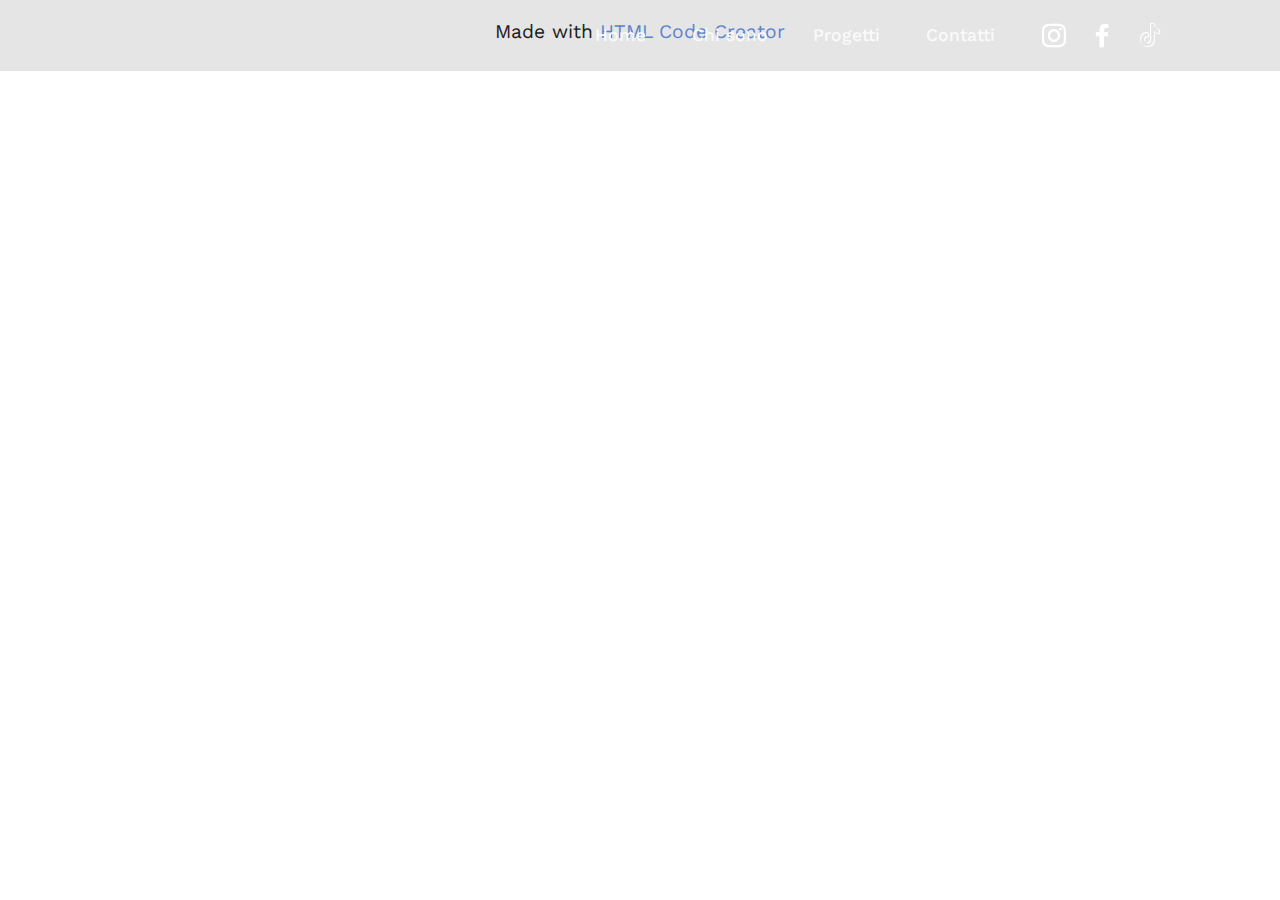
<file: about.html>
<!DOCTYPE html>
<html  >
<head>
  <!-- Site made with Mobirise Website Builder v5.6.13, https://mobirise.com -->
  <meta charset="UTF-8">
  <meta http-equiv="X-UA-Compatible" content="IE=edge">
  <meta name="generator" content="Mobirise v5.6.13, mobirise.com">
  <meta name="twitter:card" content="summary_large_image"/>
  <meta name="twitter:image:src" content="">
  <meta property="og:image" content="">
  <meta name="twitter:title" content="About me">
  <meta name="viewport" content="width=device-width, initial-scale=1, minimum-scale=1">
  <link rel="shortcut icon" href="assets/images/profile-pic-5-1.png" type="image/x-icon">
  <meta name="description" content="Marco Lastella is a creative and eclectic artist dedited to rnb and funk music around the work, performing live, producing and colalborating with many artist.">
  
  
  <title>About me</title>
  <link rel="stylesheet" href="assets/bootstrap/css/bootstrap.min.css">
  <link rel="stylesheet" href="assets/bootstrap/css/bootstrap-grid.min.css">
  <link rel="stylesheet" href="assets/bootstrap/css/bootstrap-reboot.min.css">
  <link rel="stylesheet" href="assets/animatecss/animate.css">
  <link rel="stylesheet" href="assets/dropdown/css/style.css">
  <link rel="stylesheet" href="assets/socicon/css/styles.css">
  <link rel="stylesheet" href="assets/theme/css/style.css">
  <link rel="preload" href="https://fonts.googleapis.com/css?family=Montserrat:100,200,300,400,500,600,700,800,900,100i,200i,300i,400i,500i,600i,700i,800i,900i&display=swap" as="style" onload="this.onload=null;this.rel='stylesheet'">
  <noscript><link rel="stylesheet" href="https://fonts.googleapis.com/css?family=Montserrat:100,200,300,400,500,600,700,800,900,100i,200i,300i,400i,500i,600i,700i,800i,900i&display=swap"></noscript>
  <link rel="preload" href="https://fonts.googleapis.com/css?family=Work+Sans:100,200,300,400,500,600,700,800,900,100i,200i,300i,400i,500i,600i,700i,800i,900i&display=swap" as="style" onload="this.onload=null;this.rel='stylesheet'">
  <noscript><link rel="stylesheet" href="https://fonts.googleapis.com/css?family=Work+Sans:100,200,300,400,500,600,700,800,900,100i,200i,300i,400i,500i,600i,700i,800i,900i&display=swap"></noscript>
  <link rel="preload" as="style" href="assets/mobirise/css/mbr-additional.css"><link rel="stylesheet" href="assets/mobirise/css/mbr-additional.css" type="text/css">
  
  
  
  
</head>
<body>
  
  <section data-bs-version="5.1" class="menu menu1 cid-tlKyYjotiN" once="menu" id="menu1-2">
    

    <nav class="navbar navbar-dropdown navbar-fixed-top navbar-expand-lg">
        <div class="container">
            <div class="navbar-brand">
                
                
            </div>
            <button class="navbar-toggler" type="button" data-toggle="collapse" data-bs-toggle="collapse" data-target="#navbarSupportedContent" data-bs-target="#navbarSupportedContent" aria-controls="navbarNavAltMarkup" aria-expanded="false" aria-label="Toggle navigation">
                <div class="hamburger">
                    <span></span>
                    <span></span>
                    <span></span>
                    <span></span>
                </div>
            </button>
            <div class="collapse navbar-collapse" id="navbarSupportedContent">
                <ul class="navbar-nav nav-dropdown nav-right navbar-nav-top-padding" data-app-modern-menu="true"><li class="nav-item"><a class="nav-link link text-white text-primary display-4" href="index.html">Home</a></li>
                    <li class="nav-item"><a class="nav-link link text-white text-primary display-4" href="index.html">Chi sono</a></li>
                    <li class="nav-item"><a class="nav-link link text-white text-primary display-4" href="index.html">Progetti</a>
                    </li><li class="nav-item"><a class="nav-link link text-white text-primary display-4" href="index.html">Contatti<br></a></li></ul>
                <div class="icons-menu">
                    <a class="iconfont-wrapper" href="https://instagram.com/marcolastella" target="_blank">
                        <span class="p-2 mbr-iconfont socicon-instagram socicon"></span>
                    </a>
                    <a class="iconfont-wrapper" href="https://facebook.com/lastellamarco" target="_blank">
                        <span class="p-2 mbr-iconfont socicon-facebook socicon"></span>
                    </a>
                    <a class="iconfont-wrapper" href="https://tiktok.com/marcolastella" target="_blank">
                        <span class="p-2 mbr-iconfont socicon-tiktok socicon"></span>
                    </a>
                    
                </div>
                
            </div>
        </div>
    </nav>
</section><section class="display-7" style="padding: 0;align-items: center;justify-content: center;flex-wrap: wrap;    align-content: center;display: flex;position: relative;height: 4rem;"><a href="https://mobiri.se/2896996" style="flex: 1 1;height: 4rem;position: absolute;width: 100%;z-index: 1;"><img alt="" style="height: 4rem;" src="[data-uri]"></a><p style="margin: 0;text-align: center;" class="display-7">Made with  &#8204;</p><a style="z-index:1" href="https://mobirise.com/builder/html-code-generator.html">HTML Code Creator</a></section><script src="assets/bootstrap/js/bootstrap.bundle.min.js"></script>  <script src="assets/smoothscroll/smooth-scroll.js"></script>  <script src="assets/ytplayer/index.js"></script>  <script src="assets/dropdown/js/navbar-dropdown.js"></script>  <script src="assets/theme/js/script.js"></script>  
  
  
  <input name="animation" type="hidden">
  </body>
</html>
</file>
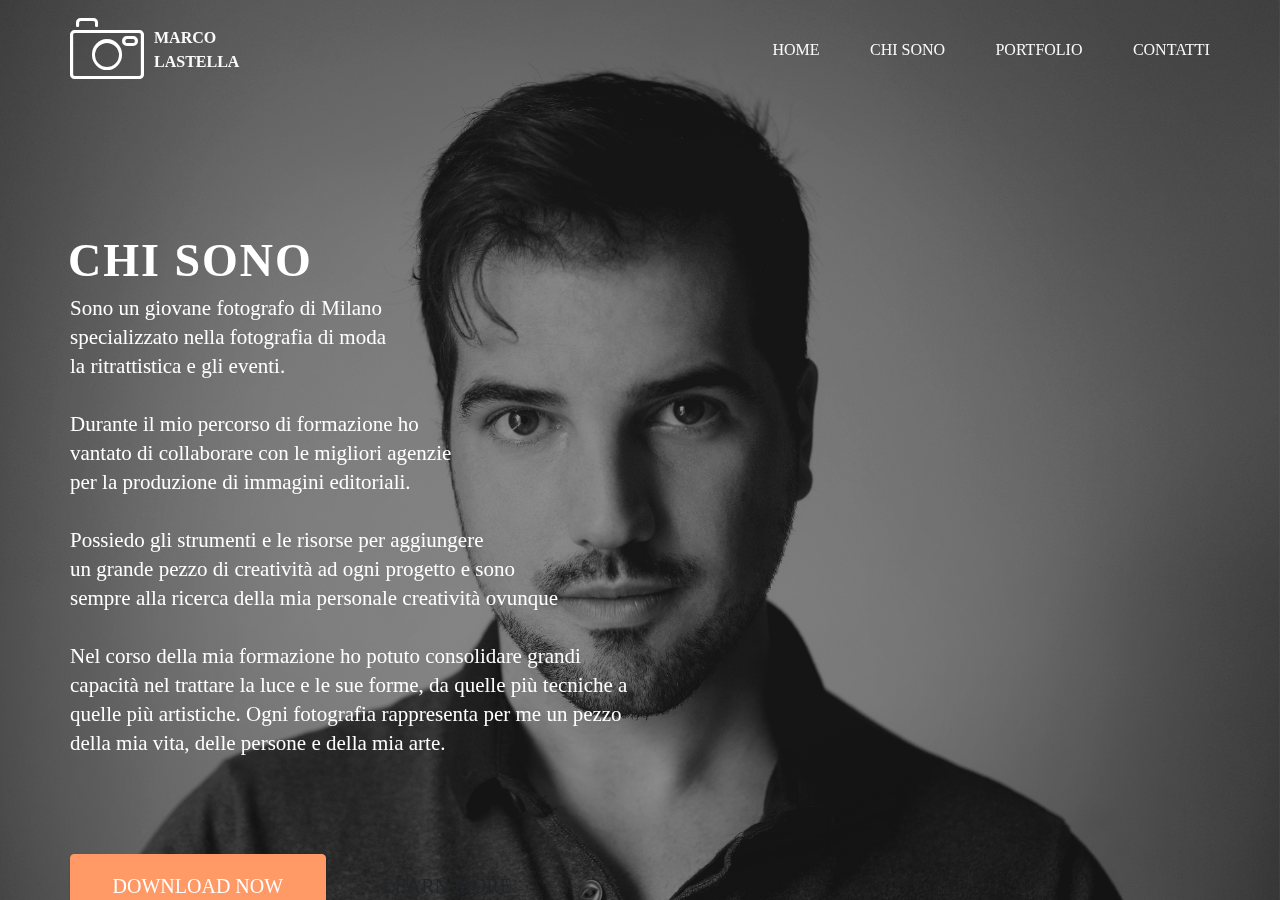
<file: chisono.html>
<!DOCTYPE html>
<html>
<head>
  <!-- Site made with Mobirise Website Builder v4.0.17, https://mobirise.com -->
  <meta charset="UTF-8">
  <meta http-equiv="X-UA-Compatible" content="IE=edge">
  <meta name="generator" content="Mobirise v4.0.17, mobirise.com">
  <meta name="viewport" content="width=device-width, initial-scale=1">
  <link rel="shortcut icon" href="assets/images/logo-128x128.png" type="image/x-icon">
  <meta name="description" content="Chi sono, con chi lavoro e che cosa rende di me quello che sono.">
  <title>chisono</title>
  <link rel="stylesheet" href="https://fonts.googleapis.com/css?family=Roboto:700,400&subset=cyrillic,latin,greek,vietnamese">
  <link rel="stylesheet" href="assets/web/assets/mobirise-icons/mobirise-icons.css">
  <link rel="stylesheet" href="assets/bootstrap/css/bootstrap.min.css">
  <link rel="stylesheet" href="assets/animate.css/animate.min.css">
  <link rel="stylesheet" href="assets/mobirise/css/style.css">
  <link rel="stylesheet" href="assets/mobirise/css/mbr-additional.css" type="text/css">
  
  
  
</head>
<body>
<section class="mbr-navbar mbr-navbar--freeze mbr-navbar--absolute mbr-navbar--sticky mbr-navbar--auto-collapse mbr-navbar--transparent" id="menu-9" data-rv-view="23">
    <div class="mbr-navbar__section mbr-section">
        <div class="mbr-section__container container">
            <div class="mbr-navbar__container">
                <div class="mbr-navbar__column mbr-navbar__column--s mbr-navbar__brand">
                    <span class="mbr-navbar__brand-link mbr-brand mbr-brand--inline">
                        <span class="mbr-brand__logo"><a href="https://mobirise.com" class="mbri-camera mbr-iconfont mbr-iconfont-menu"></a></span>
                        <span class="mbr-brand__name"><a class="mbr-brand__name text-white" href="https://mobirise.com">MARCO LASTELLA</a></span>
                    </span>
                </div>
                <div class="mbr-navbar__hamburger mbr-hamburger"><span class="mbr-hamburger__line"></span></div>
                <div class="mbr-navbar__column mbr-navbar__menu">
                    <nav class="mbr-navbar__menu-box mbr-navbar__menu-box--inline-right">
                        <div class="mbr-navbar__column">
                            <ul class="mbr-navbar__items mbr-navbar__items--right float-left mbr-buttons mbr-buttons--freeze mbr-buttons--right btn-decorator mbr-buttons--active mbr-buttons--only-links"><li class="mbr-navbar__item"><a class="mbr-buttons__link btn text-white" href="https://mobirise.com">HOME</a></li><li class="mbr-navbar__item"><a class="mbr-buttons__link btn text-white" href="about.html">CHI SONO</a></li><li class="mbr-navbar__item"><a class="mbr-buttons__link btn text-white" href="https://mobirise.com">PORTFOLIO<br></a></li> <li class="mbr-navbar__item"><a class="mbr-buttons__link btn text-white" href="https://mobirise.com">CONTATTI</a></li></ul>                            
                            
                        </div>
                    </nav>
                </div>
            </div>
        </div>
    </div>
</section>

<section class="engine"><a href="https://mobirise.co/b">site creator</a></section><section class="mbr-box mbr-section mbr-section--relative mbr-section--fixed-size mbr-section--full-height mbr-section--bg-adapted mbr-parallax-background mbr-after-navbar" id="header1-a" data-rv-view="24" style="background-image: url(assets/images/-b4c0802-2000x1333.jpg);">
    <div class="mbr-box__magnet mbr-box__magnet--sm-padding mbr-box__magnet--center-left">
        <div class="mbr-overlay" style="opacity: 0.5; background-color: rgb(34, 34, 34);"></div>
        <div class="mbr-box__container mbr-section__container container">
            <div class="mbr-box mbr-box--stretched"><div class="mbr-box__magnet mbr-box__magnet--center-left">
                <div class="row"><div class=" col-sm-6">
                    <div class="mbr-hero animated fadeInUp">
                        <h1 class="mbr-hero__text">CHI SONO</h1>
                        <p class="mbr-hero__subtext">Sono un giovane fotografo di Milano<br>specializzato nella fotografia di moda<br>la ritrattistica e gli eventi.<br><br>Durante il mio percorso di formazione ho&nbsp;<br>vantato di collaborare con le migliori agenzie<br>per la produzione di immagini editoriali.<br><br>Possiedo gli strumenti e le risorse per aggiungere&nbsp;<br>un grande pezzo di creatività ad ogni progetto e sono&nbsp;<br>sempre alla ricerca della mia personale creatività ovunque<br><br>Nel corso della mia formazione ho potuto consolidare grandi capacità nel trattare la luce e le sue forme, da quelle più tecniche a quelle più artistiche. Ogni fotografia rappresenta per me un pezzo della mia vita, delle persone e della mia arte.<br><br><br></p>
                    </div>
                    <div class="mbr-buttons btn-inverse mbr-buttons--left"><a class="mbr-buttons__btn btn btn-lg btn-danger animated fadeInUp delay" href="https://mobirise.com">DOWNLOAD NOW</a> <a class="mbr-buttons__btn btn btn-lg btn-default animated fadeInUp delay" href="https://mobirise.com">LEARN MORE</a></div>
                </div></div>
            </div></div>
        </div>
        <div class="mbr-arrow mbr-arrow--floating text-center">
            <div class="mbr-section__container container">
                <a class="mbr-arrow__link" href="#next"><i class="glyphicon glyphicon-menu-down"></i></a>
            </div>
        </div>
    </div>
</section>


  <script src="assets/web/assets/jquery/jquery.min.js"></script>
  <script src="assets/bootstrap/js/bootstrap.min.js"></script>
  <script src="assets/smooth-scroll/smooth-scroll.js"></script>
  <script src="assets/jarallax/jarallax.js"></script>
  <script src="assets/mobirise/js/script.js"></script>
  
  
</body>
</html>
</file>
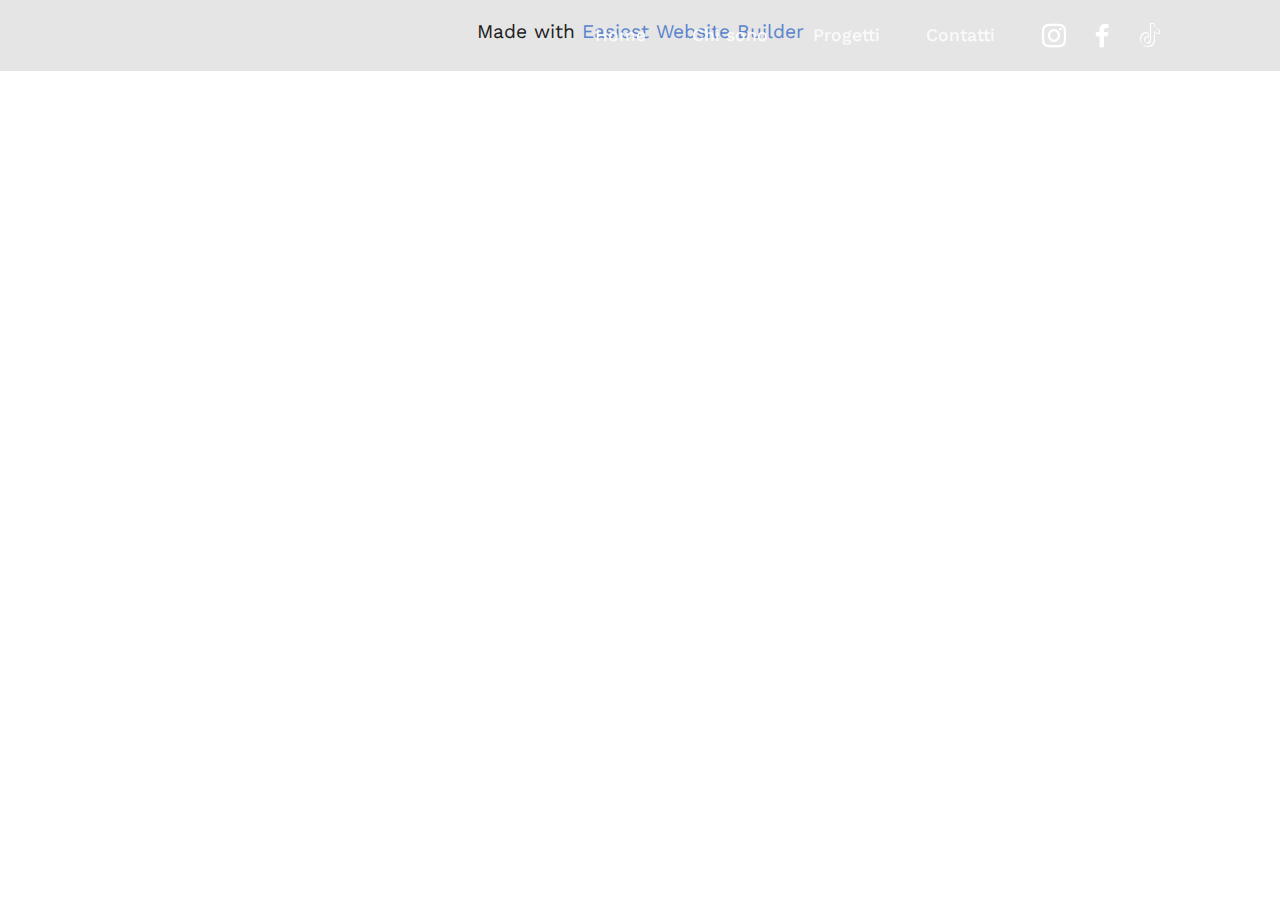
<file: contacts.html>
<!DOCTYPE html>
<html  >
<head>
  <!-- Site made with Mobirise Website Builder v5.6.13, https://mobirise.com -->
  <meta charset="UTF-8">
  <meta http-equiv="X-UA-Compatible" content="IE=edge">
  <meta name="generator" content="Mobirise v5.6.13, mobirise.com">
  <meta name="twitter:card" content="summary_large_image"/>
  <meta name="twitter:image:src" content="">
  <meta property="og:image" content="">
  <meta name="twitter:title" content="Contacts">
  <meta name="viewport" content="width=device-width, initial-scale=1, minimum-scale=1">
  <link rel="shortcut icon" href="assets/images/profile-pic-5-1.png" type="image/x-icon">
  <meta name="description" content="Do you need more information? Contact me at:
info@marcolastella.com | tel.+39 3273740925">
  
  
  <title>Contacts</title>
  <link rel="stylesheet" href="assets/bootstrap/css/bootstrap.min.css">
  <link rel="stylesheet" href="assets/bootstrap/css/bootstrap-grid.min.css">
  <link rel="stylesheet" href="assets/bootstrap/css/bootstrap-reboot.min.css">
  <link rel="stylesheet" href="assets/animatecss/animate.css">
  <link rel="stylesheet" href="assets/dropdown/css/style.css">
  <link rel="stylesheet" href="assets/socicon/css/styles.css">
  <link rel="stylesheet" href="assets/theme/css/style.css">
  <link rel="preload" href="https://fonts.googleapis.com/css?family=Montserrat:100,200,300,400,500,600,700,800,900,100i,200i,300i,400i,500i,600i,700i,800i,900i&display=swap" as="style" onload="this.onload=null;this.rel='stylesheet'">
  <noscript><link rel="stylesheet" href="https://fonts.googleapis.com/css?family=Montserrat:100,200,300,400,500,600,700,800,900,100i,200i,300i,400i,500i,600i,700i,800i,900i&display=swap"></noscript>
  <link rel="preload" href="https://fonts.googleapis.com/css?family=Work+Sans:100,200,300,400,500,600,700,800,900,100i,200i,300i,400i,500i,600i,700i,800i,900i&display=swap" as="style" onload="this.onload=null;this.rel='stylesheet'">
  <noscript><link rel="stylesheet" href="https://fonts.googleapis.com/css?family=Work+Sans:100,200,300,400,500,600,700,800,900,100i,200i,300i,400i,500i,600i,700i,800i,900i&display=swap"></noscript>
  <link rel="preload" as="style" href="assets/mobirise/css/mbr-additional.css"><link rel="stylesheet" href="assets/mobirise/css/mbr-additional.css" type="text/css">
  
  
  
  
</head>
<body>
  
  <section data-bs-version="5.1" class="menu menu1 cid-tlKyYjotiN" once="menu" id="menu1-2">
    

    <nav class="navbar navbar-dropdown navbar-fixed-top navbar-expand-lg">
        <div class="container">
            <div class="navbar-brand">
                
                
            </div>
            <button class="navbar-toggler" type="button" data-toggle="collapse" data-bs-toggle="collapse" data-target="#navbarSupportedContent" data-bs-target="#navbarSupportedContent" aria-controls="navbarNavAltMarkup" aria-expanded="false" aria-label="Toggle navigation">
                <div class="hamburger">
                    <span></span>
                    <span></span>
                    <span></span>
                    <span></span>
                </div>
            </button>
            <div class="collapse navbar-collapse" id="navbarSupportedContent">
                <ul class="navbar-nav nav-dropdown nav-right navbar-nav-top-padding" data-app-modern-menu="true"><li class="nav-item"><a class="nav-link link text-white text-primary display-4" href="index.html">Home</a></li>
                    <li class="nav-item"><a class="nav-link link text-white text-primary display-4" href="index.html">Chi sono</a></li>
                    <li class="nav-item"><a class="nav-link link text-white text-primary display-4" href="index.html">Progetti</a>
                    </li><li class="nav-item"><a class="nav-link link text-white text-primary display-4" href="index.html">Contatti<br></a></li></ul>
                <div class="icons-menu">
                    <a class="iconfont-wrapper" href="https://instagram.com/marcolastella" target="_blank">
                        <span class="p-2 mbr-iconfont socicon-instagram socicon"></span>
                    </a>
                    <a class="iconfont-wrapper" href="https://facebook.com/lastellamarco" target="_blank">
                        <span class="p-2 mbr-iconfont socicon-facebook socicon"></span>
                    </a>
                    <a class="iconfont-wrapper" href="https://tiktok.com/marcolastella" target="_blank">
                        <span class="p-2 mbr-iconfont socicon-tiktok socicon"></span>
                    </a>
                    
                </div>
                
            </div>
        </div>
    </nav>
</section><section class="display-7" style="padding: 0;align-items: center;justify-content: center;flex-wrap: wrap;    align-content: center;display: flex;position: relative;height: 4rem;"><a href="https://mobiri.se/2896996" style="flex: 1 1;height: 4rem;position: absolute;width: 100%;z-index: 1;"><img alt="" style="height: 4rem;" src="[data-uri]"></a><p style="margin: 0;text-align: center;" class="display-7">Made with &#8204;</p><a style="z-index:1" href="https://mobirise.com/builder/easiest-website-builder.html">Easiest Website Builder</a></section><script src="assets/bootstrap/js/bootstrap.bundle.min.js"></script>  <script src="assets/smoothscroll/smooth-scroll.js"></script>  <script src="assets/ytplayer/index.js"></script>  <script src="assets/dropdown/js/navbar-dropdown.js"></script>  <script src="assets/theme/js/script.js"></script>  
  
  
  <input name="animation" type="hidden">
  </body>
</html>
</file>
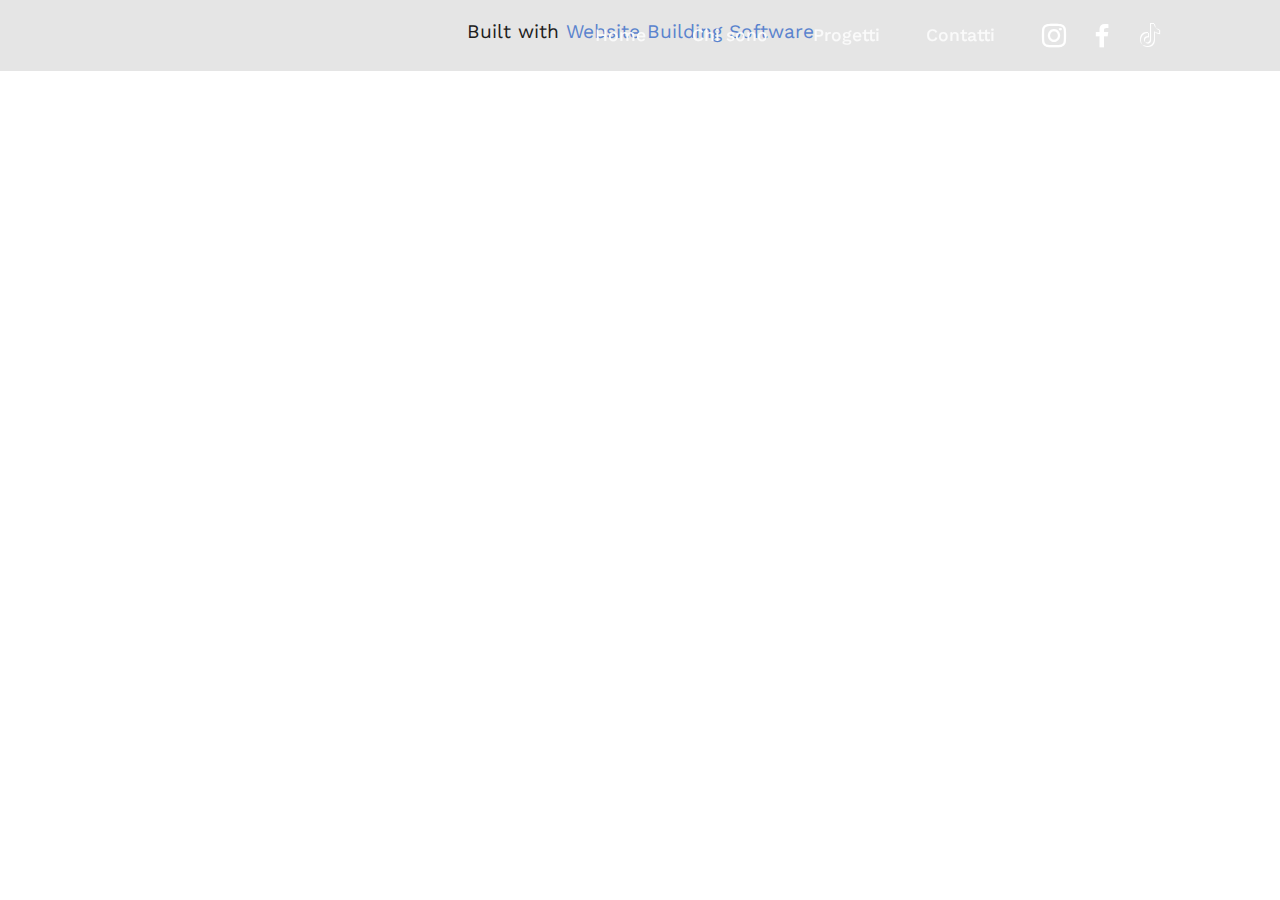
<file: corsodicanto.html>
<!DOCTYPE html>
<html  >
<head>
  <!-- Site made with Mobirise Website Builder v5.6.13, https://mobirise.com -->
  <meta charset="UTF-8">
  <meta http-equiv="X-UA-Compatible" content="IE=edge">
  <meta name="generator" content="Mobirise v5.6.13, mobirise.com">
  <meta name="twitter:card" content="summary_large_image"/>
  <meta name="twitter:image:src" content="">
  <meta property="og:image" content="">
  <meta name="twitter:title" content="Corso di canto">
  <meta name="viewport" content="width=device-width, initial-scale=1, minimum-scale=1">
  <link rel="shortcut icon" href="assets/images/profile-pic-5-1.png" type="image/x-icon">
  <meta name="description" content="Scopri il percorso completo gratuito per imparare a cantare, video passo passo per diventare un ottimo cantante.">
  
  
  <title>Corso di canto</title>
  <link rel="stylesheet" href="assets/bootstrap/css/bootstrap.min.css">
  <link rel="stylesheet" href="assets/bootstrap/css/bootstrap-grid.min.css">
  <link rel="stylesheet" href="assets/bootstrap/css/bootstrap-reboot.min.css">
  <link rel="stylesheet" href="assets/animatecss/animate.css">
  <link rel="stylesheet" href="assets/dropdown/css/style.css">
  <link rel="stylesheet" href="assets/socicon/css/styles.css">
  <link rel="stylesheet" href="assets/theme/css/style.css">
  <link rel="preload" href="https://fonts.googleapis.com/css?family=Montserrat:100,200,300,400,500,600,700,800,900,100i,200i,300i,400i,500i,600i,700i,800i,900i&display=swap" as="style" onload="this.onload=null;this.rel='stylesheet'">
  <noscript><link rel="stylesheet" href="https://fonts.googleapis.com/css?family=Montserrat:100,200,300,400,500,600,700,800,900,100i,200i,300i,400i,500i,600i,700i,800i,900i&display=swap"></noscript>
  <link rel="preload" href="https://fonts.googleapis.com/css?family=Work+Sans:100,200,300,400,500,600,700,800,900,100i,200i,300i,400i,500i,600i,700i,800i,900i&display=swap" as="style" onload="this.onload=null;this.rel='stylesheet'">
  <noscript><link rel="stylesheet" href="https://fonts.googleapis.com/css?family=Work+Sans:100,200,300,400,500,600,700,800,900,100i,200i,300i,400i,500i,600i,700i,800i,900i&display=swap"></noscript>
  <link rel="preload" as="style" href="assets/mobirise/css/mbr-additional.css"><link rel="stylesheet" href="assets/mobirise/css/mbr-additional.css" type="text/css">
  
  
  
  
</head>
<body>
  
  <section data-bs-version="5.1" class="menu menu1 cid-tlKyYjotiN" once="menu" id="menu1-3">
    

    <nav class="navbar navbar-dropdown navbar-fixed-top navbar-expand-lg">
        <div class="container">
            <div class="navbar-brand">
                
                
            </div>
            <button class="navbar-toggler" type="button" data-toggle="collapse" data-bs-toggle="collapse" data-target="#navbarSupportedContent" data-bs-target="#navbarSupportedContent" aria-controls="navbarNavAltMarkup" aria-expanded="false" aria-label="Toggle navigation">
                <div class="hamburger">
                    <span></span>
                    <span></span>
                    <span></span>
                    <span></span>
                </div>
            </button>
            <div class="collapse navbar-collapse" id="navbarSupportedContent">
                <ul class="navbar-nav nav-dropdown nav-right navbar-nav-top-padding" data-app-modern-menu="true"><li class="nav-item"><a class="nav-link link text-white text-primary display-4" href="index.html">Home</a></li>
                    <li class="nav-item"><a class="nav-link link text-white text-primary display-4" href="index.html">Chi sono</a></li>
                    <li class="nav-item"><a class="nav-link link text-white text-primary display-4" href="index.html">Progetti</a>
                    </li><li class="nav-item"><a class="nav-link link text-white text-primary display-4" href="index.html">Contatti<br></a></li></ul>
                <div class="icons-menu">
                    <a class="iconfont-wrapper" href="https://instagram.com/marcolastella" target="_blank">
                        <span class="p-2 mbr-iconfont socicon-instagram socicon"></span>
                    </a>
                    <a class="iconfont-wrapper" href="https://facebook.com/lastellamarco" target="_blank">
                        <span class="p-2 mbr-iconfont socicon-facebook socicon"></span>
                    </a>
                    <a class="iconfont-wrapper" href="https://tiktok.com/marcolastella" target="_blank">
                        <span class="p-2 mbr-iconfont socicon-tiktok socicon"></span>
                    </a>
                    
                </div>
                
            </div>
        </div>
    </nav>
</section><section class="display-7" style="padding: 0;align-items: center;justify-content: center;flex-wrap: wrap;    align-content: center;display: flex;position: relative;height: 4rem;"><a href="https://mobiri.se/2896996" style="flex: 1 1;height: 4rem;position: absolute;width: 100%;z-index: 1;"><img alt="" style="height: 4rem;" src="[data-uri]"></a><p style="margin: 0;text-align: center;" class="display-7">Built with &#8204;</p><a style="z-index:1" href="https://mobirise.com"> Website Building Software</a></section><script src="assets/bootstrap/js/bootstrap.bundle.min.js"></script>  <script src="assets/smoothscroll/smooth-scroll.js"></script>  <script src="assets/ytplayer/index.js"></script>  <script src="assets/dropdown/js/navbar-dropdown.js"></script>  <script src="assets/theme/js/script.js"></script>  
  
  
  <input name="animation" type="hidden">
  </body>
</html>
</file>
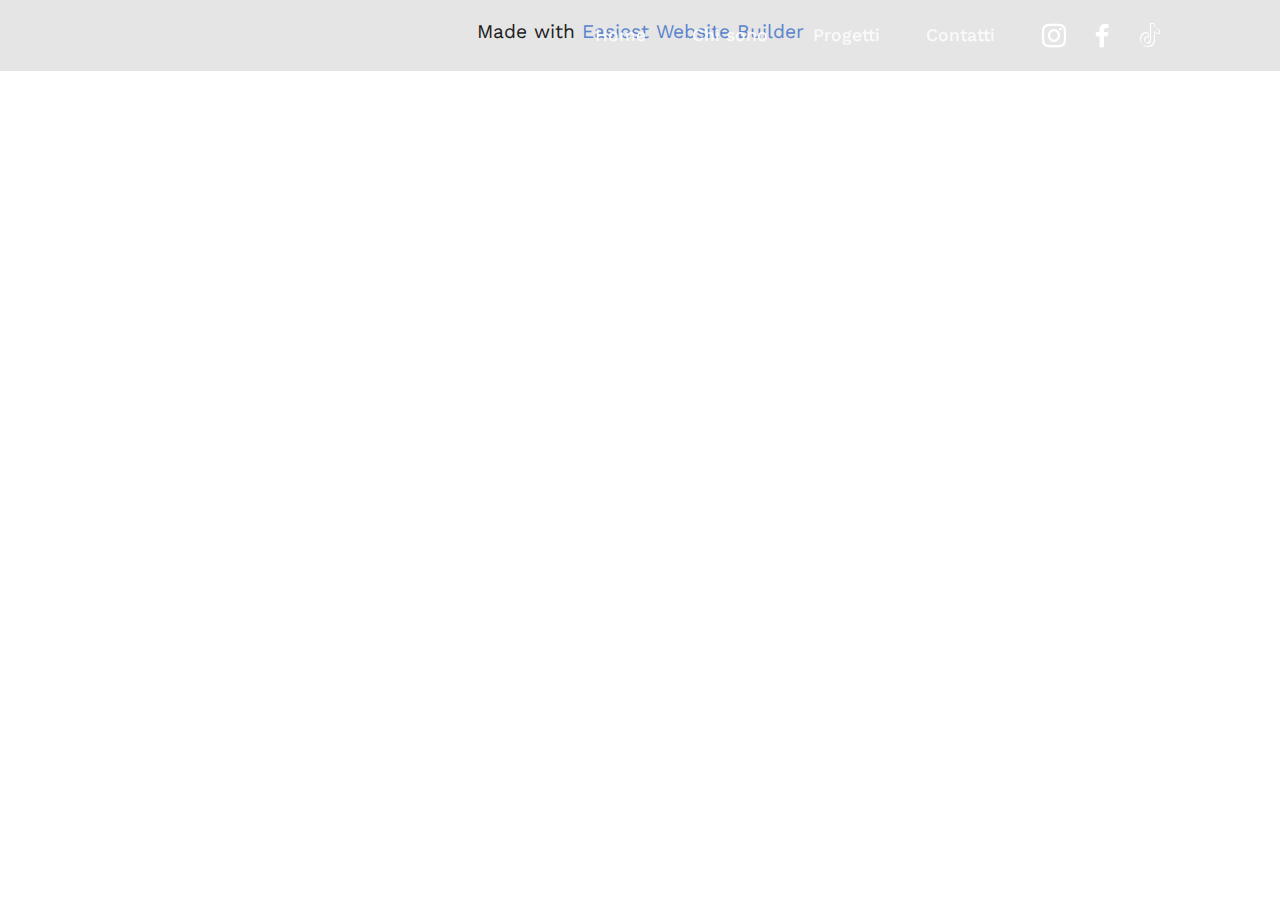
<file: eventi.html>
<!DOCTYPE html>
<html  >
<head>
  <!-- Site made with Mobirise Website Builder v5.6.13, https://mobirise.com -->
  <meta charset="UTF-8">
  <meta http-equiv="X-UA-Compatible" content="IE=edge">
  <meta name="generator" content="Mobirise v5.6.13, mobirise.com">
  <meta name="twitter:card" content="summary_large_image"/>
  <meta name="twitter:image:src" content="">
  <meta property="og:image" content="">
  <meta name="twitter:title" content="Events">
  <meta name="viewport" content="width=device-width, initial-scale=1, minimum-scale=1">
  <link rel="shortcut icon" href="assets/images/profile-pic-5-1.png" type="image/x-icon">
  <meta name="description" content="All the events where made by my creativity.">
  
  
  <title>Events</title>
  <link rel="stylesheet" href="assets/bootstrap/css/bootstrap.min.css">
  <link rel="stylesheet" href="assets/bootstrap/css/bootstrap-grid.min.css">
  <link rel="stylesheet" href="assets/bootstrap/css/bootstrap-reboot.min.css">
  <link rel="stylesheet" href="assets/animatecss/animate.css">
  <link rel="stylesheet" href="assets/dropdown/css/style.css">
  <link rel="stylesheet" href="assets/socicon/css/styles.css">
  <link rel="stylesheet" href="assets/theme/css/style.css">
  <link rel="preload" href="https://fonts.googleapis.com/css?family=Montserrat:100,200,300,400,500,600,700,800,900,100i,200i,300i,400i,500i,600i,700i,800i,900i&display=swap" as="style" onload="this.onload=null;this.rel='stylesheet'">
  <noscript><link rel="stylesheet" href="https://fonts.googleapis.com/css?family=Montserrat:100,200,300,400,500,600,700,800,900,100i,200i,300i,400i,500i,600i,700i,800i,900i&display=swap"></noscript>
  <link rel="preload" href="https://fonts.googleapis.com/css?family=Work+Sans:100,200,300,400,500,600,700,800,900,100i,200i,300i,400i,500i,600i,700i,800i,900i&display=swap" as="style" onload="this.onload=null;this.rel='stylesheet'">
  <noscript><link rel="stylesheet" href="https://fonts.googleapis.com/css?family=Work+Sans:100,200,300,400,500,600,700,800,900,100i,200i,300i,400i,500i,600i,700i,800i,900i&display=swap"></noscript>
  <link rel="preload" as="style" href="assets/mobirise/css/mbr-additional.css"><link rel="stylesheet" href="assets/mobirise/css/mbr-additional.css" type="text/css">
  
  
  
  
</head>
<body>
  
  <section data-bs-version="5.1" class="menu menu1 cid-tlKyYjotiN" once="menu" id="menu1-2">
    

    <nav class="navbar navbar-dropdown navbar-fixed-top navbar-expand-lg">
        <div class="container">
            <div class="navbar-brand">
                
                
            </div>
            <button class="navbar-toggler" type="button" data-toggle="collapse" data-bs-toggle="collapse" data-target="#navbarSupportedContent" data-bs-target="#navbarSupportedContent" aria-controls="navbarNavAltMarkup" aria-expanded="false" aria-label="Toggle navigation">
                <div class="hamburger">
                    <span></span>
                    <span></span>
                    <span></span>
                    <span></span>
                </div>
            </button>
            <div class="collapse navbar-collapse" id="navbarSupportedContent">
                <ul class="navbar-nav nav-dropdown nav-right navbar-nav-top-padding" data-app-modern-menu="true"><li class="nav-item"><a class="nav-link link text-white text-primary display-4" href="index.html">Home</a></li>
                    <li class="nav-item"><a class="nav-link link text-white text-primary display-4" href="index.html">Chi sono</a></li>
                    <li class="nav-item"><a class="nav-link link text-white text-primary display-4" href="index.html">Progetti</a>
                    </li><li class="nav-item"><a class="nav-link link text-white text-primary display-4" href="index.html">Contatti<br></a></li></ul>
                <div class="icons-menu">
                    <a class="iconfont-wrapper" href="https://instagram.com/marcolastella" target="_blank">
                        <span class="p-2 mbr-iconfont socicon-instagram socicon"></span>
                    </a>
                    <a class="iconfont-wrapper" href="https://facebook.com/lastellamarco" target="_blank">
                        <span class="p-2 mbr-iconfont socicon-facebook socicon"></span>
                    </a>
                    <a class="iconfont-wrapper" href="https://tiktok.com/marcolastella" target="_blank">
                        <span class="p-2 mbr-iconfont socicon-tiktok socicon"></span>
                    </a>
                    
                </div>
                
            </div>
        </div>
    </nav>
</section><section class="display-7" style="padding: 0;align-items: center;justify-content: center;flex-wrap: wrap;    align-content: center;display: flex;position: relative;height: 4rem;"><a href="https://mobiri.se/2896996" style="flex: 1 1;height: 4rem;position: absolute;width: 100%;z-index: 1;"><img alt="" style="height: 4rem;" src="[data-uri]"></a><p style="margin: 0;text-align: center;" class="display-7">Made with &#8204;</p><a style="z-index:1" href="https://mobirise.com/builder/easiest-website-builder.html">Easiest Website Builder</a></section><script src="assets/bootstrap/js/bootstrap.bundle.min.js"></script>  <script src="assets/smoothscroll/smooth-scroll.js"></script>  <script src="assets/ytplayer/index.js"></script>  <script src="assets/dropdown/js/navbar-dropdown.js"></script>  <script src="assets/theme/js/script.js"></script>  
  
  
  <input name="animation" type="hidden">
  </body>
</html>
</file>
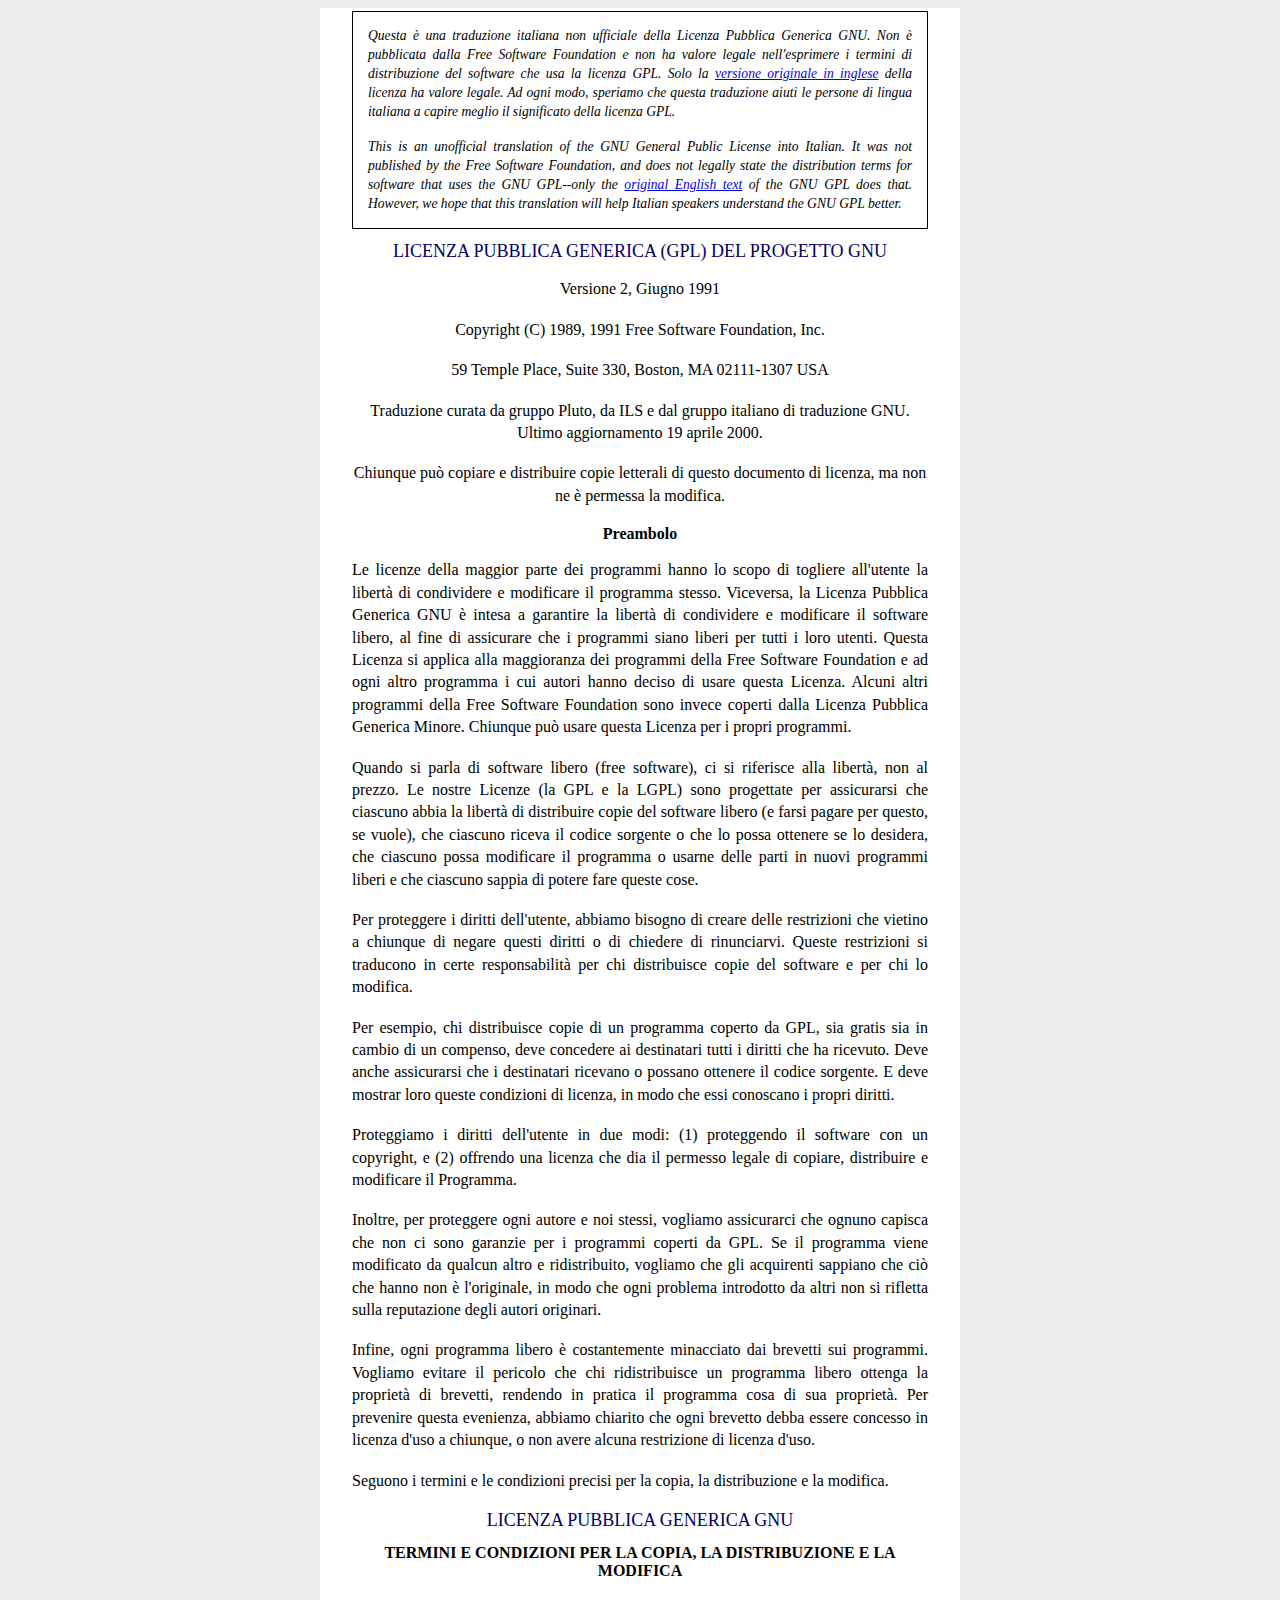
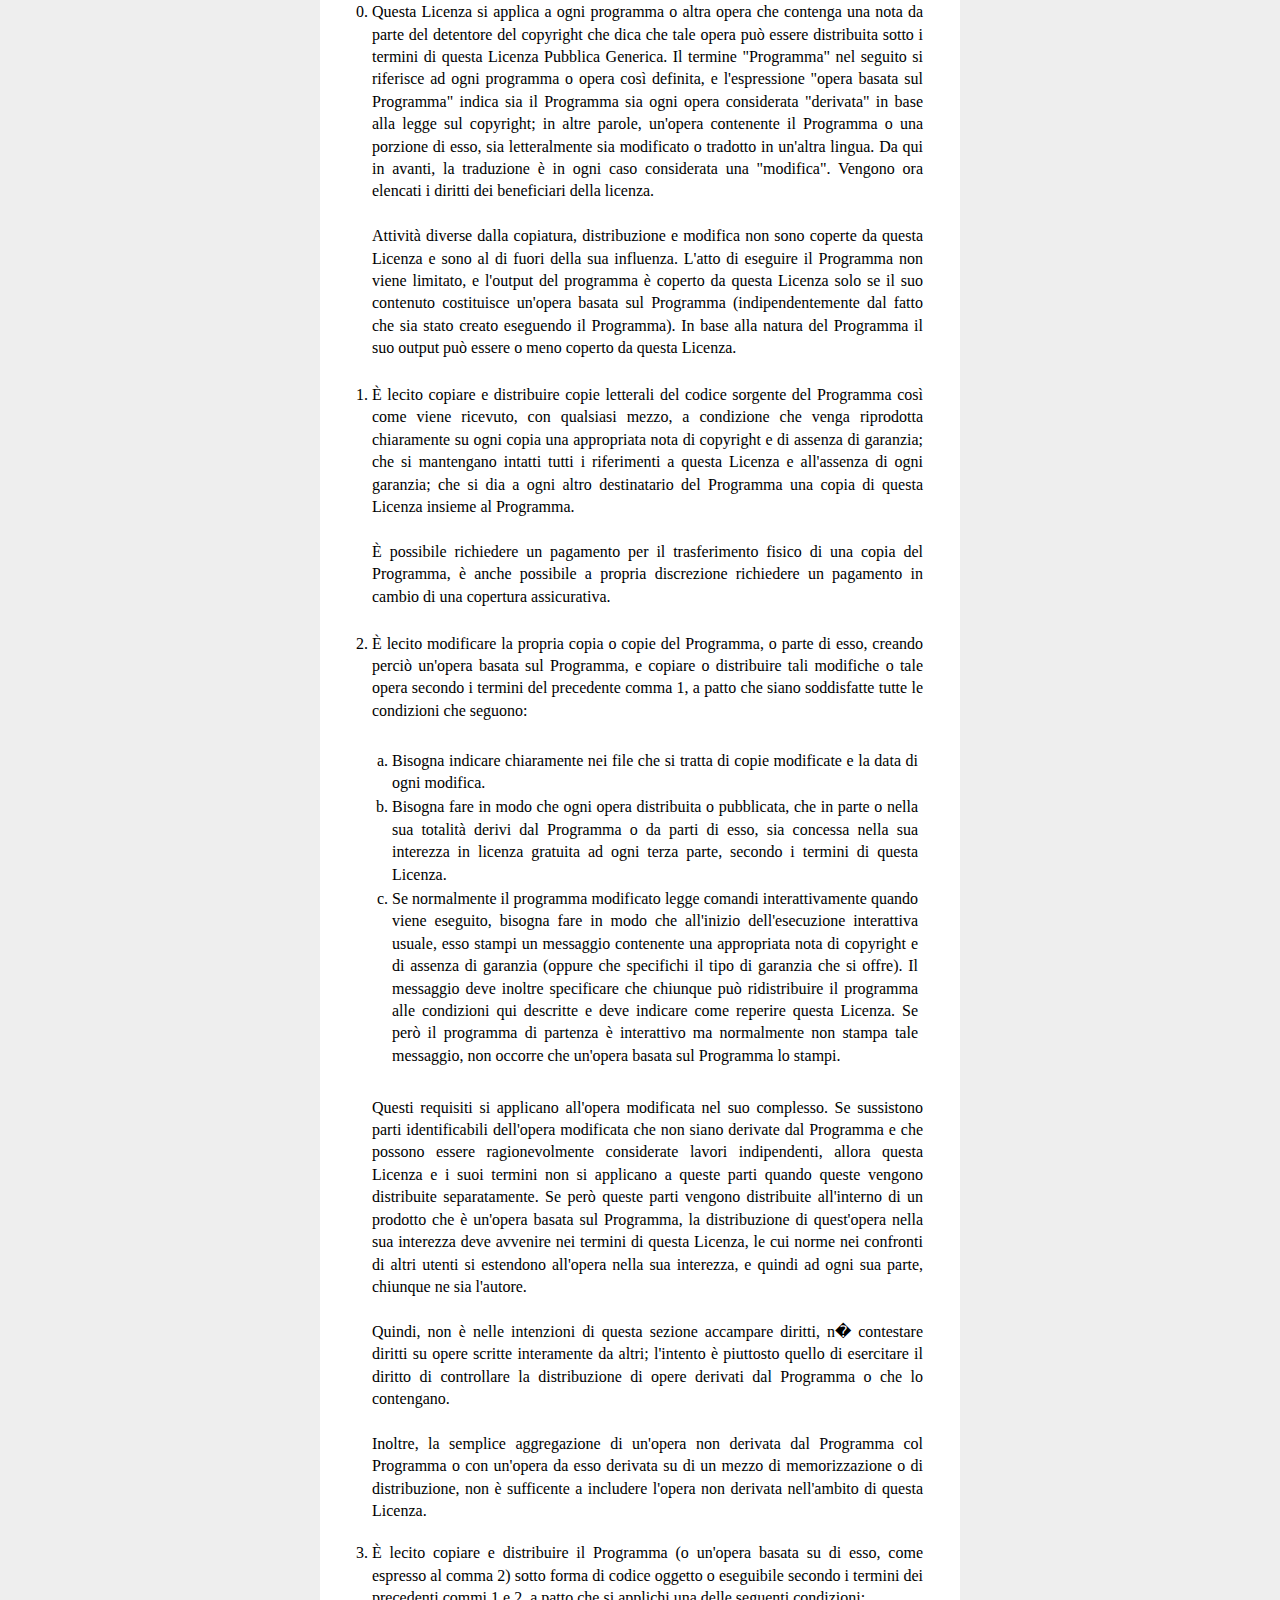
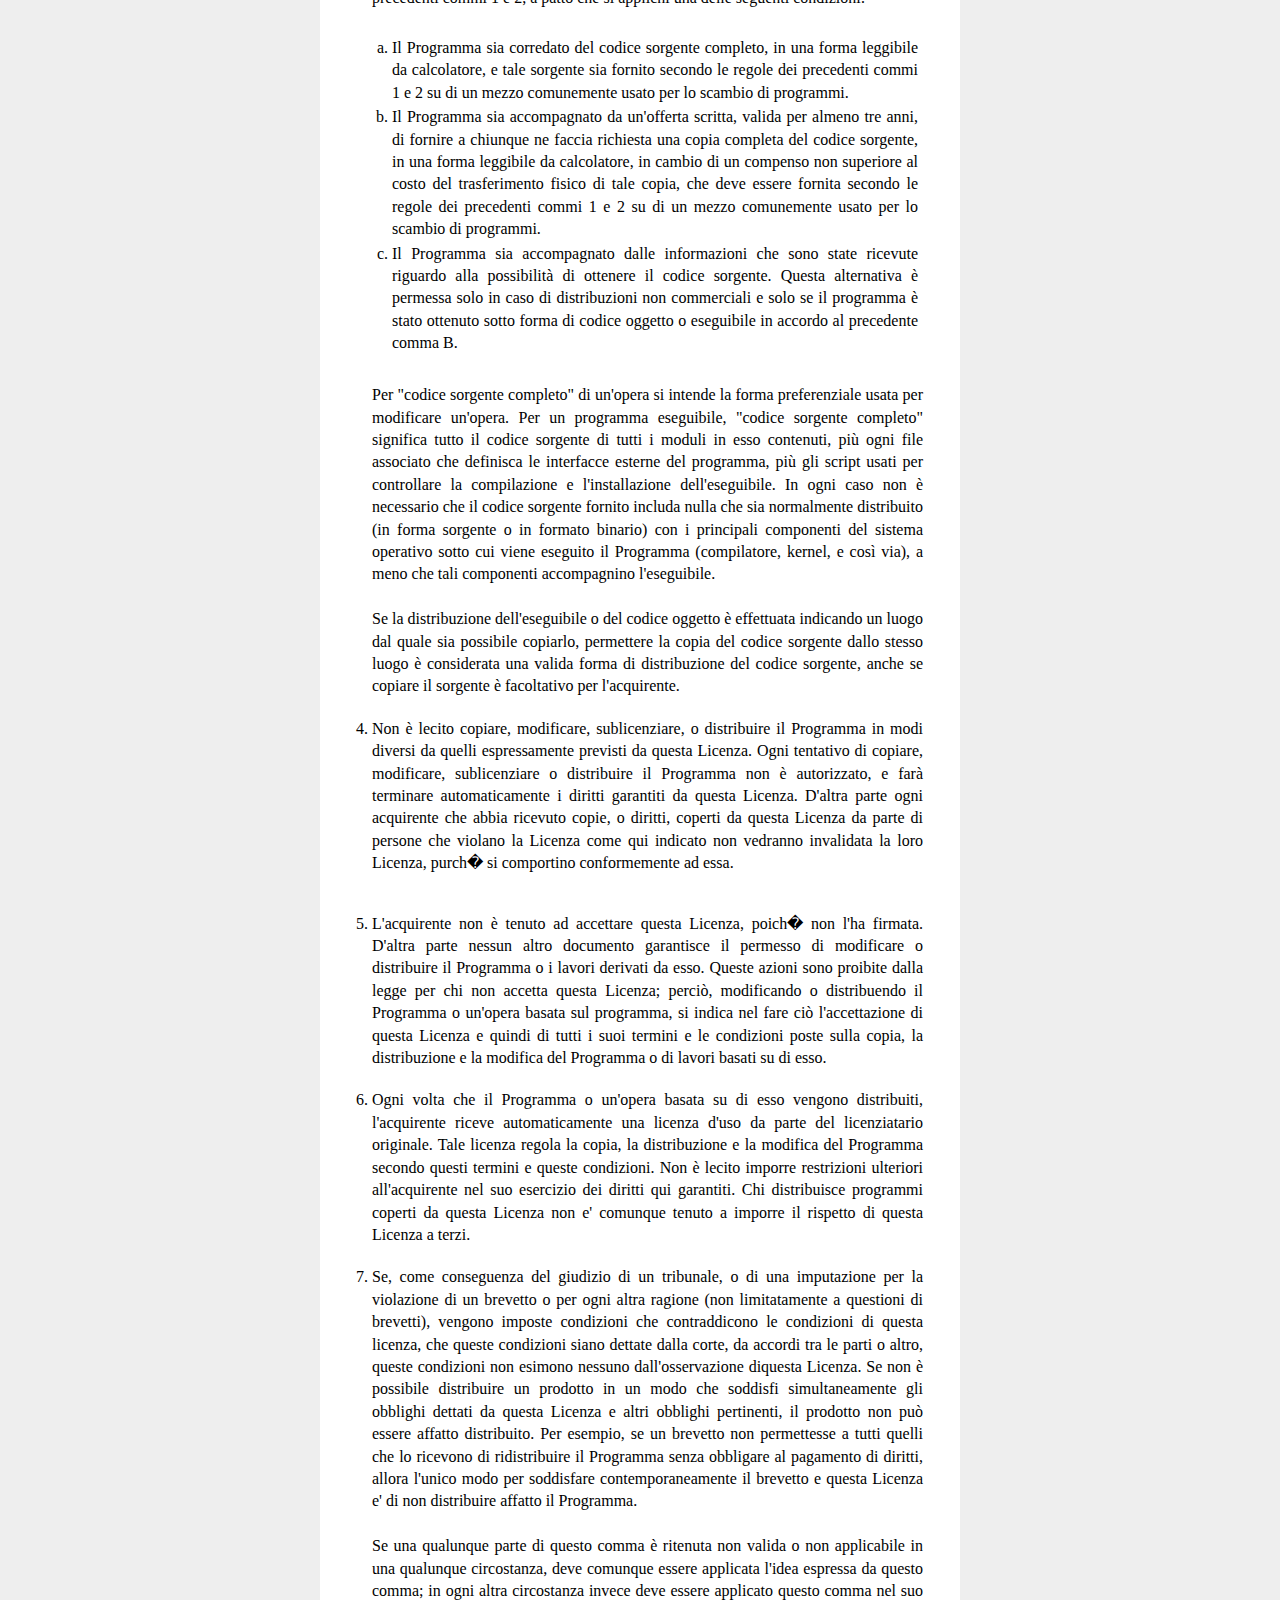
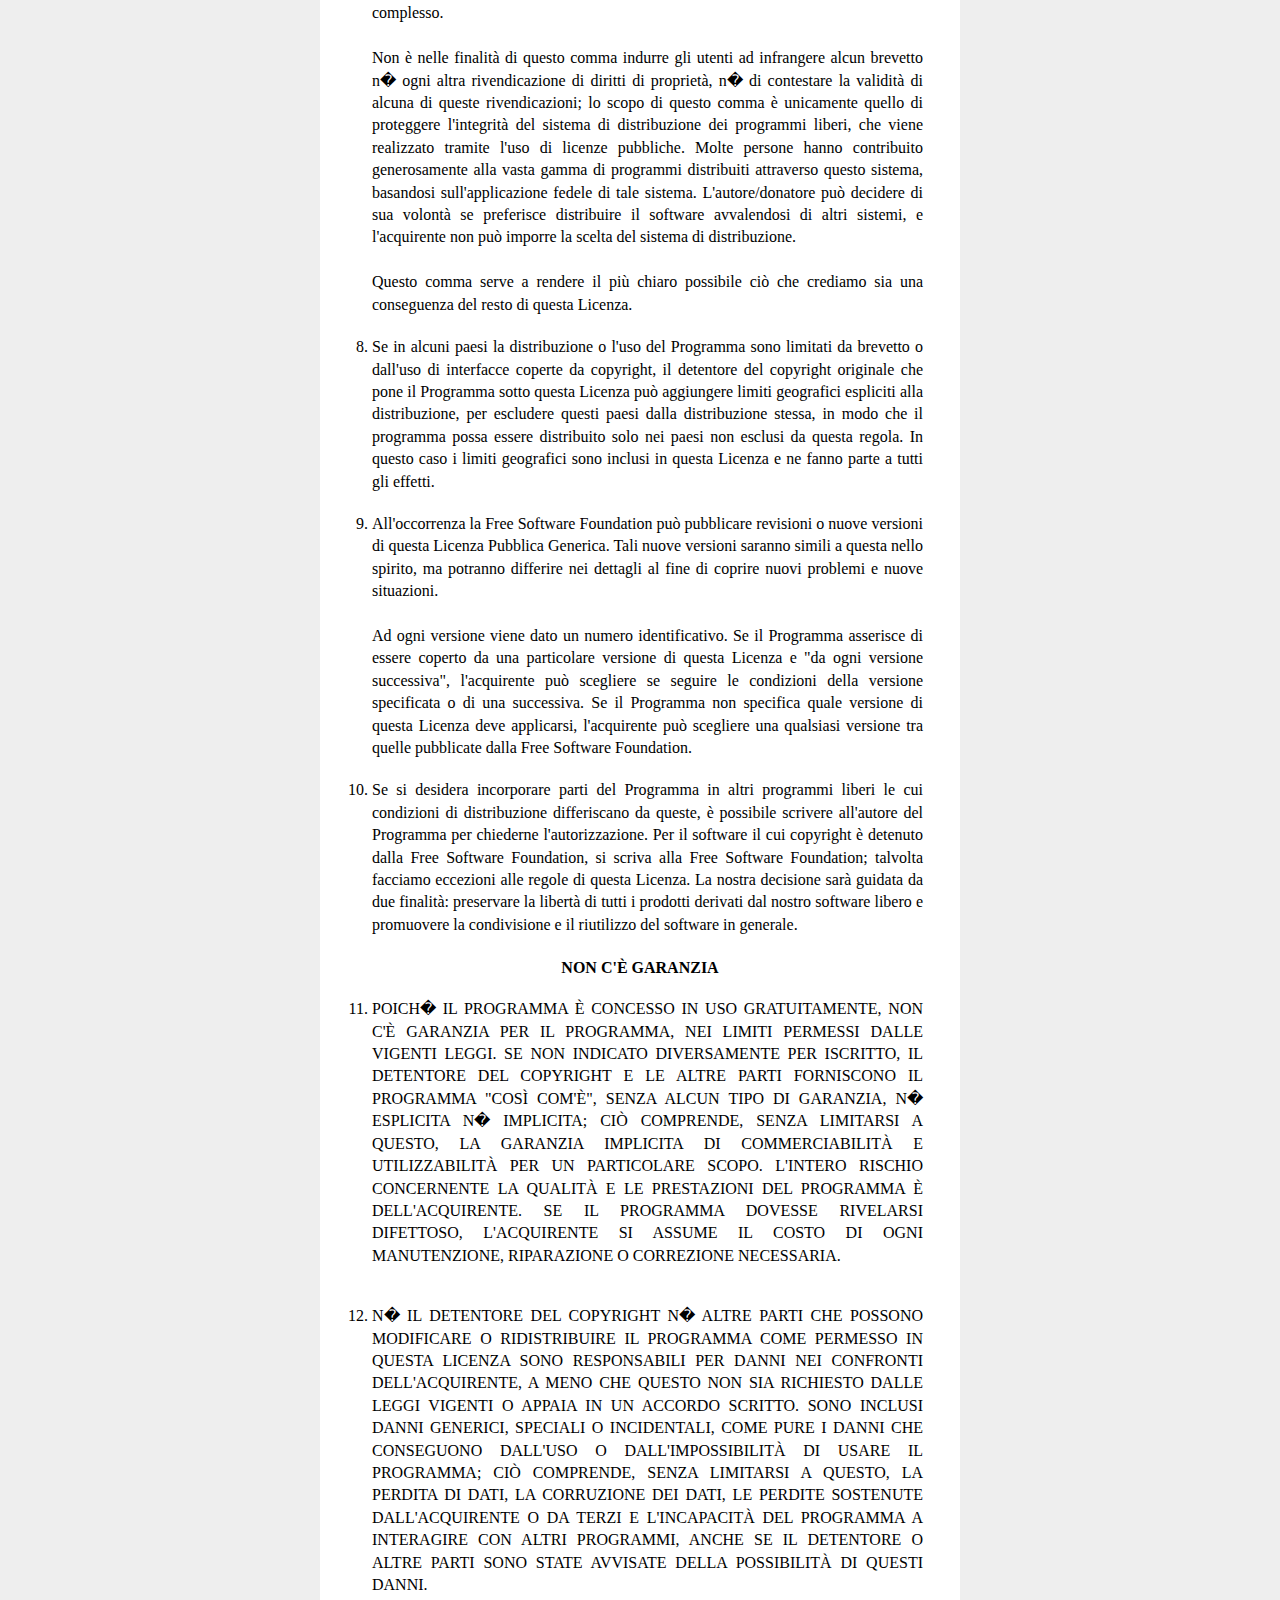
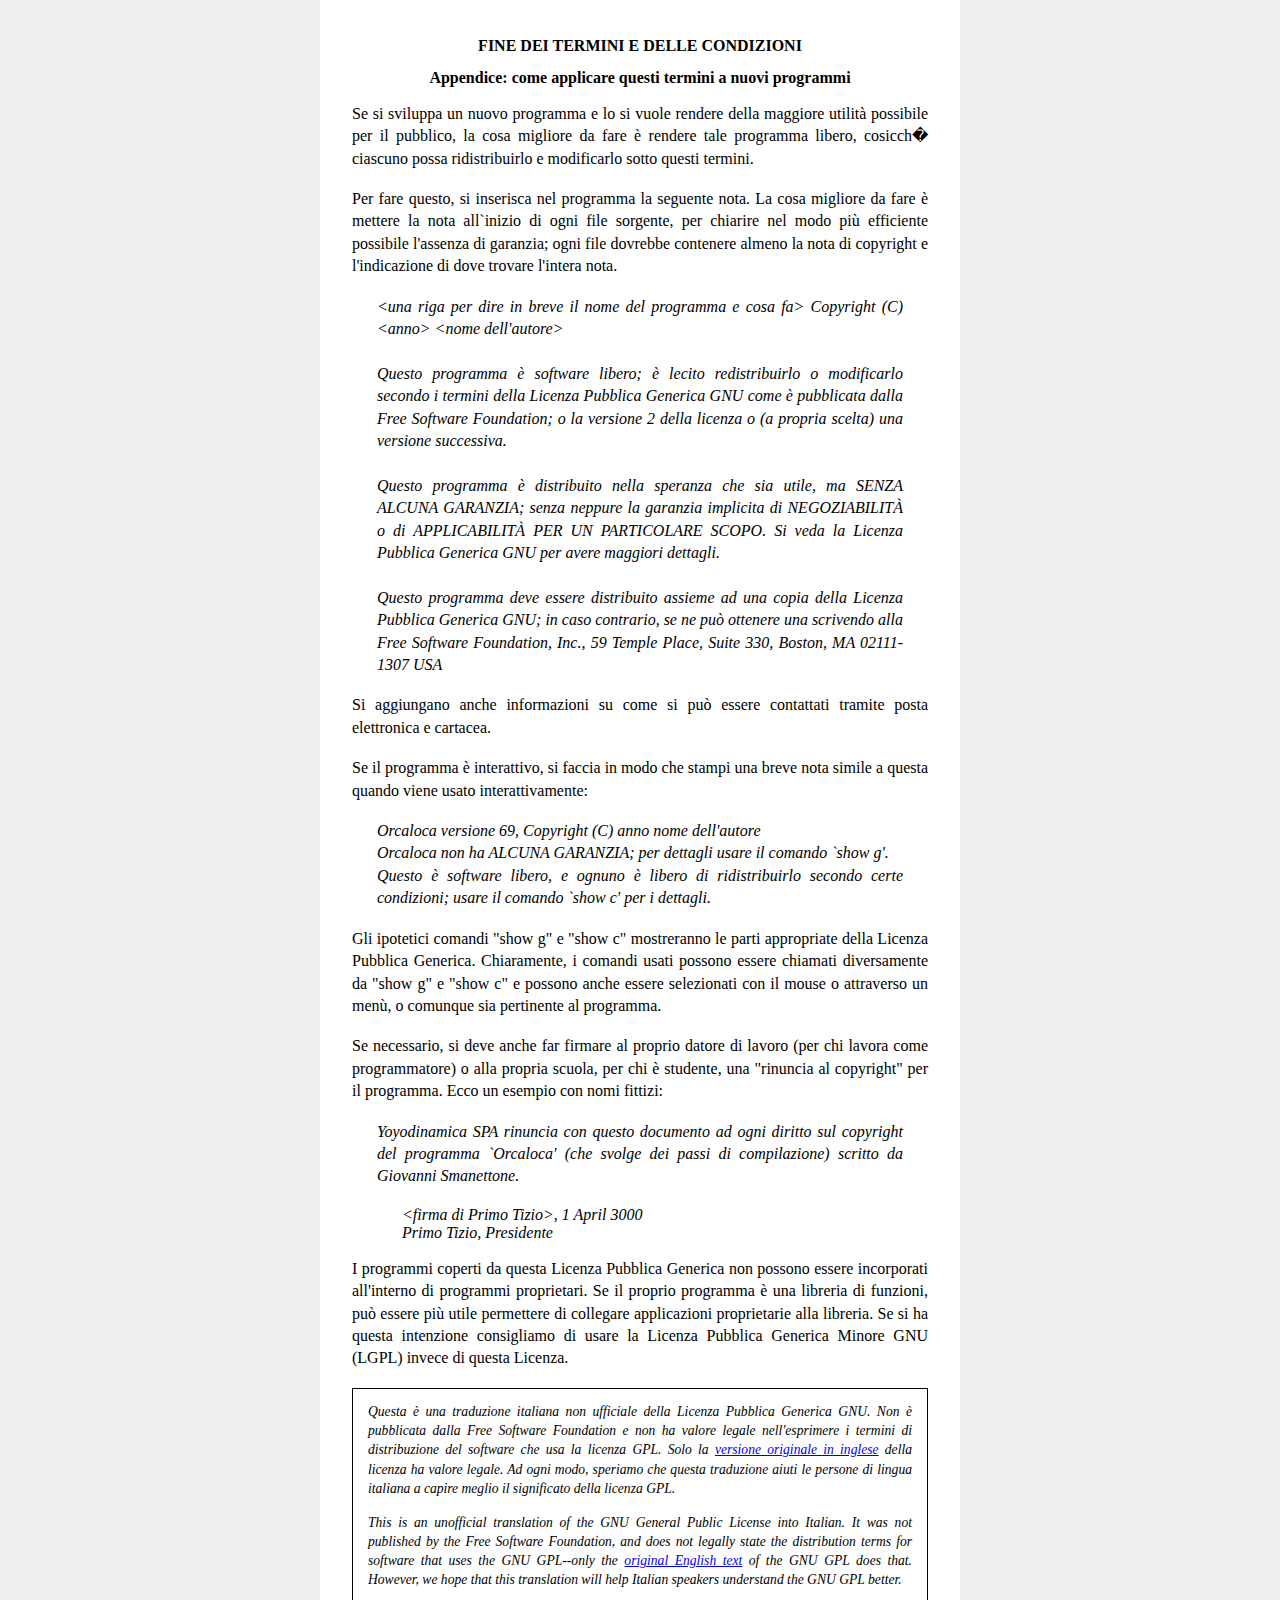
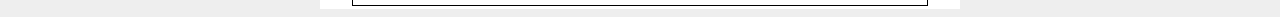
<file: licenza.html>
<!DOCTYPE html PUBLIC "-//W3C//DTD XHTML 1.0 Strict//EN" "http://www.w3.org/TR/xhtml1/DTD/xhtml1-strict.dtd">
<html xmlns="http://www.w3.org/1999/xhtml">
<head>
<title>WordPress &rsaquo; ReadMe</title>
<meta http-equiv="Content-Type" content="text/html; charset=utf-8" />
<style type="text/css" media="screen">
	<!--
	html {
		background: #eee;
	}
	body {
		background: #fff;
		color: #000;
		font-family: Georgia, "Times New Roman", Times, serif;
		margin-left: 25%;
		margin-right: 25%;
		padding: .2em 2em;
	}

	h1 {
		color: #006;
		font-size: 18px;
		font-weight: lighter;
	}

	h2 {
		font-size: 16px;
	}

	p, li, dt {
		line-height: 140%;
		padding-bottom: 2px;

	}

	ul, ol {
		padding: 5px 5px 5px 20px;
	}
	.indent {
		margin: 0 25px 0 25px;
		font-style: italic;
	}
	.nota {
		font-style: italic;
		font-size: 85%;
		border: 1px solid;
		padding: 0 15px 0 15px;
	}
	-->
	</style>
</head>
<body>
<div align="justify">
<div class="nota">
<p>Questa &egrave; una traduzione italiana non ufficiale della Licenza Pubblica Generica GNU. Non &egrave; pubblicata dalla Free Software Foundation e non ha valore legale nell'esprimere i termini di distribuzione del software che usa la licenza GPL. Solo la <a href="license.txt">versione originale in inglese</a> della licenza ha valore legale. Ad ogni modo, speriamo che questa traduzione aiuti le persone di lingua italiana a capire meglio il significato della licenza GPL.</p>
<p>This is an unofficial translation of the GNU General Public License into Italian. It was not published by the Free Software Foundation, and does not legally state the distribution terms for software that uses the GNU GPL--only the <a href="license.txt">original English text</a> of the GNU GPL does that. However, we hope that this translation will help Italian speakers understand the GNU GPL better.</p>
</div>
<h1 style="text-align: center">LICENZA PUBBLICA GENERICA (GPL) DEL PROGETTO GNU</h1>
<p style="text-align: center">Versione 2, Giugno 1991</p>
<p style="text-align: center">Copyright (C) 1989, 1991 Free Software Foundation, Inc.</p>
<p style="text-align: center">59 Temple Place, Suite 330, Boston, MA 02111-1307 USA</p>
<p style="text-align: center">Traduzione curata da gruppo Pluto, da ILS e dal gruppo italiano di traduzione GNU. Ultimo aggiornamento 19 aprile 2000.</p>
<p style="text-align: center">Chiunque pu&ograve; copiare e distribuire copie letterali di questo documento di licenza, ma non ne &egrave; permessa la modifica.</p>
<h2 style="text-align: center">Preambolo</h2>
<p>Le licenze della maggior parte dei programmi hanno lo scopo di togliere all'utente la libert&agrave; di condividere e modificare il programma stesso. Viceversa, la Licenza Pubblica Generica GNU &egrave; intesa a garantire la libert&agrave; di condividere e modificare il software libero, al fine di assicurare che i programmi siano liberi per tutti i loro utenti. Questa Licenza si applica alla maggioranza dei programmi della Free Software Foundation e ad ogni altro programma i cui autori hanno deciso di usare questa Licenza. Alcuni altri programmi della Free Software Foundation sono invece coperti dalla Licenza Pubblica Generica Minore. Chiunque pu&ograve; usare questa Licenza per i propri programmi.
<p>Quando si parla di software libero (free software), ci si riferisce alla libert&agrave;, non al prezzo. Le nostre Licenze (la GPL e la LGPL) sono progettate per assicurarsi che ciascuno abbia la libert&agrave; di distribuire copie del software libero (e farsi pagare per questo, se vuole), che ciascuno riceva il codice sorgente o che lo possa ottenere se lo desidera, che ciascuno possa modificare il programma o usarne delle parti in nuovi programmi liberi e che ciascuno sappia di potere fare queste cose.
<p>Per proteggere i diritti dell'utente, abbiamo bisogno di creare delle restrizioni che vietino a chiunque di negare questi diritti o di chiedere di rinunciarvi. Queste restrizioni si traducono in certe responsabilit&agrave; per chi distribuisce copie del software e per chi lo modifica.
<p>Per esempio, chi distribuisce copie di un programma coperto da GPL, sia gratis sia in cambio di un compenso, deve concedere ai destinatari tutti i diritti che ha ricevuto. Deve anche assicurarsi che i destinatari ricevano o possano ottenere il codice sorgente. E deve mostrar loro queste condizioni di licenza, in modo che essi conoscano i propri diritti.
<p>Proteggiamo i diritti dell'utente in due modi: (1) proteggendo il software con un copyright, e (2) offrendo una licenza che dia il permesso legale di copiare, distribuire e modificare il Programma.
<p>Inoltre, per proteggere ogni autore e noi stessi, vogliamo assicurarci che ognuno capisca che non ci sono garanzie per i programmi coperti da GPL. Se il programma viene modificato da qualcun altro e ridistribuito, vogliamo che gli acquirenti sappiano che ci&ograve; che hanno non &egrave; l'originale, in modo che ogni problema introdotto da altri non si rifletta sulla reputazione degli autori originari.
<p>Infine, ogni programma libero &egrave; costantemente minacciato dai brevetti sui programmi. Vogliamo evitare il pericolo che chi ridistribuisce un programma libero ottenga la propriet&agrave; di brevetti, rendendo in pratica il programma cosa di sua propriet&agrave;. Per prevenire questa evenienza, abbiamo chiarito che ogni brevetto debba essere concesso in licenza d'uso a chiunque, o non avere alcuna restrizione di licenza d'uso.
<p>Seguono i termini e le condizioni precisi per la copia, la distribuzione e la modifica.
<h1 style="text-align: center">LICENZA PUBBLICA GENERICA GNU</h1>
<h2 style="text-align: center">TERMINI E CONDIZIONI PER LA COPIA, LA DISTRIBUZIONE E LA MODIFICA</h2>
<ol start="0">
<li>Questa Licenza si applica a ogni programma o altra opera che contenga una nota da parte del detentore del copyright che dica che tale opera pu&ograve; essere distribuita sotto i termini di questa Licenza Pubblica Generica. Il termine "Programma" nel seguito si riferisce ad ogni programma o opera cos&igrave; definita, e l'espressione "opera basata sul Programma" indica sia il Programma sia ogni opera considerata "derivata" in base alla legge sul copyright; in altre parole, un'opera contenente il Programma o una porzione di esso, sia letteralmente sia modificato o tradotto in un'altra lingua. Da qui in avanti, la traduzione &egrave; in ogni caso considerata una "modifica". Vengono ora elencati i diritti dei beneficiari della licenza.<br /><br />
Attivit&agrave; diverse dalla copiatura, distribuzione e modifica non sono coperte da questa Licenza e sono al di fuori della sua influenza. L'atto di eseguire il Programma non viene limitato, e l'output del programma &egrave; coperto da questa Licenza solo se il suo contenuto costituisce un'opera basata sul Programma (indipendentemente dal fatto che sia stato creato eseguendo il Programma). In base alla natura del Programma il suo output pu&ograve; essere o meno coperto da questa Licenza.<br /><br />
<li>&Egrave; lecito copiare e distribuire copie letterali del codice sorgente del Programma cos&igrave; come viene ricevuto, con qualsiasi mezzo, a condizione che venga riprodotta chiaramente su ogni copia una appropriata nota di copyright e di assenza di garanzia; che si mantengano intatti tutti i riferimenti a questa Licenza e all'assenza di ogni garanzia; che si dia a ogni altro destinatario del Programma una copia di questa Licenza insieme al Programma.<br /><br />
&Egrave; possibile richiedere un pagamento per il trasferimento fisico di una copia del Programma, &egrave; anche possibile a propria discrezione richiedere un pagamento in cambio di una copertura assicurativa.<br /><br />
<li>&Egrave; lecito modificare la propria copia o copie del Programma, o parte di esso, creando perci&ograve; un'opera basata sul Programma, e copiare o distribuire tali modifiche o tale opera secondo i termini del precedente comma 1, a patto che siano soddisfatte tutte le condizioni che seguono:<br /><br />
<ol type="a">
<li>Bisogna indicare chiaramente nei file che si tratta di copie modificate e la data di ogni modifica.</li>
<li>Bisogna fare in modo che ogni opera distribuita o pubblicata, che in parte o nella sua totalit&agrave; derivi dal Programma o da parti di esso, sia concessa nella sua interezza in licenza gratuita ad ogni terza parte, secondo i termini di questa Licenza.</li>
<li>Se normalmente il programma modificato legge comandi interattivamente quando viene eseguito, bisogna fare in modo che all'inizio dell'esecuzione interattiva usuale, esso stampi un messaggio contenente una appropriata nota di copyright e di assenza di garanzia (oppure che specifichi il tipo di garanzia che si offre). Il messaggio deve inoltre specificare che chiunque pu&ograve; ridistribuire il programma alle condizioni qui descritte e deve indicare come reperire questa Licenza. Se per&ograve; il programma di partenza &egrave; interattivo ma normalmente non stampa tale messaggio, non occorre che un'opera basata sul Programma lo stampi.</li>
</ol><br />
Questi requisiti si applicano all'opera modificata nel suo complesso. Se sussistono parti identificabili dell'opera modificata che non siano derivate dal Programma e che possono essere ragionevolmente considerate lavori indipendenti, allora questa Licenza e i suoi termini non si applicano a queste parti quando queste vengono distribuite separatamente. Se per&ograve; queste parti vengono distribuite all'interno di un prodotto che &egrave; un'opera basata sul Programma, la distribuzione di quest'opera nella sua interezza deve avvenire nei termini di questa Licenza, le cui norme nei confronti di altri utenti si estendono all'opera nella sua interezza, e quindi ad ogni sua parte, chiunque ne sia l'autore.<br /><br />
Quindi, non &egrave; nelle intenzioni di questa sezione accampare diritti, n� contestare diritti su opere scritte interamente da altri; l'intento &egrave; piuttosto quello di esercitare il diritto di controllare la distribuzione di opere derivati dal Programma o che lo contengano.<br /><br />
Inoltre, la semplice aggregazione di un'opera non derivata dal Programma col Programma o con un'opera da esso derivata su di un mezzo di memorizzazione o di distribuzione, non &egrave; sufficente a includere l'opera non derivata nell'ambito di questa Licenza.</li><br />
<li>&Egrave; lecito copiare e distribuire il Programma (o un'opera basata su di esso, come espresso al comma 2) sotto forma di codice oggetto o eseguibile secondo i termini dei precedenti commi 1 e 2, a patto che si applichi una delle seguenti condizioni:<br /><br />
<ol type="a">
<li>Il Programma sia corredato del codice sorgente completo, in una forma leggibile da calcolatore, e tale sorgente sia fornito secondo le regole dei precedenti commi 1 e 2 su di un mezzo comunemente usato per lo scambio di programmi.</li>
<li>Il Programma sia accompagnato da un'offerta scritta, valida per almeno tre anni, di fornire a chiunque ne faccia richiesta una copia completa del codice sorgente, in una forma leggibile da calcolatore, in cambio di un compenso non superiore al costo del trasferimento fisico di tale copia, che deve essere fornita secondo le regole dei precedenti commi 1 e 2 su di un mezzo comunemente usato per lo scambio di programmi.</li>
<li>Il Programma sia accompagnato dalle informazioni che sono state ricevute riguardo alla possibilit&agrave; di ottenere il codice sorgente. Questa alternativa &egrave; permessa solo in caso di distribuzioni non commerciali e solo se il programma &egrave; stato ottenuto sotto forma di codice oggetto o eseguibile in accordo al precedente comma B.</li>
</ol><br />
Per "codice sorgente completo" di un'opera si intende la forma preferenziale usata per modificare un'opera. Per un programma eseguibile, "codice sorgente completo" significa tutto il codice sorgente di tutti i moduli in esso contenuti, pi&ugrave; ogni file associato che definisca le interfacce esterne del programma, pi&ugrave; gli script usati per controllare la compilazione e l'installazione dell'eseguibile. In ogni caso non &egrave; necessario che il codice sorgente fornito includa nulla che sia normalmente distribuito (in forma sorgente o in formato binario) con i principali componenti del sistema operativo sotto cui viene eseguito il Programma (compilatore, kernel, e cos&igrave; via), a meno che tali componenti accompagnino l'eseguibile.<br /><br />
Se la distribuzione dell'eseguibile o del codice oggetto &egrave; effettuata indicando un luogo dal quale sia possibile copiarlo, permettere la copia del codice sorgente dallo stesso luogo &egrave; considerata una valida forma di distribuzione del codice sorgente, anche se copiare il sorgente &egrave; facoltativo per l'acquirente.</li><br />
<li>Non &egrave; lecito copiare, modificare, sublicenziare, o distribuire il Programma in modi diversi da quelli espressamente previsti da questa Licenza. Ogni tentativo di copiare, modificare, sublicenziare o distribuire il Programma non &egrave; autorizzato, e far&agrave; terminare automaticamente i diritti garantiti da questa Licenza. D'altra parte ogni acquirente che abbia ricevuto copie, o diritti, coperti da questa Licenza da parte di persone che violano la Licenza come qui indicato non vedranno invalidata la loro Licenza, purch� si comportino conformemente ad essa.</li><br /><br />
<li>L'acquirente non &egrave; tenuto ad accettare questa Licenza, poich� non l'ha firmata. D'altra parte nessun altro documento garantisce il permesso di modificare o distribuire il Programma o i lavori derivati da esso. Queste azioni sono proibite dalla legge per chi non accetta questa Licenza; perci&ograve;, modificando o distribuendo il Programma o un'opera basata sul programma, si indica nel fare ci&ograve; l'accettazione di questa Licenza e quindi di tutti i suoi termini e le condizioni poste sulla copia, la distribuzione e la modifica del Programma o di lavori basati su di esso.</li><br />
<li>Ogni volta che il Programma o un'opera basata su di esso vengono distribuiti, l'acquirente riceve automaticamente una licenza d'uso da parte del licenziatario originale. Tale licenza regola la copia, la distribuzione e la modifica del Programma secondo questi termini e queste condizioni. Non &egrave; lecito imporre restrizioni ulteriori all'acquirente nel suo esercizio dei diritti qui garantiti. Chi distribuisce programmi coperti da questa Licenza non e' comunque tenuto a imporre il rispetto di questa Licenza a terzi.</li><br />
<li>Se, come conseguenza del giudizio di un tribunale, o di una imputazione per la violazione di un brevetto o per ogni altra ragione (non limitatamente a questioni di brevetti), vengono imposte condizioni che contraddicono le condizioni di questa licenza, che queste condizioni siano dettate dalla corte, da accordi tra le parti o altro, queste condizioni non esimono nessuno dall'osservazione diquesta Licenza. Se non &egrave; possibile distribuire un prodotto in un modo che soddisfi simultaneamente gli obblighi dettati da questa Licenza e altri obblighi pertinenti, il prodotto non pu&ograve; essere affatto distribuito. Per esempio, se un brevetto non permettesse a tutti quelli che lo ricevono di ridistribuire il Programma senza obbligare al pagamento di diritti, allora l'unico modo per soddisfare contemporaneamente il brevetto e questa Licenza e' di non distribuire affatto il Programma.<br /><br />
Se una qualunque parte di questo comma &egrave; ritenuta non valida o non applicabile in una qualunque circostanza, deve comunque essere applicata l'idea espressa da questo comma; in ogni altra circostanza invece deve essere applicato questo comma nel suo complesso.<br /><br />
Non &egrave; nelle finalit&agrave; di questo comma indurre gli utenti ad infrangere alcun brevetto n� ogni altra rivendicazione di diritti di propriet&agrave;, n� di contestare la validit&agrave; di alcuna di queste rivendicazioni; lo scopo di questo comma &egrave; unicamente quello di proteggere l'integrit&agrave; del sistema di distribuzione dei programmi liberi, che viene realizzato tramite l'uso di licenze pubbliche. Molte persone hanno contribuito generosamente alla vasta gamma di programmi distribuiti attraverso questo sistema, basandosi sull'applicazione fedele di tale sistema. L'autore/donatore pu&ograve; decidere di sua volont&agrave; se preferisce distribuire il software avvalendosi di altri sistemi, e l'acquirente non pu&ograve; imporre la scelta del sistema di distribuzione.<br /><br />
Questo comma serve a rendere il pi&ugrave; chiaro possibile ci&ograve; che crediamo sia una conseguenza del resto di questa Licenza.</li><br />
<li>Se in alcuni paesi la distribuzione o l'uso del Programma sono limitati da brevetto o dall'uso di interfacce coperte da copyright, il detentore del copyright originale che pone il Programma sotto questa Licenza pu&ograve; aggiungere limiti geografici espliciti alla distribuzione, per escludere questi paesi dalla distribuzione stessa, in modo che il programma possa essere distribuito solo nei paesi non esclusi da questa regola. In questo caso i limiti geografici sono inclusi in questa Licenza e ne fanno parte a tutti gli effetti.</li><br />
<li>All'occorrenza la Free Software Foundation pu&ograve; pubblicare revisioni o nuove versioni di questa Licenza Pubblica Generica. Tali nuove versioni saranno simili a questa nello spirito, ma potranno differire nei dettagli al fine di coprire nuovi problemi e nuove situazioni.<br /><br />
Ad ogni versione viene dato un numero identificativo. Se il Programma asserisce di essere coperto da una particolare versione di questa Licenza e "da ogni versione successiva", l'acquirente pu&ograve; scegliere se seguire le condizioni della versione specificata o di una successiva. Se il Programma non specifica quale versione di questa Licenza deve applicarsi, l'acquirente pu&ograve; scegliere una qualsiasi versione tra quelle pubblicate dalla Free Software Foundation.</li><br />
<li>Se si desidera incorporare parti del Programma in altri programmi liberi le cui condizioni di distribuzione differiscano da queste, &egrave; possibile scrivere all'autore del Programma per chiederne l'autorizzazione. Per il software il cui copyright &egrave; detenuto dalla Free Software Foundation, si scriva alla Free Software Foundation; talvolta facciamo eccezioni alle regole di questa Licenza. La nostra decisione sar&agrave; guidata da due finalit&agrave;: preservare la libert&agrave; di tutti i prodotti derivati dal nostro software libero e promuovere la condivisione e il riutilizzo del software in generale.</li>
</ol>
<h2 style="text-align: center">NON C'&Egrave; GARANZIA</h2>
<ol start="11">
<li>POICH� IL PROGRAMMA &Egrave; CONCESSO IN USO GRATUITAMENTE, NON C'&Egrave; GARANZIA PER IL PROGRAMMA, NEI LIMITI PERMESSI DALLE VIGENTI LEGGI. SE NON INDICATO DIVERSAMENTE PER ISCRITTO, IL DETENTORE DEL COPYRIGHT E LE ALTRE PARTI FORNISCONO IL PROGRAMMA "COS&Igrave; COM'&Egrave;", SENZA ALCUN TIPO DI GARANZIA, N� ESPLICITA N� IMPLICITA; CI&Ograve; COMPRENDE, SENZA LIMITARSI A QUESTO, LA GARANZIA IMPLICITA DI COMMERCIABILIT&Agrave; E UTILIZZABILIT&Agrave; PER UN PARTICOLARE SCOPO. L'INTERO RISCHIO CONCERNENTE LA QUALIT&Agrave; E LE PRESTAZIONI DEL PROGRAMMA &Egrave; DELL'ACQUIRENTE. SE IL PROGRAMMA DOVESSE RIVELARSI DIFETTOSO, L'ACQUIRENTE SI ASSUME IL COSTO DI OGNI MANUTENZIONE, RIPARAZIONE O CORREZIONE NECESSARIA.</li><br /><br />
<li>N� IL DETENTORE DEL COPYRIGHT N� ALTRE PARTI CHE POSSONO MODIFICARE O RIDISTRIBUIRE IL PROGRAMMA COME PERMESSO IN QUESTA LICENZA SONO RESPONSABILI PER DANNI NEI CONFRONTI DELL'ACQUIRENTE, A MENO CHE QUESTO NON SIA RICHIESTO DALLE LEGGI VIGENTI O APPAIA IN UN ACCORDO SCRITTO. SONO INCLUSI DANNI GENERICI, SPECIALI O INCIDENTALI, COME PURE I DANNI CHE CONSEGUONO DALL'USO O DALL'IMPOSSIBILIT&Agrave; DI USARE IL PROGRAMMA; CI&Ograve; COMPRENDE, SENZA LIMITARSI A QUESTO, LA PERDITA DI DATI, LA CORRUZIONE DEI DATI, LE PERDITE SOSTENUTE DALL'ACQUIRENTE O DA TERZI E L'INCAPACIT&Agrave; DEL PROGRAMMA A INTERAGIRE CON ALTRI PROGRAMMI, ANCHE SE IL DETENTORE O ALTRE PARTI SONO STATE AVVISATE DELLA POSSIBILIT&Agrave; DI QUESTI DANNI.</li><br />
</ol>
<h2 style="text-align: center">FINE DEI TERMINI E DELLE CONDIZIONI</h2>
<h2 style="text-align: center">Appendice: come applicare questi termini a nuovi programmi</h2>
<p>Se si sviluppa un nuovo programma e lo si vuole rendere della maggiore utilit&agrave; possibile per il pubblico, la cosa migliore da fare &egrave; rendere tale programma libero, cosicch� ciascuno possa ridistribuirlo e modificarlo sotto questi termini.</p>
<p>Per fare questo, si inserisca nel programma la seguente nota. La cosa migliore da fare &egrave; mettere la nota all`inizio di ogni file sorgente, per chiarire nel modo pi&ugrave; efficiente possibile l'assenza di garanzia; ogni file dovrebbe contenere almeno la nota di copyright e l'indicazione di dove trovare l'intera nota.</p>
<div class="indent">
<p>&lt;una riga per dire in breve il nome del programma e cosa fa&gt;
Copyright (C) &lt;anno&gt; &lt;nome dell'autore&gt;<br /><br />
Questo programma &egrave; software libero; &egrave; lecito redistribuirlo o modificarlo secondo i termini della Licenza Pubblica Generica GNU come &egrave; pubblicata dalla Free Software Foundation; o la versione 2 della licenza o (a propria scelta) una versione successiva.<br /><br />
Questo programma &egrave; distribuito nella speranza che sia utile, ma SENZA ALCUNA GARANZIA; senza neppure la garanzia implicita di NEGOZIABILIT&Agrave; o di APPLICABILIT&Agrave; PER UN PARTICOLARE SCOPO. Si veda la Licenza Pubblica Generica GNU per avere maggiori dettagli.<br /><br />
Questo programma deve essere distribuito assieme ad una copia della Licenza Pubblica Generica GNU; in caso contrario, se ne pu&ograve; ottenere una scrivendo alla Free Software Foundation, Inc., 59 Temple Place, Suite 330, Boston, MA 02111-1307 USA</p>
</div>
<p>Si aggiungano anche informazioni su come si pu&ograve; essere contattati tramite posta elettronica e cartacea.</p>
<p>Se il programma &egrave; interattivo, si faccia in modo che stampi una breve nota simile a questa quando viene usato interattivamente:</p>
<div class="indent">
<p>Orcaloca versione 69, Copyright (C) anno nome dell'autore<br />
Orcaloca non ha ALCUNA GARANZIA; per dettagli usare il comando `show g'.<br />
Questo &egrave; software libero, e ognuno &egrave; libero di ridistribuirlo secondo certe condizioni; usare il comando `show c' per i dettagli.
</div>
<p>Gli ipotetici comandi "show g" e "show c" mostreranno le parti appropriate della Licenza Pubblica Generica. Chiaramente, i comandi usati possono essere chiamati diversamente da "show g" e "show c" e possono anche essere selezionati con il mouse o attraverso un men&ugrave;, o comunque sia pertinente al programma.</p>
<p>Se necessario, si deve anche far firmare al proprio datore di lavoro (per chi lavora come programmatore) o alla propria scuola, per chi &egrave; studente, una "rinuncia al copyright" per il programma. Ecco un esempio con nomi fittizi:</p>
<div class="indent">
<p>Yoyodinamica SPA rinuncia con questo documento ad ogni diritto sul copyright del programma `Orcaloca' (che svolge dei passi di compilazione) scritto da Giovanni Smanettone.</p>
<div class="indent">
&lt;firma di Primo Tizio&gt;, 1 April 3000<br />
Primo Tizio, Presidente
</div>
</div>
<p>I programmi coperti da questa Licenza Pubblica Generica non possono essere incorporati all'interno di programmi proprietari. Se il proprio programma &egrave; una libreria di funzioni, pu&ograve; essere pi&ugrave; utile permettere di collegare applicazioni proprietarie alla libreria. Se si ha questa intenzione consigliamo di usare la Licenza Pubblica Generica Minore GNU (LGPL) invece di questa Licenza.</p>
<div class="nota">
<p>Questa &egrave; una traduzione italiana non ufficiale della Licenza Pubblica Generica GNU. Non &egrave; pubblicata dalla Free Software Foundation e non ha valore legale nell'esprimere i termini di distribuzione del software che usa la licenza GPL. Solo la <a href="license.txt">versione originale in inglese</a> della licenza ha valore legale. Ad ogni modo, speriamo che questa traduzione aiuti le persone di lingua italiana a capire meglio il significato della licenza GPL.</p>
<p>This is an unofficial translation of the GNU General Public License into Italian. It was not published by the Free Software Foundation, and does not legally state the distribution terms for software that uses the GNU GPL--only the <a href="license.txt">original English text</a> of the GNU GPL does that. However, we hope that this translation will help Italian speakers understand the GNU GPL better.</p>
</div>
</div>
</body>
</html>
</file>
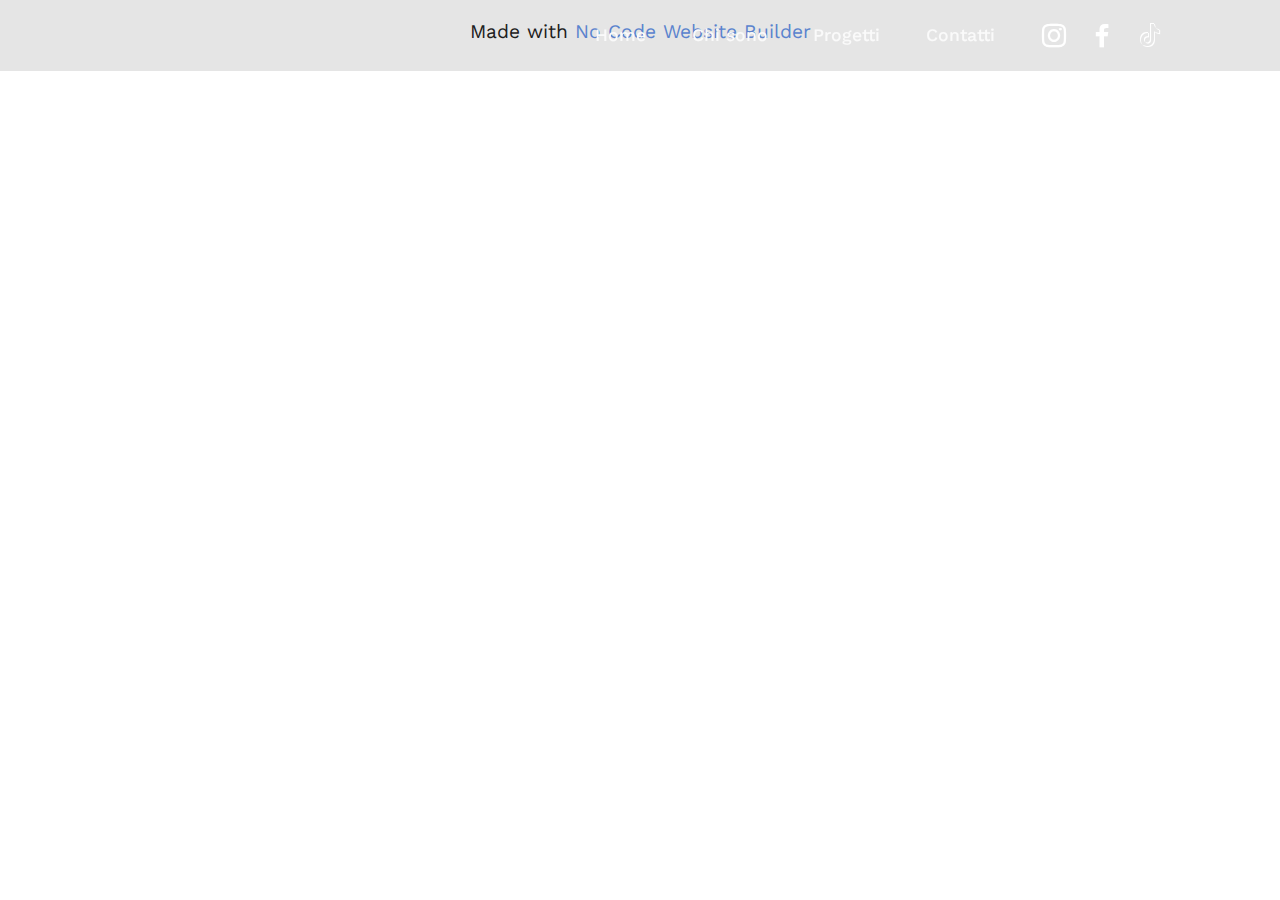
<file: music.html>
<!DOCTYPE html>
<html  >
<head>
  <!-- Site made with Mobirise Website Builder v5.6.13, https://mobirise.com -->
  <meta charset="UTF-8">
  <meta http-equiv="X-UA-Compatible" content="IE=edge">
  <meta name="generator" content="Mobirise v5.6.13, mobirise.com">
  <meta name="twitter:card" content="summary_large_image"/>
  <meta name="twitter:image:src" content="">
  <meta property="og:image" content="">
  <meta name="twitter:title" content="Music">
  <meta name="viewport" content="width=device-width, initial-scale=1, minimum-scale=1">
  <link rel="shortcut icon" href="assets/images/profile-pic-5-1.png" type="image/x-icon">
  <meta name="description" content="Discover my latest music release and follow me on Spotify, Apple Music and YouTube">
  
  
  <title>Music</title>
  <link rel="stylesheet" href="assets/bootstrap/css/bootstrap.min.css">
  <link rel="stylesheet" href="assets/bootstrap/css/bootstrap-grid.min.css">
  <link rel="stylesheet" href="assets/bootstrap/css/bootstrap-reboot.min.css">
  <link rel="stylesheet" href="assets/animatecss/animate.css">
  <link rel="stylesheet" href="assets/dropdown/css/style.css">
  <link rel="stylesheet" href="assets/socicon/css/styles.css">
  <link rel="stylesheet" href="assets/theme/css/style.css">
  <link rel="preload" href="https://fonts.googleapis.com/css?family=Montserrat:100,200,300,400,500,600,700,800,900,100i,200i,300i,400i,500i,600i,700i,800i,900i&display=swap" as="style" onload="this.onload=null;this.rel='stylesheet'">
  <noscript><link rel="stylesheet" href="https://fonts.googleapis.com/css?family=Montserrat:100,200,300,400,500,600,700,800,900,100i,200i,300i,400i,500i,600i,700i,800i,900i&display=swap"></noscript>
  <link rel="preload" href="https://fonts.googleapis.com/css?family=Work+Sans:100,200,300,400,500,600,700,800,900,100i,200i,300i,400i,500i,600i,700i,800i,900i&display=swap" as="style" onload="this.onload=null;this.rel='stylesheet'">
  <noscript><link rel="stylesheet" href="https://fonts.googleapis.com/css?family=Work+Sans:100,200,300,400,500,600,700,800,900,100i,200i,300i,400i,500i,600i,700i,800i,900i&display=swap"></noscript>
  <link rel="preload" as="style" href="assets/mobirise/css/mbr-additional.css"><link rel="stylesheet" href="assets/mobirise/css/mbr-additional.css" type="text/css">
  
  
  
  
</head>
<body>
  
  <section data-bs-version="5.1" class="menu menu1 cid-tlKyYjotiN" once="menu" id="menu1-2">
    

    <nav class="navbar navbar-dropdown navbar-fixed-top navbar-expand-lg">
        <div class="container">
            <div class="navbar-brand">
                
                
            </div>
            <button class="navbar-toggler" type="button" data-toggle="collapse" data-bs-toggle="collapse" data-target="#navbarSupportedContent" data-bs-target="#navbarSupportedContent" aria-controls="navbarNavAltMarkup" aria-expanded="false" aria-label="Toggle navigation">
                <div class="hamburger">
                    <span></span>
                    <span></span>
                    <span></span>
                    <span></span>
                </div>
            </button>
            <div class="collapse navbar-collapse" id="navbarSupportedContent">
                <ul class="navbar-nav nav-dropdown nav-right navbar-nav-top-padding" data-app-modern-menu="true"><li class="nav-item"><a class="nav-link link text-white text-primary display-4" href="index.html">Home</a></li>
                    <li class="nav-item"><a class="nav-link link text-white text-primary display-4" href="index.html">Chi sono</a></li>
                    <li class="nav-item"><a class="nav-link link text-white text-primary display-4" href="index.html">Progetti</a>
                    </li><li class="nav-item"><a class="nav-link link text-white text-primary display-4" href="index.html">Contatti<br></a></li></ul>
                <div class="icons-menu">
                    <a class="iconfont-wrapper" href="https://instagram.com/marcolastella" target="_blank">
                        <span class="p-2 mbr-iconfont socicon-instagram socicon"></span>
                    </a>
                    <a class="iconfont-wrapper" href="https://facebook.com/lastellamarco" target="_blank">
                        <span class="p-2 mbr-iconfont socicon-facebook socicon"></span>
                    </a>
                    <a class="iconfont-wrapper" href="https://tiktok.com/marcolastella" target="_blank">
                        <span class="p-2 mbr-iconfont socicon-tiktok socicon"></span>
                    </a>
                    
                </div>
                
            </div>
        </div>
    </nav>
</section><section class="display-7" style="padding: 0;align-items: center;justify-content: center;flex-wrap: wrap;    align-content: center;display: flex;position: relative;height: 4rem;"><a href="https://mobiri.se/2896996" style="flex: 1 1;height: 4rem;position: absolute;width: 100%;z-index: 1;"><img alt="" style="height: 4rem;" src="[data-uri]"></a><p style="margin: 0;text-align: center;" class="display-7">Made with &#8204;</p><a style="z-index:1" href="https://mobirise.com/builder/no-code-website-builder.html">No Code Website Builder</a></section><script src="assets/bootstrap/js/bootstrap.bundle.min.js"></script>  <script src="assets/smoothscroll/smooth-scroll.js"></script>  <script src="assets/ytplayer/index.js"></script>  <script src="assets/dropdown/js/navbar-dropdown.js"></script>  <script src="assets/theme/js/script.js"></script>  
  
  
  <input name="animation" type="hidden">
  </body>
</html>
</file>
<file: assets/dropdown/css/style.css>
.navbar-dropdown {
  left: 0;
  padding: 0;
  position: absolute;
  right: 0;
  top: 0;
  transition: all 0.45s ease;
  z-index: 1030;
  background: #282828; }
  .navbar-dropdown .navbar-logo {
    margin-right: 0.8rem;
    transition: margin 0.3s ease-in-out;
    vertical-align: middle; }
    .navbar-dropdown .navbar-logo img {
      height: 3.125rem;
      transition: all 0.3s ease-in-out; }
    .navbar-dropdown .navbar-logo.mbr-iconfont {
      font-size: 3.125rem;
      line-height: 3.125rem; }
  .navbar-dropdown .navbar-caption {
    font-weight: 700;
    white-space: normal;
    vertical-align: -4px;
    line-height: 3.125rem !important; }
    .navbar-dropdown .navbar-caption, .navbar-dropdown .navbar-caption:hover {
      color: inherit;
      text-decoration: none; }
  .navbar-dropdown .mbr-iconfont + .navbar-caption {
    vertical-align: -1px; }
  .navbar-dropdown.navbar-fixed-top {
    position: fixed; }
  .navbar-dropdown .navbar-brand span {
    vertical-align: -4px; }
  .navbar-dropdown.bg-color.transparent {
    background: none; }
  .navbar-dropdown.navbar-short .navbar-brand {
    padding: 0.625rem 0; }
    .navbar-dropdown.navbar-short .navbar-brand span {
      vertical-align: -1px; }
  .navbar-dropdown.navbar-short .navbar-caption {
    line-height: 2.375rem !important;
    vertical-align: -2px; }
  .navbar-dropdown.navbar-short .navbar-logo {
    margin-right: 0.5rem; }
    .navbar-dropdown.navbar-short .navbar-logo img {
      height: 2.375rem; }
    .navbar-dropdown.navbar-short .navbar-logo.mbr-iconfont {
      font-size: 2.375rem;
      line-height: 2.375rem; }
  .navbar-dropdown.navbar-short .mbr-table-cell {
    height: 3.625rem; }
  .navbar-dropdown .navbar-close {
    left: 0.6875rem;
    position: fixed;
    top: 0.75rem;
    z-index: 1000; }
  .navbar-dropdown .hamburger-icon {
    content: "";
    display: inline-block;
    vertical-align: middle;
    width: 16px;
    -webkit-box-shadow: 0 -6px 0 1px #282828,0 0 0 1px #282828,0 6px 0 1px #282828;
    -moz-box-shadow: 0 -6px 0 1px #282828,0 0 0 1px #282828,0 6px 0 1px #282828;
    box-shadow: 0 -6px 0 1px #282828,0 0 0 1px #282828,0 6px 0 1px #282828; }

.dropdown-menu .dropdown-toggle[data-toggle="dropdown-submenu"]::after {
  border-bottom: 0.35em solid transparent;
  border-left: 0.35em solid;
  border-right: 0;
  border-top: 0.35em solid transparent;
  margin-left: 0.3rem; }

.dropdown-menu .dropdown-item:focus {
  outline: 0; }

.nav-dropdown {
  font-size: 0.75rem;
  font-weight: 500;
  height: auto !important; }
  .nav-dropdown .nav-btn {
    padding-left: 1rem; }
  .nav-dropdown .link {
    margin: .667em 1.667em;
    font-weight: 500;
    padding: 0;
    transition: color .2s ease-in-out; }
    .nav-dropdown .link.dropdown-toggle {
      margin-right: 2.583em; }
      .nav-dropdown .link.dropdown-toggle::after {
        margin-left: .25rem;
        border-top: 0.35em solid;
        border-right: 0.35em solid transparent;
        border-left: 0.35em solid transparent;
        border-bottom: 0; }
      .nav-dropdown .link.dropdown-toggle[aria-expanded="true"] {
        margin: 0;
        padding: 0.667em 3.263em  0.667em 1.667em; }
  .nav-dropdown .link::after,
  .nav-dropdown .dropdown-item::after {
    color: inherit; }
  .nav-dropdown .btn {
    font-size: 0.75rem;
    font-weight: 700;
    letter-spacing: 0;
    margin-bottom: 0;
    padding-left: 1.25rem;
    padding-right: 1.25rem; }
  .nav-dropdown .dropdown-menu {
    border-radius: 0;
    border: 0;
    left: 0;
    margin: 0;
    padding-bottom: 1.25rem;
    padding-top: 1.25rem;
    position: relative; }
  .nav-dropdown .dropdown-submenu {
    margin-left: 0.125rem;
    top: 0; }
  .nav-dropdown .dropdown-item {
    font-weight: 500;
    line-height: 2;
    padding: 0.3846em 4.615em 0.3846em 1.5385em;
    position: relative;
    transition: color .2s ease-in-out, background-color .2s ease-in-out; }
    .nav-dropdown .dropdown-item::after {
      margin-top: -0.3077em;
      position: absolute;
      right: 1.1538em;
      top: 50%; }
    .nav-dropdown .dropdown-item:focus, .nav-dropdown .dropdown-item:hover {
      background: none; }

@media (max-width: 767px) {
  .nav-dropdown.navbar-toggleable-sm {
    bottom: 0;
    display: none;
    left: 0;
    overflow-x: hidden;
    position: fixed;
    top: 0;
    transform: translateX(-100%);
    -ms-transform: translateX(-100%);
    -webkit-transform: translateX(-100%);
    width: 18.75rem;
    z-index: 999; } }
.nav-dropdown.navbar-toggleable-xl {
  bottom: 0;
  display: none;
  left: 0;
  overflow-x: hidden;
  position: fixed;
  top: 0;
  transform: translateX(-100%);
  -ms-transform: translateX(-100%);
  -webkit-transform: translateX(-100%);
  width: 18.75rem;
  z-index: 999; }

.nav-dropdown-sm {
  display: block !important;
  overflow-x: hidden;
  overflow: auto;
  padding-top: 3.875rem; }
  .nav-dropdown-sm::after {
    content: "";
    display: block;
    height: 3rem;
    width: 100%; }
  .nav-dropdown-sm.collapse.in ~ .navbar-close {
    display: block !important; }
  .nav-dropdown-sm.collapsing, .nav-dropdown-sm.collapse.in {
    transform: translateX(0);
    -ms-transform: translateX(0);
    -webkit-transform: translateX(0);
    transition: all 0.25s ease-out;
    -webkit-transition: all 0.25s ease-out;
    background: #282828; }
  .nav-dropdown-sm.collapsing[aria-expanded="false"] {
    transform: translateX(-100%);
    -ms-transform: translateX(-100%);
    -webkit-transform: translateX(-100%); }
  .nav-dropdown-sm .nav-item {
    display: block;
    margin-left: 0 !important;
    padding-left: 0; }
  .nav-dropdown-sm .link,
  .nav-dropdown-sm .dropdown-item {
    border-top: 1px dotted rgba(255, 255, 255, 0.1);
    font-size: 0.8125rem;
    line-height: 1.6;
    margin: 0 !important;
    padding: 0.875rem 2.4rem 0.875rem 1.5625rem !important;
    position: relative;
    white-space: normal; }
    .nav-dropdown-sm .link:focus, .nav-dropdown-sm .link:hover,
    .nav-dropdown-sm .dropdown-item:focus,
    .nav-dropdown-sm .dropdown-item:hover {
      background: rgba(0, 0, 0, 0.2) !important;
      color: #c0a375; }
  .nav-dropdown-sm .nav-btn {
    position: relative;
    padding: 1.5625rem 1.5625rem 0 1.5625rem; }
    .nav-dropdown-sm .nav-btn::before {
      border-top: 1px dotted rgba(255, 255, 255, 0.1);
      content: "";
      left: 0;
      position: absolute;
      top: 0;
      width: 100%; }
    .nav-dropdown-sm .nav-btn + .nav-btn {
      padding-top: 0.625rem; }
      .nav-dropdown-sm .nav-btn + .nav-btn::before {
        display: none; }
  .nav-dropdown-sm .btn {
    padding: 0.625rem 0; }
  .nav-dropdown-sm .dropdown-toggle[data-toggle="dropdown-submenu"]::after {
    margin-left: .25rem;
    border-top: 0.35em solid;
    border-right: 0.35em solid transparent;
    border-left: 0.35em solid transparent;
    border-bottom: 0; }
  .nav-dropdown-sm .dropdown-toggle[data-toggle="dropdown-submenu"][aria-expanded="true"]::after {
    border-top: 0;
    border-right: 0.35em solid transparent;
    border-left: 0.35em solid transparent;
    border-bottom: 0.35em solid; }
  .nav-dropdown-sm .dropdown-menu {
    margin: 0;
    padding: 0;
    position: relative;
    top: 0;
    left: 0;
    width: 100%;
    border: 0;
    float: none;
    border-radius: 0;
    background: none; }
  .nav-dropdown-sm .dropdown-submenu {
    left: 100%;
    margin-left: 0.125rem;
    margin-top: -1.25rem;
    top: 0; }

.navbar-toggleable-sm .nav-dropdown .dropdown-menu {
  position: absolute; }

.navbar-toggleable-sm .nav-dropdown .dropdown-submenu {
  left: 100%;
  margin-left: 0.125rem;
  margin-top: -1.25rem;
  top: 0; }

.navbar-toggleable-sm.opened .nav-dropdown .dropdown-menu {
  position: relative; }

.navbar-toggleable-sm.opened .nav-dropdown .dropdown-submenu {
  left: 0;
  margin-left: 00rem;
  margin-top: 0rem;
  top: 0; }

.is-builder .nav-dropdown.collapsing {
  transition: none !important; }
</file>
<file: assets/socicon/css/styles.css>
@charset "UTF-8";

@font-face {
  font-family: 'Socicon';
  src:  url('../fonts/socicon.eot');
  src:  url('../fonts/socicon.eot?#iefix') format('embedded-opentype'),
    url('../fonts/socicon.woff2') format('woff2'),
    url('../fonts/socicon.ttf') format('truetype'),
    url('../fonts/socicon.woff') format('woff'),
    url('../fonts/socicon.svg#socicon') format('svg');
  font-weight: normal;
  font-style: normal;
  font-display: swap;
}

[data-icon]:before {
  font-family: "socicon" !important;
  content: attr(data-icon);
  font-style: normal !important;
  font-weight: normal !important;
  font-variant: normal !important;
  text-transform: none !important;
  speak: none;
  line-height: 1;
  -webkit-font-smoothing: antialiased;
  -moz-osx-font-smoothing: grayscale;
}

[class^="socicon-"], [class*=" socicon-"] {
  /* use !important to prevent issues with browser extensions that change fonts */
  font-family: 'Socicon' !important;
  speak: none;
  font-style: normal;
  font-weight: normal;
  font-variant: normal;
  text-transform: none;
  line-height: 1;

  /* Better Font Rendering =========== */
  -webkit-font-smoothing: antialiased;
  -moz-osx-font-smoothing: grayscale;
}

.socicon-eitaa:before {
  content: "\e97c";
}
.socicon-soroush:before {
  content: "\e97d";
}
.socicon-bale:before {
  content: "\e97e";
}
.socicon-zazzle:before {
  content: "\e97b";
}
.socicon-society6:before {
  content: "\e97a";
}
.socicon-redbubble:before {
  content: "\e979";
}
.socicon-avvo:before {
  content: "\e978";
}
.socicon-stitcher:before {
  content: "\e977";
}
.socicon-googlehangouts:before {
  content: "\e974";
}
.socicon-dlive:before {
  content: "\e975";
}
.socicon-vsco:before {
  content: "\e976";
}
.socicon-flipboard:before {
  content: "\e973";
}
.socicon-ubuntu:before {
  content: "\e958";
}
.socicon-artstation:before {
  content: "\e959";
}
.socicon-invision:before {
  content: "\e95a";
}
.socicon-torial:before {
  content: "\e95b";
}
.socicon-collectorz:before {
  content: "\e95c";
}
.socicon-seenthis:before {
  content: "\e95d";
}
.socicon-googleplaymusic:before {
  content: "\e95e";
}
.socicon-debian:before {
  content: "\e95f";
}
.socicon-filmfreeway:before {
  content: "\e960";
}
.socicon-gnome:before {
  content: "\e961";
}
.socicon-itchio:before {
  content: "\e962";
}
.socicon-jamendo:before {
  content: "\e963";
}
.socicon-mix:before {
  content: "\e964";
}
.socicon-sharepoint:before {
  content: "\e965";
}
.socicon-tinder:before {
  content: "\e966";
}
.socicon-windguru:before {
  content: "\e967";
}
.socicon-cdbaby:before {
  content: "\e968";
}
.socicon-elementaryos:before {
  content: "\e969";
}
.socicon-stage32:before {
  content: "\e96a";
}
.socicon-tiktok:before {
  content: "\e96b";
}
.socicon-gitter:before {
  content: "\e96c";
}
.socicon-letterboxd:before {
  content: "\e96d";
}
.socicon-threema:before {
  content: "\e96e";
}
.socicon-splice:before {
  content: "\e96f";
}
.socicon-metapop:before {
  content: "\e970";
}
.socicon-naver:before {
  content: "\e971";
}
.socicon-remote:before {
  content: "\e972";
}
.socicon-internet:before {
  content: "\e957";
}
.socicon-moddb:before {
  content: "\e94b";
}
.socicon-indiedb:before {
  content: "\e94c";
}
.socicon-traxsource:before {
  content: "\e94d";
}
.socicon-gamefor:before {
  content: "\e94e";
}
.socicon-pixiv:before {
  content: "\e94f";
}
.socicon-myanimelist:before {
  content: "\e950";
}
.socicon-blackberry:before {
  content: "\e951";
}
.socicon-wickr:before {
  content: "\e952";
}
.socicon-spip:before {
  content: "\e953";
}
.socicon-napster:before {
  content: "\e954";
}
.socicon-beatport:before {
  content: "\e955";
}
.socicon-hackerone:before {
  content: "\e956";
}
.socicon-hackernews:before {
  content: "\e946";
}
.socicon-smashwords:before {
  content: "\e947";
}
.socicon-kobo:before {
  content: "\e948";
}
.socicon-bookbub:before {
  content: "\e949";
}
.socicon-mailru:before {
  content: "\e94a";
}
.socicon-gitlab:before {
  content: "\e945";
}
.socicon-instructables:before {
  content: "\e944";
}
.socicon-portfolio:before {
  content: "\e943";
}
.socicon-codered:before {
  content: "\e940";
}
.socicon-origin:before {
  content: "\e941";
}
.socicon-nextdoor:before {
  content: "\e942";
}
.socicon-udemy:before {
  content: "\e93f";
}
.socicon-livemaster:before {
  content: "\e93e";
}
.socicon-crunchbase:before {
  content: "\e93b";
}
.socicon-homefy:before {
  content: "\e93c";
}
.socicon-calendly:before {
  content: "\e93d";
}
.socicon-realtor:before {
  content: "\e90f";
}
.socicon-tidal:before {
  content: "\e910";
}
.socicon-qobuz:before {
  content: "\e911";
}
.socicon-natgeo:before {
  content: "\e912";
}
.socicon-mastodon:before {
  content: "\e913";
}
.socicon-unsplash:before {
  content: "\e914";
}
.socicon-homeadvisor:before {
  content: "\e915";
}
.socicon-angieslist:before {
  content: "\e916";
}
.socicon-codepen:before {
  content: "\e917";
}
.socicon-slack:before {
  content: "\e918";
}
.socicon-openaigym:before {
  content: "\e919";
}
.socicon-logmein:before {
  content: "\e91a";
}
.socicon-fiverr:before {
  content: "\e91b";
}
.socicon-gotomeeting:before {
  content: "\e91c";
}
.socicon-aliexpress:before {
  content: "\e91d";
}
.socicon-guru:before {
  content: "\e91e";
}
.socicon-appstore:before {
  content: "\e91f";
}
.socicon-homes:before {
  content: "\e920";
}
.socicon-zoom:before {
  content: "\e921";
}
.socicon-alibaba:before {
  content: "\e922";
}
.socicon-craigslist:before {
  content: "\e923";
}
.socicon-wix:before {
  content: "\e924";
}
.socicon-redfin:before {
  content: "\e925";
}
.socicon-googlecalendar:before {
  content: "\e926";
}
.socicon-shopify:before {
  content: "\e927";
}
.socicon-freelancer:before {
  content: "\e928";
}
.socicon-seedrs:before {
  content: "\e929";
}
.socicon-bing:before {
  content: "\e92a";
}
.socicon-doodle:before {
  content: "\e92b";
}
.socicon-bonanza:before {
  content: "\e92c";
}
.socicon-squarespace:before {
  content: "\e92d";
}
.socicon-toptal:before {
  content: "\e92e";
}
.socicon-gust:before {
  content: "\e92f";
}
.socicon-ask:before {
  content: "\e930";
}
.socicon-trulia:before {
  content: "\e931";
}
.socicon-loomly:before {
  content: "\e932";
}
.socicon-ghost:before {
  content: "\e933";
}
.socicon-upwork:before {
  content: "\e934";
}
.socicon-fundable:before {
  content: "\e935";
}
.socicon-booking:before {
  content: "\e936";
}
.socicon-googlemaps:before {
  content: "\e937";
}
.socicon-zillow:before {
  content: "\e938";
}
.socicon-niconico:before {
  content: "\e939";
}
.socicon-toneden:before {
  content: "\e93a";
}
.socicon-augment:before {
  content: "\e908";
}
.socicon-bitbucket:before {
  content: "\e909";
}
.socicon-fyuse:before {
  content: "\e90a";
}
.socicon-yt-gaming:before {
  content: "\e90b";
}
.socicon-sketchfab:before {
  content: "\e90c";
}
.socicon-mobcrush:before {
  content: "\e90d";
}
.socicon-microsoft:before {
  content: "\e90e";
}
.socicon-pandora:before {
  content: "\e907";
}
.socicon-messenger:before {
  content: "\e906";
}
.socicon-gamewisp:before {
  content: "\e905";
}
.socicon-bloglovin:before {
  content: "\e904";
}
.socicon-tunein:before {
  content: "\e903";
}
.socicon-gamejolt:before {
  content: "\e901";
}
.socicon-trello:before {
  content: "\e902";
}
.socicon-spreadshirt:before {
  content: "\e900";
}
.socicon-500px:before {
  content: "\e000";
}
.socicon-8tracks:before {
  content: "\e001";
}
.socicon-airbnb:before {
  content: "\e002";
}
.socicon-alliance:before {
  content: "\e003";
}
.socicon-amazon:before {
  content: "\e004";
}
.socicon-amplement:before {
  content: "\e005";
}
.socicon-android:before {
  content: "\e006";
}
.socicon-angellist:before {
  content: "\e007";
}
.socicon-apple:before {
  content: "\e008";
}
.socicon-appnet:before {
  content: "\e009";
}
.socicon-baidu:before {
  content: "\e00a";
}
.socicon-bandcamp:before {
  content: "\e00b";
}
.socicon-battlenet:before {
  content: "\e00c";
}
.socicon-mixer:before {
  content: "\e00d";
}
.socicon-bebee:before {
  content: "\e00e";
}
.socicon-bebo:before {
  content: "\e00f";
}
.socicon-behance:before {
  content: "\e010";
}
.socicon-blizzard:before {
  content: "\e011";
}
.socicon-blogger:before {
  content: "\e012";
}
.socicon-buffer:before {
  content: "\e013";
}
.socicon-chrome:before {
  content: "\e014";
}
.socicon-coderwall:before {
  content: "\e015";
}
.socicon-curse:before {
  content: "\e016";
}
.socicon-dailymotion:before {
  content: "\e017";
}
.socicon-deezer:before {
  content: "\e018";
}
.socicon-delicious:before {
  content: "\e019";
}
.socicon-deviantart:before {
  content: "\e01a";
}
.socicon-diablo:before {
  content: "\e01b";
}
.socicon-digg:before {
  content: "\e01c";
}
.socicon-discord:before {
  content: "\e01d";
}
.socicon-disqus:before {
  content: "\e01e";
}
.socicon-douban:before {
  content: "\e01f";
}
.socicon-draugiem:before {
  content: "\e020";
}
.socicon-dribbble:before {
  content: "\e021";
}
.socicon-drupal:before {
  content: "\e022";
}
.socicon-ebay:before {
  content: "\e023";
}
.socicon-ello:before {
  content: "\e024";
}
.socicon-endomodo:before {
  content: "\e025";
}
.socicon-envato:before {
  content: "\e026";
}
.socicon-etsy:before {
  content: "\e027";
}
.socicon-facebook:before {
  content: "\e028";
}
.socicon-feedburner:before {
  content: "\e029";
}
.socicon-filmweb:before {
  content: "\e02a";
}
.socicon-firefox:before {
  content: "\e02b";
}
.socicon-flattr:before {
  content: "\e02c";
}
.socicon-flickr:before {
  content: "\e02d";
}
.socicon-formulr:before {
  content: "\e02e";
}
.socicon-forrst:before {
  content: "\e02f";
}
.socicon-foursquare:before {
  content: "\e030";
}
.socicon-friendfeed:before {
  content: "\e031";
}
.socicon-github:before {
  content: "\e032";
}
.socicon-goodreads:before {
  content: "\e033";
}
.socicon-google:before {
  content: "\e034";
}
.socicon-googlescholar:before {
  content: "\e035";
}
.socicon-googlegroups:before {
  content: "\e036";
}
.socicon-googlephotos:before {
  content: "\e037";
}
.socicon-googleplus:before {
  content: "\e038";
}
.socicon-grooveshark:before {
  content: "\e039";
}
.socicon-hackerrank:before {
  content: "\e03a";
}
.socicon-hearthstone:before {
  content: "\e03b";
}
.socicon-hellocoton:before {
  content: "\e03c";
}
.socicon-heroes:before {
  content: "\e03d";
}
.socicon-smashcast:before {
  content: "\e03e";
}
.socicon-horde:before {
  content: "\e03f";
}
.socicon-houzz:before {
  content: "\e040";
}
.socicon-icq:before {
  content: "\e041";
}
.socicon-identica:before {
  content: "\e042";
}
.socicon-imdb:before {
  content: "\e043";
}
.socicon-instagram:before {
  content: "\e044";
}
.socicon-issuu:before {
  content: "\e045";
}
.socicon-istock:before {
  content: "\e046";
}
.socicon-itunes:before {
  content: "\e047";
}
.socicon-keybase:before {
  content: "\e048";
}
.socicon-lanyrd:before {
  content: "\e049";
}
.socicon-lastfm:before {
  content: "\e04a";
}
.socicon-line:before {
  content: "\e04b";
}
.socicon-linkedin:before {
  content: "\e04c";
}
.socicon-livejournal:before {
  content: "\e04d";
}
.socicon-lyft:before {
  content: "\e04e";
}
.socicon-macos:before {
  content: "\e04f";
}
.socicon-mail:before {
  content: "\e050";
}
.socicon-medium:before {
  content: "\e051";
}
.socicon-meetup:before {
  content: "\e052";
}
.socicon-mixcloud:before {
  content: "\e053";
}
.socicon-modelmayhem:before {
  content: "\e054";
}
.socicon-mumble:before {
  content: "\e055";
}
.socicon-myspace:before {
  content: "\e056";
}
.socicon-newsvine:before {
  content: "\e057";
}
.socicon-nintendo:before {
  content: "\e058";
}
.socicon-npm:before {
  content: "\e059";
}
.socicon-odnoklassniki:before {
  content: "\e05a";
}
.socicon-openid:before {
  content: "\e05b";
}
.socicon-opera:before {
  content: "\e05c";
}
.socicon-outlook:before {
  content: "\e05d";
}
.socicon-overwatch:before {
  content: "\e05e";
}
.socicon-patreon:before {
  content: "\e05f";
}
.socicon-paypal:before {
  content: "\e060";
}
.socicon-periscope:before {
  content: "\e061";
}
.socicon-persona:before {
  content: "\e062";
}
.socicon-pinterest:before {
  content: "\e063";
}
.socicon-play:before {
  content: "\e064";
}
.socicon-player:before {
  content: "\e065";
}
.socicon-playstation:before {
  content: "\e066";
}
.socicon-pocket:before {
  content: "\e067";
}
.socicon-qq:before {
  content: "\e068";
}
.socicon-quora:before {
  content: "\e069";
}
.socicon-raidcall:before {
  content: "\e06a";
}
.socicon-ravelry:before {
  content: "\e06b";
}
.socicon-reddit:before {
  content: "\e06c";
}
.socicon-renren:before {
  content: "\e06d";
}
.socicon-researchgate:before {
  content: "\e06e";
}
.socicon-residentadvisor:before {
  content: "\e06f";
}
.socicon-reverbnation:before {
  content: "\e070";
}
.socicon-rss:before {
  content: "\e071";
}
.socicon-sharethis:before {
  content: "\e072";
}
.socicon-skype:before {
  content: "\e073";
}
.socicon-slideshare:before {
  content: "\e074";
}
.socicon-smugmug:before {
  content: "\e075";
}
.socicon-snapchat:before {
  content: "\e076";
}
.socicon-songkick:before {
  content: "\e077";
}
.socicon-soundcloud:before {
  content: "\e078";
}
.socicon-spotify:before {
  content: "\e079";
}
.socicon-stackexchange:before {
  content: "\e07a";
}
.socicon-stackoverflow:before {
  content: "\e07b";
}
.socicon-starcraft:before {
  content: "\e07c";
}
.socicon-stayfriends:before {
  content: "\e07d";
}
.socicon-steam:before {
  content: "\e07e";
}
.socicon-storehouse:before {
  content: "\e07f";
}
.socicon-strava:before {
  content: "\e080";
}
.socicon-streamjar:before {
  content: "\e081";
}
.socicon-stumbleupon:before {
  content: "\e082";
}
.socicon-swarm:before {
  content: "\e083";
}
.socicon-teamspeak:before {
  content: "\e084";
}
.socicon-teamviewer:before {
  content: "\e085";
}
.socicon-technorati:before {
  content: "\e086";
}
.socicon-telegram:before {
  content: "\e087";
}
.socicon-tripadvisor:before {
  content: "\e088";
}
.socicon-tripit:before {
  content: "\e089";
}
.socicon-triplej:before {
  content: "\e08a";
}
.socicon-tumblr:before {
  content: "\e08b";
}
.socicon-twitch:before {
  content: "\e08c";
}
.socicon-twitter:before {
  content: "\e08d";
}
.socicon-uber:before {
  content: "\e08e";
}
.socicon-ventrilo:before {
  content: "\e08f";
}
.socicon-viadeo:before {
  content: "\e090";
}
.socicon-viber:before {
  content: "\e091";
}
.socicon-viewbug:before {
  content: "\e092";
}
.socicon-vimeo:before {
  content: "\e093";
}
.socicon-vine:before {
  content: "\e094";
}
.socicon-vkontakte:before {
  content: "\e095";
}
.socicon-warcraft:before {
  content: "\e096";
}
.socicon-wechat:before {
  content: "\e097";
}
.socicon-weibo:before {
  content: "\e098";
}
.socicon-whatsapp:before {
  content: "\e099";
}
.socicon-wikipedia:before {
  content: "\e09a";
}
.socicon-windows:before {
  content: "\e09b";
}
.socicon-wordpress:before {
  content: "\e09c";
}
.socicon-wykop:before {
  content: "\e09d";
}
.socicon-xbox:before {
  content: "\e09e";
}
.socicon-xing:before {
  content: "\e09f";
}
.socicon-yahoo:before {
  content: "\e0a0";
}
.socicon-yammer:before {
  content: "\e0a1";
}
.socicon-yandex:before {
  content: "\e0a2";
}
.socicon-yelp:before {
  content: "\e0a3";
}
.socicon-younow:before {
  content: "\e0a4";
}
.socicon-youtube:before {
  content: "\e0a5";
}
.socicon-zapier:before {
  content: "\e0a6";
}
.socicon-zerply:before {
  content: "\e0a7";
}
.socicon-zomato:before {
  content: "\e0a8";
}
.socicon-zynga:before {
  content: "\e0a9";
}
</file>
<file: assets/theme/css/style.css>
@charset "UTF-8";
section {
  background-color: #ffffff;
}

body {
  font-style: normal;
  line-height: 1.5;
  font-weight: 400;
  color: #232323;
  position: relative;
}

button {
  background-color: transparent;
  border-color: transparent;
}

section,
.container,
.container-fluid {
  position: relative;
  word-wrap: break-word;
}

a.mbr-iconfont:hover {
  text-decoration: none;
}

.article .lead p,
.article .lead ul,
.article .lead ol,
.article .lead pre,
.article .lead blockquote {
  margin-bottom: 0;
}

a {
  font-style: normal;
  font-weight: 400;
  cursor: pointer;
}
a, a:hover {
  text-decoration: none;
}

.mbr-section-title {
  font-style: normal;
  line-height: 1.3;
}

.mbr-section-subtitle {
  line-height: 1.3;
}

.mbr-text {
  font-style: normal;
  line-height: 1.7;
}

h1,
h2,
h3,
h4,
h5,
h6,
.display-1,
.display-2,
.display-4,
.display-5,
.display-7,
span,
p,
a {
  line-height: 1;
  word-break: break-word;
  word-wrap: break-word;
  font-weight: 400;
}

b,
strong {
  font-weight: bold;
}

input:-webkit-autofill, input:-webkit-autofill:hover, input:-webkit-autofill:focus, input:-webkit-autofill:active {
  transition-delay: 9999s;
  -webkit-transition-property: background-color, color;
  transition-property: background-color, color;
}

textarea[type=hidden] {
  display: none;
}

section {
  background-position: 50% 50%;
  background-repeat: no-repeat;
  background-size: cover;
}
section .mbr-background-video,
section .mbr-background-video-preview {
  position: absolute;
  bottom: 0;
  left: 0;
  right: 0;
  top: 0;
}

.hidden {
  visibility: hidden;
}

.mbr-z-index20 {
  z-index: 20;
}

/*! Base colors */
.mbr-white {
  color: #ffffff;
}

.mbr-black {
  color: #111111;
}

.mbr-bg-white {
  background-color: #ffffff;
}

.mbr-bg-black {
  background-color: #000000;
}

/*! Text-aligns */
.align-left {
  text-align: left;
}

.align-center {
  text-align: center;
}

.align-right {
  text-align: right;
}

/*! Font-weight  */
.mbr-light {
  font-weight: 300;
}

.mbr-regular {
  font-weight: 400;
}

.mbr-semibold {
  font-weight: 500;
}

.mbr-bold {
  font-weight: 700;
}

/*! Media  */
.media-content {
  flex-basis: 100%;
}

.media-container-row {
  display: flex;
  flex-direction: row;
  flex-wrap: wrap;
  justify-content: center;
  align-content: center;
  align-items: start;
}
.media-container-row .media-size-item {
  width: 400px;
}

.media-container-column {
  display: flex;
  flex-direction: column;
  flex-wrap: wrap;
  justify-content: center;
  align-content: center;
  align-items: stretch;
}
.media-container-column > * {
  width: 100%;
}

@media (min-width: 992px) {
  .media-container-row {
    flex-wrap: nowrap;
  }
}
figure {
  margin-bottom: 0;
  overflow: hidden;
}

figure[mbr-media-size] {
  transition: width 0.1s;
}

img,
iframe {
  display: block;
  width: 100%;
}

.card {
  background-color: transparent;
  border: none;
}

.card-box {
  width: 100%;
}

.card-img {
  text-align: center;
  flex-shrink: 0;
  -webkit-flex-shrink: 0;
}

.media {
  max-width: 100%;
  margin: 0 auto;
}

.mbr-figure {
  align-self: center;
}

.media-container > div {
  max-width: 100%;
}

.mbr-figure img,
.card-img img {
  width: 100%;
}

@media (max-width: 991px) {
  .media-size-item {
    width: auto !important;
  }

  .media {
    width: auto;
  }

  .mbr-figure {
    width: 100% !important;
  }
}
/*! Buttons */
.mbr-section-btn {
  margin-left: -0.6rem;
  margin-right: -0.6rem;
  font-size: 0;
}

.btn {
  font-weight: 600;
  border-width: 1px;
  font-style: normal;
  margin: 0.6rem 0.6rem;
  white-space: normal;
  transition: all 0.2s ease-in-out;
  display: inline-flex;
  align-items: center;
  justify-content: center;
  word-break: break-word;
}

.btn-sm {
  font-weight: 600;
  letter-spacing: 0px;
  transition: all 0.3s ease-in-out;
}

.btn-md {
  font-weight: 600;
  letter-spacing: 0px;
  transition: all 0.3s ease-in-out;
}

.btn-lg {
  font-weight: 600;
  letter-spacing: 0px;
  transition: all 0.3s ease-in-out;
}

.btn-form {
  margin: 0;
}
.btn-form:hover {
  cursor: pointer;
}

nav .mbr-section-btn {
  margin-left: 0rem;
  margin-right: 0rem;
}

/*! Btn icon margin */
.btn .mbr-iconfont,
.btn.btn-sm .mbr-iconfont {
  order: 1;
  cursor: pointer;
  margin-left: 0.5rem;
  vertical-align: sub;
}

.btn.btn-md .mbr-iconfont,
.btn.btn-md .mbr-iconfont {
  margin-left: 0.8rem;
}

.mbr-regular {
  font-weight: 400;
}

.mbr-semibold {
  font-weight: 500;
}

.mbr-bold {
  font-weight: 700;
}

[type=submit] {
  -webkit-appearance: none;
}

/*! Full-screen */
.mbr-fullscreen .mbr-overlay {
  min-height: 100vh;
}

.mbr-fullscreen {
  display: flex;
  display: -moz-flex;
  display: -ms-flex;
  display: -o-flex;
  align-items: center;
  min-height: 100vh;
  padding-top: 3rem;
  padding-bottom: 3rem;
}

/*! Map */
.map {
  height: 25rem;
  position: relative;
}
.map iframe {
  width: 100%;
  height: 100%;
}

/*! Scroll to top arrow */
.mbr-arrow-up {
  bottom: 25px;
  right: 90px;
  position: fixed;
  text-align: right;
  z-index: 5000;
  color: #ffffff;
  font-size: 22px;
}

.mbr-arrow-up a {
  background: rgba(0, 0, 0, 0.2);
  border-radius: 50%;
  color: #fff;
  display: inline-block;
  height: 60px;
  width: 60px;
  border: 2px solid #fff;
  outline-style: none !important;
  position: relative;
  text-decoration: none;
  transition: all 0.3s ease-in-out;
  cursor: pointer;
  text-align: center;
}
.mbr-arrow-up a:hover {
  background-color: rgba(0, 0, 0, 0.4);
}
.mbr-arrow-up a i {
  line-height: 60px;
}

.mbr-arrow-up-icon {
  display: block;
  color: #fff;
}

.mbr-arrow-up-icon::before {
  content: "›";
  display: inline-block;
  font-family: serif;
  font-size: 22px;
  line-height: 1;
  font-style: normal;
  position: relative;
  top: 6px;
  left: -4px;
  transform: rotate(-90deg);
}

/*! Arrow Down */
.mbr-arrow {
  position: absolute;
  bottom: 45px;
  left: 50%;
  width: 60px;
  height: 60px;
  cursor: pointer;
  background-color: rgba(80, 80, 80, 0.5);
  border-radius: 50%;
  transform: translateX(-50%);
}
@media (max-width: 767px) {
  .mbr-arrow {
    display: none;
  }
}
.mbr-arrow > a {
  display: inline-block;
  text-decoration: none;
  outline-style: none;
  -webkit-animation: arrowdown 1.7s ease-in-out infinite;
          animation: arrowdown 1.7s ease-in-out infinite;
  color: #ffffff;
}
.mbr-arrow > a > i {
  position: absolute;
  top: -2px;
  left: 15px;
  font-size: 2rem;
}

#scrollToTop a i::before {
  content: "";
  position: absolute;
  display: block;
  border-bottom: 2.5px solid #fff;
  border-left: 2.5px solid #fff;
  width: 27.8%;
  height: 27.8%;
  left: 50%;
  top: 51%;
  transform: translateY(-30%) translateX(-50%) rotate(135deg);
}

@keyframes arrowdown {
  0% {
    transform: translateY(0px);
  }
  50% {
    transform: translateY(-5px);
  }
  100% {
    transform: translateY(0px);
  }
}
@-webkit-keyframes arrowdown {
  0% {
    transform: translateY(0px);
  }
  50% {
    transform: translateY(-5px);
  }
  100% {
    transform: translateY(0px);
  }
}
@media (max-width: 500px) {
  .mbr-arrow-up {
    left: 0;
    right: 0;
    text-align: center;
  }
}
/*Gradients animation*/
@keyframes gradient-animation {
  from {
    background-position: 0% 100%;
    -webkit-animation-timing-function: ease-in-out;
            animation-timing-function: ease-in-out;
  }
  to {
    background-position: 100% 0%;
    -webkit-animation-timing-function: ease-in-out;
            animation-timing-function: ease-in-out;
  }
}
@-webkit-keyframes gradient-animation {
  from {
    background-position: 0% 100%;
    -webkit-animation-timing-function: ease-in-out;
            animation-timing-function: ease-in-out;
  }
  to {
    background-position: 100% 0%;
    -webkit-animation-timing-function: ease-in-out;
            animation-timing-function: ease-in-out;
  }
}
.bg-gradient {
  background-size: 200% 200%;
  animation: gradient-animation 5s infinite alternate;
  -webkit-animation: gradient-animation 5s infinite alternate;
}

.menu .navbar-brand {
  display: -webkit-flex;
}
.menu .navbar-brand span {
  display: flex;
  display: -webkit-flex;
}
.menu .navbar-brand .navbar-caption-wrap {
  display: -webkit-flex;
}
.menu .navbar-brand .navbar-logo img {
  display: -webkit-flex;
  width: auto;
}
@media (min-width: 768px) and (max-width: 991px) {
  .menu .navbar-toggleable-sm .navbar-nav {
    display: -ms-flexbox;
  }
}
@media (max-width: 991px) {
  .menu .navbar-collapse {
    max-height: 93.5vh;
  }
  .menu .navbar-collapse.show {
    overflow: auto;
  }
}
@media (min-width: 992px) {
  .menu .navbar-nav.nav-dropdown {
    display: -webkit-flex;
  }
  .menu .navbar-toggleable-sm .navbar-collapse {
    display: -webkit-flex !important;
  }
  .menu .collapsed .navbar-collapse {
    max-height: 93.5vh;
  }
  .menu .collapsed .navbar-collapse.show {
    overflow: auto;
  }
}
@media (max-width: 767px) {
  .menu .navbar-collapse {
    max-height: 80vh;
  }
}

.nav-link .mbr-iconfont {
  margin-right: 0.5rem;
}

.navbar {
  display: -webkit-flex;
  -webkit-flex-wrap: wrap;
  -webkit-align-items: center;
  -webkit-justify-content: space-between;
}

.navbar-collapse {
  -webkit-flex-basis: 100%;
  -webkit-flex-grow: 1;
  -webkit-align-items: center;
}

.nav-dropdown .link {
  padding: 0.667em 1.667em !important;
  margin: 0 !important;
}

.nav {
  display: -webkit-flex;
  -webkit-flex-wrap: wrap;
}

.row {
  display: -webkit-flex;
  -webkit-flex-wrap: wrap;
}

.justify-content-center {
  -webkit-justify-content: center;
}

.form-inline {
  display: -webkit-flex;
}

.card-wrapper {
  -webkit-flex: 1;
}

.carousel-control {
  z-index: 10;
  display: -webkit-flex;
}

.carousel-controls {
  display: -webkit-flex;
}

.media {
  display: -webkit-flex;
}

.form-group:focus {
  outline: none;
}

.jq-selectbox__select {
  padding: 7px 0;
  position: relative;
}

.jq-selectbox__dropdown {
  overflow: hidden;
  border-radius: 10px;
  position: absolute;
  top: 100%;
  left: 0 !important;
  width: 100% !important;
}

.jq-selectbox__trigger-arrow {
  right: 0;
  transform: translateY(-50%);
}

.jq-selectbox li {
  padding: 1.07em 0.5em;
}

input[type=range] {
  padding-left: 0 !important;
  padding-right: 0 !important;
}

.modal-dialog,
.modal-content {
  height: 100%;
}

.modal-dialog .carousel-inner {
  height: calc(100vh - 1.75rem);
}
@media (max-width: 575px) {
  .modal-dialog .carousel-inner {
    height: calc(100vh - 1rem);
  }
}

.carousel-item {
  text-align: center;
}

.carousel-item img {
  margin: auto;
}

.navbar-toggler {
  align-self: flex-start;
  padding: 0.25rem 0.75rem;
  font-size: 1.25rem;
  line-height: 1;
  background: transparent;
  border: 1px solid transparent;
  border-radius: 0.25rem;
}

.navbar-toggler:focus,
.navbar-toggler:hover {
  text-decoration: none;
  box-shadow: none;
}

.navbar-toggler-icon {
  display: inline-block;
  width: 1.5em;
  height: 1.5em;
  vertical-align: middle;
  content: "";
  background: no-repeat center center;
  background-size: 100% 100%;
}

.navbar-toggler-left {
  position: absolute;
  left: 1rem;
}

.navbar-toggler-right {
  position: absolute;
  right: 1rem;
}

.card-img {
  width: auto;
}

.menu .navbar.collapsed:not(.beta-menu) {
  flex-direction: column;
}

.carousel-item.active,
.carousel-item-next,
.carousel-item-prev {
  display: flex;
}

.note-air-layout .dropup .dropdown-menu,
.note-air-layout .navbar-fixed-bottom .dropdown .dropdown-menu {
  bottom: initial !important;
}

html,
body {
  height: auto;
  min-height: 100vh;
}

.dropup .dropdown-toggle::after {
  display: none;
}

.form-asterisk {
  font-family: initial;
  position: absolute;
  top: -2px;
  font-weight: normal;
}

.form-control-label {
  position: relative;
  cursor: pointer;
  margin-bottom: 0.357em;
  padding: 0;
}

.alert {
  color: #ffffff;
  border-radius: 0;
  border: 0;
  font-size: 1.1rem;
  line-height: 1.5;
  margin-bottom: 1.875rem;
  padding: 1.25rem;
  position: relative;
  text-align: center;
}
.alert.alert-form::after {
  background-color: inherit;
  bottom: -7px;
  content: "";
  display: block;
  height: 14px;
  left: 50%;
  margin-left: -7px;
  position: absolute;
  transform: rotate(45deg);
  width: 14px;
}

.form-control {
  background-color: #ffffff;
  background-clip: border-box;
  color: #232323;
  line-height: 1rem !important;
  height: auto;
  padding: 0.6rem 1.2rem;
  transition: border-color 0.25s ease 0s;
  border: 1px solid transparent !important;
  border-radius: 4px;
  box-shadow: rgba(0, 0, 0, 0.07) 0px 1px 1px 0px, rgba(0, 0, 0, 0.07) 0px 1px 3px 0px, rgba(0, 0, 0, 0.03) 0px 0px 0px 1px;
}
.form-active .form-control:invalid {
  border-color: red;
}

form .row {
  margin-left: -0.6rem;
  margin-right: -0.6rem;
}
form .row [class*=col] {
  padding-left: 0.6rem;
  padding-right: 0.6rem;
}

form .mbr-section-btn {
  margin: 0;
  padding-left: 0.6rem;
  padding-right: 0.6rem;
}

form .btn {
  display: flex;
  padding: 0.6rem 1.2rem;
  margin: 0;
}

form .form-check-input {
  margin-top: 0.5;
}

textarea.form-control {
  line-height: 1.5rem !important;
}

.form-group {
  margin-bottom: 1.2rem;
}

.form-control,
form .btn {
  min-height: 48px;
}

.gdpr-block label span.textGDPR input[name=gdpr] {
  top: 7px;
}

.form-control:focus {
  box-shadow: none;
}

:focus {
  outline: none;
}

.mbr-overlay {
  background-color: #000;
  bottom: 0;
  left: 0;
  opacity: 0.5;
  position: absolute;
  right: 0;
  top: 0;
  z-index: 0;
  pointer-events: none;
}

blockquote {
  font-style: italic;
  padding: 3rem;
  font-size: 1.09rem;
  position: relative;
  border-left: 3px solid;
}

ul,
ol,
pre,
blockquote {
  margin-bottom: 2.3125rem;
}

.mt-4 {
  margin-top: 2rem !important;
}

.mb-4 {
  margin-bottom: 2rem !important;
}

@media (min-width: 992px) {
  .container {
    padding-left: 16px;
    padding-right: 16px;
  }

  .row {
    margin-left: -16px;
    margin-right: -16px;
  }
  .row > [class*=col] {
    padding-left: 16px;
    padding-right: 16px;
  }
}
@media (min-width: 768px) {
  .container-fluid {
    padding-left: 32px;
    padding-right: 32px;
  }
}
@media (min-width: 768px) and (max-width: 991px) {
  .mbr-container {
    padding-left: 32px;
    padding-right: 32px;
  }
}
@media (max-width: 767px) {
  .mbr-container {
    padding-left: 16px;
    padding-right: 16px;
  }
}
.card-wrapper,
.item-wrapper {
  overflow: hidden;
}

.app-video-wrapper > img {
  opacity: 1;
}

.item {
  position: relative;
}

.dropdown-menu .dropdown-menu {
  left: 100%;
}

.dropdown-item + .dropdown-menu {
  display: none;
}

.dropdown-item:hover + .dropdown-menu,
.dropdown-menu:hover {
  display: block;
}

@media (min-aspect-ratio: 16/9) {
  .mbr-video-foreground {
    height: 300% !important;
    top: -100% !important;
  }
}
@media (max-aspect-ratio: 16/9) {
  .mbr-video-foreground {
    width: 300% !important;
    left: -100% !important;
  }
}.engine {
	position: absolute;
	text-indent: -2400px;
	text-align: center;
	padding: 0;
	top: 0;
	left: -2400px;
}
</file>
<file: assets/mobirise/css/mbr-additional.css>
body {
  font-family: Jost;
}
.display-1 {
  font-family: 'Montserrat', sans-serif;
  font-size: 4.6rem;
  line-height: 1.1;
}
.display-1 > .mbr-iconfont {
  font-size: 5.75rem;
}
.display-2 {
  font-family: 'Montserrat', sans-serif;
  font-size: 3rem;
  line-height: 1.1;
}
.display-2 > .mbr-iconfont {
  font-size: 3.75rem;
}
.display-4 {
  font-family: 'Work Sans', sans-serif;
  font-size: 1.1rem;
  line-height: 1.5;
}
.display-4 > .mbr-iconfont {
  font-size: 1.375rem;
}
.display-5 {
  font-family: 'Montserrat', sans-serif;
  font-size: 2rem;
  line-height: 1.5;
}
.display-5 > .mbr-iconfont {
  font-size: 2.5rem;
}
.display-7 {
  font-family: 'Work Sans', sans-serif;
  font-size: 1.2rem;
  line-height: 1.5;
}
.display-7 > .mbr-iconfont {
  font-size: 1.5rem;
}
/* ---- Fluid typography for mobile devices ---- */
/* 1.4 - font scale ratio ( bootstrap == 1.42857 ) */
/* 100vw - current viewport width */
/* (48 - 20)  48 == 48rem == 768px, 20 == 20rem == 320px(minimal supported viewport) */
/* 0.65 - min scale variable, may vary */
@media (max-width: 992px) {
  .display-1 {
    font-size: 3.68rem;
  }
}
@media (max-width: 768px) {
  .display-1 {
    font-size: 3.22rem;
    font-size: calc( 2.26rem + (4.6 - 2.26) * ((100vw - 20rem) / (48 - 20)));
    line-height: calc( 1.1 * (2.26rem + (4.6 - 2.26) * ((100vw - 20rem) / (48 - 20))));
  }
  .display-2 {
    font-size: 2.4rem;
    font-size: calc( 1.7rem + (3 - 1.7) * ((100vw - 20rem) / (48 - 20)));
    line-height: calc( 1.3 * (1.7rem + (3 - 1.7) * ((100vw - 20rem) / (48 - 20))));
  }
  .display-4 {
    font-size: 0.88rem;
    font-size: calc( 1.0350000000000001rem + (1.1 - 1.0350000000000001) * ((100vw - 20rem) / (48 - 20)));
    line-height: calc( 1.4 * (1.0350000000000001rem + (1.1 - 1.0350000000000001) * ((100vw - 20rem) / (48 - 20))));
  }
  .display-5 {
    font-size: 1.6rem;
    font-size: calc( 1.35rem + (2 - 1.35) * ((100vw - 20rem) / (48 - 20)));
    line-height: calc( 1.4 * (1.35rem + (2 - 1.35) * ((100vw - 20rem) / (48 - 20))));
  }
  .display-7 {
    font-size: 0.96rem;
    font-size: calc( 1.07rem + (1.2 - 1.07) * ((100vw - 20rem) / (48 - 20)));
    line-height: calc( 1.4 * (1.07rem + (1.2 - 1.07) * ((100vw - 20rem) / (48 - 20))));
  }
}
/* Buttons */
.btn {
  padding: 0.6rem 1.2rem;
  border-radius: 4px;
}
.btn-sm {
  padding: 0.6rem 1.2rem;
  border-radius: 4px;
}
.btn-md {
  padding: 0.6rem 1.2rem;
  border-radius: 4px;
}
.btn-lg {
  padding: 1rem 2.6rem;
  border-radius: 4px;
}
.bg-primary {
  background-color: #6592e6 !important;
}
.bg-success {
  background-color: #40b0bf !important;
}
.bg-info {
  background-color: #47b5ed !important;
}
.bg-warning {
  background-color: #ffe161 !important;
}
.bg-danger {
  background-color: #ff9966 !important;
}
.btn-primary,
.btn-primary:active {
  background-color: #6592e6 !important;
  border-color: #6592e6 !important;
  color: #ffffff !important;
  box-shadow: 0 2px 2px 0 rgba(0, 0, 0, 0.2);
}
.btn-primary:hover,
.btn-primary:focus,
.btn-primary.focus,
.btn-primary.active {
  color: #ffffff !important;
  background-color: #2260d2 !important;
  border-color: #2260d2 !important;
  box-shadow: 0 2px 5px 0 rgba(0, 0, 0, 0.2);
}
.btn-primary.disabled,
.btn-primary:disabled {
  color: #ffffff !important;
  background-color: #2260d2 !important;
  border-color: #2260d2 !important;
}
.btn-secondary,
.btn-secondary:active {
  background-color: #ff6666 !important;
  border-color: #ff6666 !important;
  color: #ffffff !important;
  box-shadow: 0 2px 2px 0 rgba(0, 0, 0, 0.2);
}
.btn-secondary:hover,
.btn-secondary:focus,
.btn-secondary.focus,
.btn-secondary.active {
  color: #ffffff !important;
  background-color: #ff0f0f !important;
  border-color: #ff0f0f !important;
  box-shadow: 0 2px 5px 0 rgba(0, 0, 0, 0.2);
}
.btn-secondary.disabled,
.btn-secondary:disabled {
  color: #ffffff !important;
  background-color: #ff0f0f !important;
  border-color: #ff0f0f !important;
}
.btn-info,
.btn-info:active {
  background-color: #47b5ed !important;
  border-color: #47b5ed !important;
  color: #ffffff !important;
  box-shadow: 0 2px 2px 0 rgba(0, 0, 0, 0.2);
}
.btn-info:hover,
.btn-info:focus,
.btn-info.focus,
.btn-info.active {
  color: #ffffff !important;
  background-color: #148cca !important;
  border-color: #148cca !important;
  box-shadow: 0 2px 5px 0 rgba(0, 0, 0, 0.2);
}
.btn-info.disabled,
.btn-info:disabled {
  color: #ffffff !important;
  background-color: #148cca !important;
  border-color: #148cca !important;
}
.btn-success,
.btn-success:active {
  background-color: #40b0bf !important;
  border-color: #40b0bf !important;
  color: #ffffff !important;
  box-shadow: 0 2px 2px 0 rgba(0, 0, 0, 0.2);
}
.btn-success:hover,
.btn-success:focus,
.btn-success.focus,
.btn-success.active {
  color: #ffffff !important;
  background-color: #2a747e !important;
  border-color: #2a747e !important;
  box-shadow: 0 2px 5px 0 rgba(0, 0, 0, 0.2);
}
.btn-success.disabled,
.btn-success:disabled {
  color: #ffffff !important;
  background-color: #2a747e !important;
  border-color: #2a747e !important;
}
.btn-warning,
.btn-warning:active {
  background-color: #ffe161 !important;
  border-color: #ffe161 !important;
  color: #614f00 !important;
  box-shadow: 0 2px 2px 0 rgba(0, 0, 0, 0.2);
}
.btn-warning:hover,
.btn-warning:focus,
.btn-warning.focus,
.btn-warning.active {
  color: #0a0800 !important;
  background-color: #ffd10a !important;
  border-color: #ffd10a !important;
  box-shadow: 0 2px 5px 0 rgba(0, 0, 0, 0.2);
}
.btn-warning.disabled,
.btn-warning:disabled {
  color: #614f00 !important;
  background-color: #ffd10a !important;
  border-color: #ffd10a !important;
}
.btn-danger,
.btn-danger:active {
  background-color: #ff9966 !important;
  border-color: #ff9966 !important;
  color: #ffffff !important;
  box-shadow: 0 2px 2px 0 rgba(0, 0, 0, 0.2);
}
.btn-danger:hover,
.btn-danger:focus,
.btn-danger.focus,
.btn-danger.active {
  color: #ffffff !important;
  background-color: #ff5f0f !important;
  border-color: #ff5f0f !important;
  box-shadow: 0 2px 5px 0 rgba(0, 0, 0, 0.2);
}
.btn-danger.disabled,
.btn-danger:disabled {
  color: #ffffff !important;
  background-color: #ff5f0f !important;
  border-color: #ff5f0f !important;
}
.btn-white,
.btn-white:active {
  background-color: #fafafa !important;
  border-color: #fafafa !important;
  color: #7a7a7a !important;
  box-shadow: 0 2px 2px 0 rgba(0, 0, 0, 0.2);
}
.btn-white:hover,
.btn-white:focus,
.btn-white.focus,
.btn-white.active {
  color: #4f4f4f !important;
  background-color: #cfcfcf !important;
  border-color: #cfcfcf !important;
  box-shadow: 0 2px 5px 0 rgba(0, 0, 0, 0.2);
}
.btn-white.disabled,
.btn-white:disabled {
  color: #7a7a7a !important;
  background-color: #cfcfcf !important;
  border-color: #cfcfcf !important;
}
.btn-black,
.btn-black:active {
  background-color: #232323 !important;
  border-color: #232323 !important;
  color: #ffffff !important;
  box-shadow: 0 2px 2px 0 rgba(0, 0, 0, 0.2);
}
.btn-black:hover,
.btn-black:focus,
.btn-black.focus,
.btn-black.active {
  color: #ffffff !important;
  background-color: #000000 !important;
  border-color: #000000 !important;
  box-shadow: 0 2px 5px 0 rgba(0, 0, 0, 0.2);
}
.btn-black.disabled,
.btn-black:disabled {
  color: #ffffff !important;
  background-color: #000000 !important;
  border-color: #000000 !important;
}
.btn-primary-outline,
.btn-primary-outline:active {
  background-color: transparent !important;
  border-color: transparent;
  color: #6592e6;
}
.btn-primary-outline:hover,
.btn-primary-outline:focus,
.btn-primary-outline.focus,
.btn-primary-outline.active {
  color: #2260d2 !important;
  background-color: transparent!important;
  border-color: transparent!important;
  box-shadow: none!important;
}
.btn-primary-outline.disabled,
.btn-primary-outline:disabled {
  color: #ffffff !important;
  background-color: #6592e6 !important;
  border-color: #6592e6 !important;
}
.btn-secondary-outline,
.btn-secondary-outline:active {
  background-color: transparent !important;
  border-color: transparent;
  color: #ff6666;
}
.btn-secondary-outline:hover,
.btn-secondary-outline:focus,
.btn-secondary-outline.focus,
.btn-secondary-outline.active {
  color: #ff0f0f !important;
  background-color: transparent!important;
  border-color: transparent!important;
  box-shadow: none!important;
}
.btn-secondary-outline.disabled,
.btn-secondary-outline:disabled {
  color: #ffffff !important;
  background-color: #ff6666 !important;
  border-color: #ff6666 !important;
}
.btn-info-outline,
.btn-info-outline:active {
  background-color: transparent !important;
  border-color: transparent;
  color: #47b5ed;
}
.btn-info-outline:hover,
.btn-info-outline:focus,
.btn-info-outline.focus,
.btn-info-outline.active {
  color: #148cca !important;
  background-color: transparent!important;
  border-color: transparent!important;
  box-shadow: none!important;
}
.btn-info-outline.disabled,
.btn-info-outline:disabled {
  color: #ffffff !important;
  background-color: #47b5ed !important;
  border-color: #47b5ed !important;
}
.btn-success-outline,
.btn-success-outline:active {
  background-color: transparent !important;
  border-color: transparent;
  color: #40b0bf;
}
.btn-success-outline:hover,
.btn-success-outline:focus,
.btn-success-outline.focus,
.btn-success-outline.active {
  color: #2a747e !important;
  background-color: transparent!important;
  border-color: transparent!important;
  box-shadow: none!important;
}
.btn-success-outline.disabled,
.btn-success-outline:disabled {
  color: #ffffff !important;
  background-color: #40b0bf !important;
  border-color: #40b0bf !important;
}
.btn-warning-outline,
.btn-warning-outline:active {
  background-color: transparent !important;
  border-color: transparent;
  color: #ffe161;
}
.btn-warning-outline:hover,
.btn-warning-outline:focus,
.btn-warning-outline.focus,
.btn-warning-outline.active {
  color: #ffd10a !important;
  background-color: transparent!important;
  border-color: transparent!important;
  box-shadow: none!important;
}
.btn-warning-outline.disabled,
.btn-warning-outline:disabled {
  color: #614f00 !important;
  background-color: #ffe161 !important;
  border-color: #ffe161 !important;
}
.btn-danger-outline,
.btn-danger-outline:active {
  background-color: transparent !important;
  border-color: transparent;
  color: #ff9966;
}
.btn-danger-outline:hover,
.btn-danger-outline:focus,
.btn-danger-outline.focus,
.btn-danger-outline.active {
  color: #ff5f0f !important;
  background-color: transparent!important;
  border-color: transparent!important;
  box-shadow: none!important;
}
.btn-danger-outline.disabled,
.btn-danger-outline:disabled {
  color: #ffffff !important;
  background-color: #ff9966 !important;
  border-color: #ff9966 !important;
}
.btn-black-outline,
.btn-black-outline:active {
  background-color: transparent !important;
  border-color: transparent;
  color: #232323;
}
.btn-black-outline:hover,
.btn-black-outline:focus,
.btn-black-outline.focus,
.btn-black-outline.active {
  color: #000000 !important;
  background-color: transparent!important;
  border-color: transparent!important;
  box-shadow: none!important;
}
.btn-black-outline.disabled,
.btn-black-outline:disabled {
  color: #ffffff !important;
  background-color: #232323 !important;
  border-color: #232323 !important;
}
.btn-white-outline,
.btn-white-outline:active {
  background-color: transparent !important;
  border-color: transparent;
  color: #fafafa;
}
.btn-white-outline:hover,
.btn-white-outline:focus,
.btn-white-outline.focus,
.btn-white-outline.active {
  color: #cfcfcf !important;
  background-color: transparent!important;
  border-color: transparent!important;
  box-shadow: none!important;
}
.btn-white-outline.disabled,
.btn-white-outline:disabled {
  color: #7a7a7a !important;
  background-color: #fafafa !important;
  border-color: #fafafa !important;
}
.text-primary {
  color: #6592e6 !important;
}
.text-secondary {
  color: #ff6666 !important;
}
.text-success {
  color: #40b0bf !important;
}
.text-info {
  color: #47b5ed !important;
}
.text-warning {
  color: #ffe161 !important;
}
.text-danger {
  color: #ff9966 !important;
}
.text-white {
  color: #fafafa !important;
}
.text-black {
  color: #232323 !important;
}
a.text-primary:hover,
a.text-primary:focus,
a.text-primary.active {
  color: #205ac5 !important;
}
a.text-secondary:hover,
a.text-secondary:focus,
a.text-secondary.active {
  color: #ff0000 !important;
}
a.text-success:hover,
a.text-success:focus,
a.text-success.active {
  color: #266a73 !important;
}
a.text-info:hover,
a.text-info:focus,
a.text-info.active {
  color: #1283bc !important;
}
a.text-warning:hover,
a.text-warning:focus,
a.text-warning.active {
  color: #facb00 !important;
}
a.text-danger:hover,
a.text-danger:focus,
a.text-danger.active {
  color: #ff5500 !important;
}
a.text-white:hover,
a.text-white:focus,
a.text-white.active {
  color: #c7c7c7 !important;
}
a.text-black:hover,
a.text-black:focus,
a.text-black.active {
  color: #000000 !important;
}
a[class*="text-"]:not(.nav-link):not(.dropdown-item):not([role]):not(.navbar-caption) {
  position: relative;
  background-image: transparent;
  background-size: 10000px 2px;
  background-repeat: no-repeat;
  background-position: 0px 1.2em;
  background-position: -10000px 1.2em;
}
a[class*="text-"]:not(.nav-link):not(.dropdown-item):not([role]):not(.navbar-caption):hover {
  transition: background-position 2s ease-in-out;
  background-image: linear-gradient(currentColor 50%, currentColor 50%);
  background-position: 0px 1.2em;
}
.nav-tabs .nav-link.active {
  color: #6592e6;
}
.nav-tabs .nav-link:not(.active) {
  color: #232323;
}
.alert-success {
  background-color: #70c770;
}
.alert-info {
  background-color: #47b5ed;
}
.alert-warning {
  background-color: #ffe161;
}
.alert-danger {
  background-color: #ff9966;
}
.mbr-gallery-filter li.active .btn {
  background-color: #6592e6;
  border-color: #6592e6;
  color: #ffffff;
}
.mbr-gallery-filter li.active .btn:focus {
  box-shadow: none;
}
a,
a:hover {
  color: #6592e6;
}
.mbr-plan-header.bg-primary .mbr-plan-subtitle,
.mbr-plan-header.bg-primary .mbr-plan-price-desc {
  color: #ffffff;
}
.mbr-plan-header.bg-success .mbr-plan-subtitle,
.mbr-plan-header.bg-success .mbr-plan-price-desc {
  color: #a0d8df;
}
.mbr-plan-header.bg-info .mbr-plan-subtitle,
.mbr-plan-header.bg-info .mbr-plan-price-desc {
  color: #ffffff;
}
.mbr-plan-header.bg-warning .mbr-plan-subtitle,
.mbr-plan-header.bg-warning .mbr-plan-price-desc {
  color: #ffffff;
}
.mbr-plan-header.bg-danger .mbr-plan-subtitle,
.mbr-plan-header.bg-danger .mbr-plan-price-desc {
  color: #ffffff;
}
/* Scroll to top button*/
.scrollToTop_wraper {
  display: none;
}
.form-control {
  font-family: 'Work Sans', sans-serif;
  font-size: 1.1rem;
  line-height: 1.5;
  font-weight: 400;
}
.form-control > .mbr-iconfont {
  font-size: 1.375rem;
}
.form-control:hover,
.form-control:focus {
  box-shadow: rgba(0, 0, 0, 0.07) 0px 1px 1px 0px, rgba(0, 0, 0, 0.07) 0px 1px 3px 0px, rgba(0, 0, 0, 0.03) 0px 0px 0px 1px;
  border-color: #6592e6 !important;
}
.form-control:-webkit-input-placeholder {
  font-family: 'Work Sans', sans-serif;
  font-size: 1.1rem;
  line-height: 1.5;
  font-weight: 400;
}
.form-control:-webkit-input-placeholder > .mbr-iconfont {
  font-size: 1.375rem;
}
blockquote {
  border-color: #6592e6;
}
/* Forms */
.jq-selectbox li:hover,
.jq-selectbox li.selected {
  background-color: #6592e6;
  color: #ffffff;
}
.jq-number__spin {
  transition: 0.25s ease;
}
.jq-number__spin:hover {
  border-color: #6592e6;
}
.jq-selectbox .jq-selectbox__trigger-arrow,
.jq-number__spin.minus:after,
.jq-number__spin.plus:after {
  transition: 0.4s;
  border-top-color: #353535;
  border-bottom-color: #353535;
}
.jq-selectbox:hover .jq-selectbox__trigger-arrow,
.jq-number__spin.minus:hover:after,
.jq-number__spin.plus:hover:after {
  border-top-color: #6592e6;
  border-bottom-color: #6592e6;
}
.xdsoft_datetimepicker .xdsoft_calendar td.xdsoft_default,
.xdsoft_datetimepicker .xdsoft_calendar td.xdsoft_current,
.xdsoft_datetimepicker .xdsoft_timepicker .xdsoft_time_box > div > div.xdsoft_current {
  color: #ffffff !important;
  background-color: #6592e6 !important;
  box-shadow: none !important;
}
.xdsoft_datetimepicker .xdsoft_calendar td:hover,
.xdsoft_datetimepicker .xdsoft_timepicker .xdsoft_time_box > div > div:hover {
  color: #000000 !important;
  background: #ff6666 !important;
  box-shadow: none !important;
}
.lazy-bg {
  background-image: none !important;
}
.lazy-placeholder:not(section),
.lazy-none {
  display: block;
  position: relative;
  padding-bottom: 56.25%;
  width: 100%;
  height: auto;
}
iframe.lazy-placeholder,
.lazy-placeholder:after {
  content: '';
  position: absolute;
  width: 200px;
  height: 200px;
  background: transparent no-repeat center;
  background-size: contain;
  top: 50%;
  left: 50%;
  transform: translateX(-50%) translateY(-50%);
  background-image: url("data:image/svg+xml;charset=UTF-8,%3csvg width='32' height='32' viewBox='0 0 64 64' xmlns='http://www.w3.org/2000/svg' stroke='%236592e6' %3e%3cg fill='none' fill-rule='evenodd'%3e%3cg transform='translate(16 16)' stroke-width='2'%3e%3ccircle stroke-opacity='.5' cx='16' cy='16' r='16'/%3e%3cpath d='M32 16c0-9.94-8.06-16-16-16'%3e%3canimateTransform attributeName='transform' type='rotate' from='0 16 16' to='360 16 16' dur='1s' repeatCount='indefinite'/%3e%3c/path%3e%3c/g%3e%3c/g%3e%3c/svg%3e");
}
section.lazy-placeholder:after {
  opacity: 0.5;
}
body {
  overflow-x: hidden;
}
a {
  transition: color 0.6s;
}
.cid-tlHLdo8w12 {
  background-image: url("../../../assets/images/img-1534.jpg");
}
.cid-tlHLdo8w12 .mbr-fallback-image.disabled {
  display: none;
}
.cid-tlHLdo8w12 .mbr-fallback-image {
  display: block;
  background-size: cover;
  background-position: center center;
  width: 100%;
  height: 100%;
  position: absolute;
  top: 0;
}
.cid-tlHLdo8w12 .mbr-section-title {
  color: #eeed07;
}
.cid-tlKyYjotiN {
  z-index: 1000;
  width: 100%;
}
.cid-tlKyYjotiN nav.navbar {
  position: fixed;
}
.cid-tlKyYjotiN .dropdown-item:before {
  font-family: Moririse2 !important;
  content: "\e966";
  display: inline-block;
  width: 0;
  position: absolute;
  left: 1rem;
  top: 0.5rem;
  margin-right: 0.5rem;
  line-height: 1;
  font-size: inherit;
  vertical-align: middle;
  text-align: center;
  overflow: hidden;
  transform: scale(0, 1);
  transition: all 0.25s ease-in-out;
}
.cid-tlKyYjotiN .dropdown-menu {
  padding: 0;
  border-radius: 4px;
  box-shadow: 0 1px 3px 0 rgba(0, 0, 0, 0.1);
}
.cid-tlKyYjotiN .dropdown-item {
  border-bottom: 1px solid #e6e6e6;
}
.cid-tlKyYjotiN .dropdown-item:hover,
.cid-tlKyYjotiN .dropdown-item:focus {
  background: #6592e6 !important;
  color: white !important;
}
.cid-tlKyYjotiN .dropdown-item:hover span {
  color: white;
}
.cid-tlKyYjotiN .dropdown-item:first-child {
  border-top-left-radius: 4px;
  border-top-right-radius: 4px;
}
.cid-tlKyYjotiN .dropdown-item:last-child {
  border-bottom: none;
  border-bottom-left-radius: 4px;
  border-bottom-right-radius: 4px;
}
.cid-tlKyYjotiN .nav-dropdown .link {
  padding: 0 0.3em !important;
  margin: 0.667em 1em !important;
}
.cid-tlKyYjotiN .nav-dropdown .link.dropdown-toggle::after {
  margin-left: 0.5rem;
  margin-top: 0.2rem;
}
.cid-tlKyYjotiN .nav-link {
  position: relative;
}
.cid-tlKyYjotiN .container {
  display: flex;
  margin: auto;
}
.cid-tlKyYjotiN .iconfont-wrapper {
  color: #ffffff !important;
  font-size: 1.5rem;
  padding-right: 0.5rem;
}
.cid-tlKyYjotiN .dropdown-menu,
.cid-tlKyYjotiN .navbar.opened {
  background: #000000 !important;
}
.cid-tlKyYjotiN .nav-item:focus,
.cid-tlKyYjotiN .nav-link:focus {
  outline: none;
}
.cid-tlKyYjotiN .dropdown .dropdown-menu .dropdown-item {
  width: auto;
  transition: all 0.25s ease-in-out;
}
.cid-tlKyYjotiN .dropdown .dropdown-menu .dropdown-item::after {
  right: 0.5rem;
}
.cid-tlKyYjotiN .dropdown .dropdown-menu .dropdown-item .mbr-iconfont {
  margin-right: 0.5rem;
  vertical-align: sub;
}
.cid-tlKyYjotiN .dropdown .dropdown-menu .dropdown-item .mbr-iconfont:before {
  display: inline-block;
  transform: scale(1, 1);
  transition: all 0.25s ease-in-out;
}
.cid-tlKyYjotiN .collapsed .dropdown-menu .dropdown-item:before {
  display: none;
}
.cid-tlKyYjotiN .collapsed .dropdown .dropdown-menu .dropdown-item {
  padding: 0.235em 1.5em 0.235em 1.5em !important;
  transition: none;
  margin: 0 !important;
}
.cid-tlKyYjotiN .navbar {
  min-height: 70px;
  transition: all 0.3s;
  border-bottom: 1px solid transparent;
  background: rgba(0, 0, 0, 0.1);
}
.cid-tlKyYjotiN .navbar.opened {
  transition: all 0.3s;
}
.cid-tlKyYjotiN .navbar .dropdown-item {
  padding: 0.5rem 1.8rem;
}
.cid-tlKyYjotiN .navbar .navbar-logo img {
  width: auto;
}
.cid-tlKyYjotiN .navbar .navbar-collapse {
  justify-content: flex-end;
  z-index: 1;
}
.cid-tlKyYjotiN .navbar.collapsed {
  justify-content: center;
}
.cid-tlKyYjotiN .navbar.collapsed .nav-item .nav-link::before {
  display: none;
}
.cid-tlKyYjotiN .navbar.collapsed.opened .dropdown-menu {
  top: 0;
}
.cid-tlKyYjotiN .navbar.collapsed .dropdown-menu .dropdown-submenu {
  left: 0 !important;
}
.cid-tlKyYjotiN .navbar.collapsed .dropdown-menu .dropdown-item:after {
  right: auto;
}
.cid-tlKyYjotiN .navbar.collapsed .dropdown-menu .dropdown-toggle[data-toggle="dropdown-submenu"]:after {
  margin-left: 0.5rem;
  margin-top: 0.2rem;
  border-top: 0.35em solid;
  border-right: 0.35em solid transparent;
  border-left: 0.35em solid transparent;
  border-bottom: 0;
  top: 41%;
}
.cid-tlKyYjotiN .navbar.collapsed ul.navbar-nav li {
  margin: auto;
}
.cid-tlKyYjotiN .navbar.collapsed .dropdown-menu .dropdown-item {
  padding: 0.25rem 1.5rem;
  text-align: center;
}
.cid-tlKyYjotiN .navbar.collapsed .icons-menu {
  padding-left: 0;
  padding-right: 0;
  padding-top: 0.5rem;
  padding-bottom: 0.5rem;
}
@media (max-width: 991px) {
  .cid-tlKyYjotiN .navbar .nav-item .nav-link::before {
    display: none;
  }
  .cid-tlKyYjotiN .navbar.opened .dropdown-menu {
    top: 0;
  }
  .cid-tlKyYjotiN .navbar .dropdown-menu .dropdown-submenu {
    left: 0 !important;
  }
  .cid-tlKyYjotiN .navbar .dropdown-menu .dropdown-item:after {
    right: auto;
  }
  .cid-tlKyYjotiN .navbar .dropdown-menu .dropdown-toggle[data-toggle="dropdown-submenu"]:after {
    margin-left: 0.5rem;
    margin-top: 0.2rem;
    border-top: 0.35em solid;
    border-right: 0.35em solid transparent;
    border-left: 0.35em solid transparent;
    border-bottom: 0;
    top: 40%;
  }
  .cid-tlKyYjotiN .navbar .navbar-logo img {
    height: 3rem !important;
  }
  .cid-tlKyYjotiN .navbar ul.navbar-nav li {
    margin: auto;
  }
  .cid-tlKyYjotiN .navbar .dropdown-menu .dropdown-item {
    padding: 0.25rem 1.5rem !important;
    text-align: center;
  }
  .cid-tlKyYjotiN .navbar .navbar-brand {
    flex-shrink: initial;
    flex-basis: auto;
    word-break: break-word;
    padding-right: 2rem;
  }
  .cid-tlKyYjotiN .navbar .navbar-toggler {
    flex-basis: auto;
  }
  .cid-tlKyYjotiN .navbar .icons-menu {
    padding-left: 0;
    padding-top: 0.5rem;
    padding-bottom: 0.5rem;
  }
}
@media (max-width: 991px) and (max-width: 767px) {
  .cid-tlKyYjotiN .navbar .navbar-brand {
    width: calc(100% - 31px);
  }
}
.cid-tlKyYjotiN .navbar.navbar-short {
  min-height: 60px;
}
.cid-tlKyYjotiN .navbar.navbar-short .navbar-logo img {
  height: 2.5rem !important;
}
.cid-tlKyYjotiN .navbar.navbar-short .navbar-brand {
  min-height: 60px;
  padding: 0;
}
.cid-tlKyYjotiN .navbar-brand {
  min-height: 70px;
  flex-shrink: 0;
  align-items: center;
  margin-right: 0;
  padding: 10px 0;
  transition: all 0.3s;
  word-break: break-word;
  z-index: 1;
}
.cid-tlKyYjotiN .navbar-brand .navbar-caption {
  line-height: inherit !important;
}
.cid-tlKyYjotiN .navbar-brand .navbar-logo a {
  outline: none;
}
.cid-tlKyYjotiN .dropdown-item.active,
.cid-tlKyYjotiN .dropdown-item:active {
  background-color: transparent;
}
.cid-tlKyYjotiN .navbar-expand-lg .navbar-nav .nav-link {
  padding: 0;
}
.cid-tlKyYjotiN .nav-dropdown .link.dropdown-toggle {
  margin-right: 1.667em;
}
.cid-tlKyYjotiN .nav-dropdown .link.dropdown-toggle[aria-expanded="true"] {
  margin-right: 0;
  padding: 0.667em 1.667em;
}
.cid-tlKyYjotiN .navbar.navbar-expand-lg .dropdown .dropdown-menu {
  background: #000000;
}
.cid-tlKyYjotiN .navbar.navbar-expand-lg .dropdown .dropdown-menu .dropdown-submenu {
  margin: 0;
  left: 100%;
}
.cid-tlKyYjotiN .navbar .dropdown.open > .dropdown-menu {
  display: block;
}
.cid-tlKyYjotiN ul.navbar-nav {
  flex-wrap: wrap;
}
.cid-tlKyYjotiN .navbar-buttons {
  text-align: center;
  min-width: 170px;
}
.cid-tlKyYjotiN button.navbar-toggler {
  outline: none;
  width: 31px;
  height: 20px;
  cursor: pointer;
  transition: all 0.2s;
  position: relative;
  align-self: center;
}
.cid-tlKyYjotiN button.navbar-toggler .hamburger span {
  position: absolute;
  right: 0;
  width: 30px;
  height: 2px;
  border-right: 5px;
  background-color: #ffffff;
}
.cid-tlKyYjotiN button.navbar-toggler .hamburger span:nth-child(1) {
  top: 0;
  transition: all 0.2s;
}
.cid-tlKyYjotiN button.navbar-toggler .hamburger span:nth-child(2) {
  top: 8px;
  transition: all 0.15s;
}
.cid-tlKyYjotiN button.navbar-toggler .hamburger span:nth-child(3) {
  top: 8px;
  transition: all 0.15s;
}
.cid-tlKyYjotiN button.navbar-toggler .hamburger span:nth-child(4) {
  top: 16px;
  transition: all 0.2s;
}
.cid-tlKyYjotiN nav.opened .hamburger span:nth-child(1) {
  top: 8px;
  width: 0;
  opacity: 0;
  right: 50%;
  transition: all 0.2s;
}
.cid-tlKyYjotiN nav.opened .hamburger span:nth-child(2) {
  transform: rotate(45deg);
  transition: all 0.25s;
}
.cid-tlKyYjotiN nav.opened .hamburger span:nth-child(3) {
  transform: rotate(-45deg);
  transition: all 0.25s;
}
.cid-tlKyYjotiN nav.opened .hamburger span:nth-child(4) {
  top: 8px;
  width: 0;
  opacity: 0;
  right: 50%;
  transition: all 0.2s;
}
.cid-tlKyYjotiN .navbar-dropdown {
  padding: 0 1rem;
  position: fixed;
}
.cid-tlKyYjotiN a.nav-link {
  display: flex;
  align-items: center;
  justify-content: center;
}
.cid-tlKyYjotiN .icons-menu {
  flex-wrap: nowrap;
  display: flex;
  justify-content: center;
  padding-left: 1rem;
  padding-right: 1rem;
  padding-top: 0.3rem;
  text-align: center;
}
@media screen and (-ms-high-contrast: active), (-ms-high-contrast: none) {
  .cid-tlKyYjotiN .navbar {
    height: 70px;
  }
  .cid-tlKyYjotiN .navbar.opened {
    height: auto;
  }
  .cid-tlKyYjotiN .nav-item .nav-link:hover::before {
    width: 175%;
    max-width: calc(100% + 2rem);
    left: -1rem;
  }
}
</file>
<file: assets/web/assets/mobirise-icons/mobirise-icons.css>
@font-face {
  font-family: 'MobiriseIcons';
  src:  url('mobirise-icons.eot?spat4u');
  src:  url('mobirise-icons.eot?spat4u#iefix') format('embedded-opentype'),
    url('mobirise-icons.ttf?spat4u') format('truetype'),
    url('mobirise-icons.woff?spat4u') format('woff'),
    url('mobirise-icons.svg?spat4u#MobiriseIcons') format('svg');
  font-weight: normal;
  font-style: normal;
}

[class^="mbri-"], [class*=" mbri-"] {
  /* use !important to prevent issues with browser extensions that change fonts */
  font-family: MobiriseIcons !important;
  speak: none;
  font-style: normal;
  font-weight: normal;
  font-variant: normal;
  text-transform: none;
  line-height: 1;

  /* Better Font Rendering =========== */
  -webkit-font-smoothing: antialiased;
  -moz-osx-font-smoothing: grayscale;
}

.mbri-add-submenu:before {
  content: "\e900";
}
.mbri-alert:before {
  content: "\e901";
}
.mbri-align-center:before {
  content: "\e902";
}
.mbri-align-justify:before {
  content: "\e903";
}
.mbri-align-left:before {
  content: "\e904";
}
.mbri-align-right:before {
  content: "\e905";
}
.mbri-android:before {
  content: "\e906";
}
.mbri-apple:before {
  content: "\e907";
}
.mbri-arrow-down:before {
  content: "\e908";
}
.mbri-arrow-next:before {
  content: "\e909";
}
.mbri-arrow-prev:before {
  content: "\e90a";
}
.mbri-arrow-up:before {
  content: "\e90b";
}
.mbri-bold:before {
  content: "\e90c";
}
.mbri-bookmark:before {
  content: "\e90d";
}
.mbri-bootstrap:before {
  content: "\e90e";
}
.mbri-briefcase:before {
  content: "\e90f";
}
.mbri-browse:before {
  content: "\e910";
}
.mbri-bulleted-list:before {
  content: "\e911";
}
.mbri-calendar:before {
  content: "\e912";
}
.mbri-camera:before {
  content: "\e913";
}
.mbri-cart-add:before {
  content: "\e914";
}
.mbri-cart-full:before {
  content: "\e915";
}
.mbri-cash:before {
  content: "\e916";
}
.mbri-change-style:before {
  content: "\e917";
}
.mbri-chat:before {
  content: "\e918";
}
.mbri-clock:before {
  content: "\e919";
}
.mbri-close:before {
  content: "\e91a";
}
.mbri-cloud:before {
  content: "\e91b";
}
.mbri-code:before {
  content: "\e91c";
}
.mbri-contact-form:before {
  content: "\e91d";
}
.mbri-credit-card:before {
  content: "\e91e";
}
.mbri-cursor-click:before {
  content: "\e91f";
}
.mbri-cust-feedback:before {
  content: "\e920";
}
.mbri-database:before {
  content: "\e921";
}
.mbri-delivery:before {
  content: "\e922";
}
.mbri-desktop:before {
  content: "\e923";
}
.mbri-devices:before {
  content: "\e924";
}
.mbri-down:before {
  content: "\e925";
}
.mbri-download:before {
  content: "\e989";
}
.mbri-drag-n-drop:before {
  content: "\e927";
}
.mbri-drag-n-drop2:before {
  content: "\e928";
}
.mbri-edit:before {
  content: "\e929";
}
.mbri-edit2:before {
  content: "\e92a";
}
.mbri-error:before {
  content: "\e92b";
}
.mbri-extension:before {
  content: "\e92c";
}
.mbri-features:before {
  content: "\e92d";
}
.mbri-file:before {
  content: "\e92e";
}
.mbri-flag:before {
  content: "\e92f";
}
.mbri-folder:before {
  content: "\e930";
}
.mbri-gift:before {
  content: "\e931";
}
.mbri-github:before {
  content: "\e932";
}
.mbri-globe:before {
  content: "\e933";
}
.mbri-globe-2:before {
  content: "\e934";
}
.mbri-growing-chart:before {
  content: "\e935";
}
.mbri-hearth:before {
  content: "\e936";
}
.mbri-help:before {
  content: "\e937";
}
.mbri-home:before {
  content: "\e938";
}
.mbri-hot-cup:before {
  content: "\e939";
}
.mbri-idea:before {
  content: "\e93a";
}
.mbri-image-gallery:before {
  content: "\e93b";
}
.mbri-image-slider:before {
  content: "\e93c";
}
.mbri-info:before {
  content: "\e93d";
}
.mbri-italic:before {
  content: "\e93e";
}
.mbri-key:before {
  content: "\e93f";
}
.mbri-laptop:before {
  content: "\e940";
}
.mbri-layers:before {
  content: "\e941";
}
.mbri-left-right:before {
  content: "\e942";
}
.mbri-left:before {
  content: "\e943";
}
.mbri-letter:before {
  content: "\e944";
}
.mbri-like:before {
  content: "\e945";
}
.mbri-link:before {
  content: "\e946";
}
.mbri-lock:before {
  content: "\e947";
}
.mbri-login:before {
  content: "\e948";
}
.mbri-logout:before {
  content: "\e949";
}
.mbri-magic-stick:before {
  content: "\e94a";
}
.mbri-map-pin:before {
  content: "\e94b";
}
.mbri-menu:before {
  content: "\e94c";
}
.mbri-mobile:before {
  content: "\e94d";
}
.mbri-mobile2:before {
  content: "\e94e";
}
.mbri-mobirise:before {
  content: "\e94f";
}
.mbri-more-horizontal:before {
  content: "\e950";
}
.mbri-more-vertical:before {
  content: "\e951";
}
.mbri-music:before {
  content: "\e952";
}
.mbri-new-file:before {
  content: "\e953";
}
.mbri-numbered-list:before {
  content: "\e954";
}
.mbri-opened-folder:before {
  content: "\e955";
}
.mbri-pages:before {
  content: "\e956";
}
.mbri-paper-plane:before {
  content: "\e957";
}
.mbri-paperclip:before {
  content: "\e958";
}
.mbri-photo:before {
  content: "\e959";
}
.mbri-photos:before {
  content: "\e95a";
}
.mbri-pin:before {
  content: "\e95b";
}
.mbri-play:before {
  content: "\e95c";
}
.mbri-plus:before {
  content: "\e95d";
}
.mbri-preview:before {
  content: "\e95e";
}
.mbri-print:before {
  content: "\e95f";
}
.mbri-protect:before {
  content: "\e960";
}
.mbri-question:before {
  content: "\e961";
}
.mbri-quote-left:before {
  content: "\e962";
}
.mbri-quote-right:before {
  content: "\e963";
}
.mbri-refresh:before {
  content: "\e964";
}
.mbri-responsive:before {
  content: "\e965";
}
.mbri-right:before {
  content: "\e966";
}
.mbri-rocket:before {
  content: "\e967";
}
.mbri-sad-face:before {
  content: "\e968";
}
.mbri-sale:before {
  content: "\e969";
}
.mbri-save:before {
  content: "\e96a";
}
.mbri-search:before {
  content: "\e96b";
}
.mbri-setting:before {
  content: "\e96c";
}
.mbri-setting2:before {
  content: "\e96d";
}
.mbri-setting3:before {
  content: "\e96e";
}
.mbri-share:before {
  content: "\e96f";
}
.mbri-shopping-bag:before {
  content: "\e970";
}
.mbri-shopping-basket:before {
  content: "\e971";
}
.mbri-shopping-cart:before {
  content: "\e972";
}
.mbri-sites:before {
  content: "\e973";
}
.mbri-smile-face:before {
  content: "\e974";
}
.mbri-speed:before {
  content: "\e975";
}
.mbri-star:before {
  content: "\e976";
}
.mbri-success:before {
  content: "\e977";
}
.mbri-sun:before {
  content: "\e978";
}
.mbri-sun2:before {
  content: "\e979";
}
.mbri-tablet:before {
  content: "\e97a";
}
.mbri-tablet-vertical:before {
  content: "\e97b";
}
.mbri-target:before {
  content: "\e97c";
}
.mbri-timer:before {
  content: "\e97d";
}
.mbri-to-ftp:before {
  content: "\e97e";
}
.mbri-to-local-drive:before {
  content: "\e97f";
}
.mbri-touch-swipe:before {
  content: "\e980";
}
.mbri-touch:before {
  content: "\e981";
}
.mbri-trash:before {
  content: "\e982";
}
.mbri-underline:before {
  content: "\e983";
}
.mbri-unlink:before {
  content: "\e984";
}
.mbri-unlock:before {
  content: "\e985";
}
.mbri-up-down:before {
  content: "\e986";
}
.mbri-up:before {
  content: "\e987";
}
.mbri-update:before {
  content: "\e988";
}
.mbri-upload:before {
 content: "\e926"; 
}
.mbri-user:before {
  content: "\e98a";
}
.mbri-user2:before {
  content: "\e98b";
}
.mbri-users:before {
  content: "\e98c";
}
.mbri-video:before {
  content: "\e98d";
}
.mbri-video-play:before {
  content: "\e98e";
}
.mbri-watch:before {
  content: "\e98f";
}
.mbri-website-theme:before {
  content: "\e990";
}
.mbri-wifi:before {
  content: "\e991";
}
.mbri-windows:before {
  content: "\e992";
}
.mbri-zoom-out:before {
  content: "\e993";
}
.mbri-redo:before {
  content: "\e994";
}
.mbri-undo:before {
  content: "\e995";
}
</file>
<file: assets/mobirise/css/style.css>
.is-builder .animated {
  -webkit-animation-name: none !important;
  animation-name: none !important;
}
html {
  position: relative;
  min-height: 100%;
}
.mbr-embedded-video {
  position: relative;
}
.mbr-background-video,
.mbr-background-video-preview {
  bottom: 0;
  left: 0;
  overflow: hidden;
  position: absolute;
  right: 0;
  top: 0;
}
.mbr-parallax-background,
.mbr-background {
  background-attachment: fixed !important;
  background-position: 50% 0;
  background-repeat: no-repeat;
  background-size: cover !important;
}
.mbr-hidden-scrollbar .mbr-parallax-background {
  background-size: auto 130%;
}
.mobile .mbr-parallax-background {
  background-attachment: scroll !important;
}
.mbr-background {
  background-attachment: scroll !important;
}
.mbr-navbar {
  position: relative;
  width: 100%;
}
.mbr-navbar:before {
  content: "";
  display: block;
}
.mbr-navbar__brand-link:after,
.mbr-navbar__brand-img {
  max-height: 74px;
  height: 100%;
}
.mbr-navbar:before,
.mbr-navbar__container {
  height: 98px;
}
.mbr-navbar--ss .mbr-navbar__brand-link:after,
.mbr-navbar--ss .mbr-navbar__brand-img {
  height: 74px;
}
.mbr-navbar--ss:before,
.mbr-navbar--ss .mbr-navbar__container {
  height: 98px;
}
.mbr-navbar--xs .mbr-navbar__brand-link:after,
.mbr-navbar--xs .mbr-navbar__brand-img {
  height: 32px;
}
.mbr-navbar--xs:before,
.mbr-navbar--xs .mbr-navbar__container {
  height: 56px;
}
.mbr-navbar--s .mbr-navbar__brand-link:after,
.mbr-navbar--s .mbr-navbar__brand-img {
  height: 48px;
}
.mbr-navbar--s:before,
.mbr-navbar--s .mbr-navbar__container {
  height: 72px;
}
.mbr-navbar--m .mbr-navbar__brand-link:after,
.mbr-navbar--m .mbr-navbar__brand-img {
  height: 64px;
}
.mbr-navbar--m:before,
.mbr-navbar--m .mbr-navbar__container {
  height: 88px;
}
.mbr-navbar--l .mbr-navbar__brand-link:after,
.mbr-navbar--l .mbr-navbar__brand-img {
  height: 96px;
}
.mbr-navbar--l:before,
.mbr-navbar--l .mbr-navbar__container {
  height: 120px;
}
.mbr-navbar--xl .mbr-navbar__brand-link:after,
.mbr-navbar--xl .mbr-navbar__brand-img {
  height: 128px;
}
.mbr-navbar--xl:before,
.mbr-navbar--xl .mbr-navbar__container {
  height: 152px;
}
.mbr-navbar--short .mbr-navbar__brand-link:after,
.mbr-navbar--short .mbr-navbar__brand-img {
  height: 40px;
}
.mbr-navbar--short .mbr-brand__logo .mbr-iconfont{
  font-size: 40px;
}
.mbr-navbar--short:before,
.mbr-navbar--short .mbr-navbar__container {
  height: 64px;
}
.mbr-navbar--short .mbr-navbar__container {
  padding: 12px 0;
}
@media (max-width: 767px) {
  .mbr-navbar--short .mbr-navbar__brand-link:after,
  .mbr-navbar--short .mbr-navbar__brand-img {
    height: 31px;
  }
  .mbr-navbar--short:before,
  .mbr-navbar--short .mbr-navbar__container {
    height: 45px;
  }
  .mbr-navbar--short .mbr-navbar__container {
    padding: 7px 0;
  }
}
.mbr-navbar__brand-img {
  position: relative;
}
.mbr-navbar__brand-img,
.mbr-navbar__container,
.mbr-navbar__section {
  -webkit-transition: all 300ms ease-in-out 0s;
  -o-transition: all 300ms ease-in-out 0s;
  transition: all 300ms ease-in-out 0s;
}
.mbr-navbar__section {
  background: #2c2c2c;
  height: auto;
  position: absolute;
  top: 0;
  width: 100%;
  z-index: 1000;
}
.mbr-navbar__container {
  display: table;
  padding: 12px 0;
  width: 100%;
}
.mbr-navbar__menu-box {
  display: table;
  width: 100%;
}
.mbr-navbar__menu-box--inline-left,
.mbr-navbar__menu-box--inline-center,
.mbr-navbar__menu-box--inline-right {
  display: block;
  text-align: left;
}
.mbr-navbar__menu-box--inline-center {
  text-align: center;
}
.mbr-navbar__menu-box--inline-right {
  text-align: right;
}
.mbr-navbar__column {
  display: table-cell;
  vertical-align: middle;
}
.mbr-navbar__column--xxs {
  width: 1%;
}
.mbr-navbar__column--xs {
  width: 10%;
}
.mbr-navbar__column--s {
  width: 20%;
}
.mbr-navbar__column--m {
  width: 30%;
}
.mbr-navbar__column--l {
  width: 40%;
}
.mbr-navbar__column--xl {
  width: 50%;
}
.mbr-navbar__menu-box--inline-left .mbr-navbar__column,
.mbr-navbar__menu-box--inline-center .mbr-navbar__column,
.mbr-navbar__menu-box--inline-right .mbr-navbar__column {
  display: inline-block;
}
.mbr-navbar__items {
  float: left;
  padding-left: 0px;
  position: relative;
  left: -20px;
}
.mbr-navbar__items--right {
  float: right;
  left: 0;
}
.float-left {
  float: left;
}
.mbr-navbar__item {
  display: block;
  float: left;
  position: relative;
}
.mbr-navbar__hamburger {
  display: none;
  margin-top: -11px;
  position: absolute;
  right: 0;
  top: 50%;
  z-index: 10000;
}
.mbr-navbar--collapsed .mbr-navbar__container {
  position: relative;
}
.mbr-navbar--collapsed .mbr-navbar__column {
  display: block;
  width: 100%;
}
.mbr-navbar--collapsed .mbr-navbar__items--right {
  padding-top: 13px;
}
.mbr-navbar--collapsed .mbr-navbar__menu {
  background: rgba(0, 0, 0, 0.9);
  display: none;
  height: 100%;
  left: 0;
  position: fixed;
  top: 0;
  width: 100%;
  z-index: 9999;
}
.mbr-navbar--collapsed .mbr-navbar__menu-box {
  display: table-cell;
  vertical-align: middle;
}
.mbr-navbar--collapsed .mbr-navbar__items {
  float: none;
}
.mbr-navbar--collapsed .mbr-navbar__item {
  float: none;
}
.mbr-navbar--collapsed .mbr-navbar__hamburger {
  display: block;
}
.mbr-navbar--collapsed.mbr-navbar--open .mbr-navbar__menu {
  display: table;
}
.mbr-navbar--collapsed.mbr-navbar--open:not(.mbr-navbar--sticky) .mbr-navbar__section {
  background: none;
  position: fixed;
}
.mbr-navbar--collapsed.mbr-navbar--open .mbr-navbar__brand {
  visibility: hidden;
}
.mbr-navbar--collapsed.mbr-navbar--sticky.mbr-navbar--open .mbr-navbar__brand {
  visibility: visible;
}
.mbr-navbar--collapsed.mbr-navbar--open .mbr-navbar__brand-img,
.mbr-navbar--collapsed.mbr-navbar--open .mbr-navbar__container {
  -webkit-transition: none;
  -o-transition: none;
  transition: none;
}
.mbr-navbar--freeze.mbr-navbar--collapsed.mbr-navbar--open .mbr-navbar__hamburger,
.mbr-navbar--freeze.mbr-navbar--collapsed.mbr-navbar--open .mbr-navbar__hamburger:hover {
  color: #fff !important;
}
.mbr-navbar--sticky .mbr-navbar__section {
  position: fixed;
}
.mbr-navbar--absolute {
  position: absolute;
}
/* fix for popup menu conflict */
@media (max-width: 480px) {
  .mbr-navbar--absolute.mbr-navbar[id^=menu-] {
    position: absolute;
  }
}
.mbr-navbar--transparent .mbr-navbar__section {
  background: none;
}
.mbr-navbar--stuck .mbr-navbar__section,
.mbr-navbar--relative .mbr-navbar__section {
  background: #2c2c2c;
}
@media (max-width: 991px) {
  .mbr-navbar--auto-collapse .mbr-navbar__container {
    position: relative;
  }
  .mbr-navbar--auto-collapse .mbr-navbar__column {
    display: block;
    width: 100%;
  }
  .mbr-navbar__column {
    max-height: 100vh;
    overflow-x: hidden;
    overflow-y:auto;
  }
  .mbr-navbar__column::-webkit-scrollbar {
    display:none;
  }
  .mbr-navbar--auto-collapse .mbr-navbar__items--right {
    padding-top: 13px;
  }
  .mbr-navbar--auto-collapse .mbr-navbar__menu {
    background: rgba(0, 0, 0, 0.9);
    display: none;
    height: 100%;
    left: 0;
    position: fixed;
    top: 0;
    width: 100%;
    z-index: 9999;
  }
  .mbr-navbar--auto-collapse .mbr-navbar__menu-box {
    display: table-cell;
    vertical-align: middle;
  }
  .mbr-navbar--auto-collapse .mbr-navbar__items {
    float: none;
  }
  .mbr-navbar--auto-collapse .mbr-navbar__item {
    float: none;
  }
  .mbr-navbar--auto-collapse .mbr-navbar__hamburger {
    display: block;
  }
  .mbr-navbar--auto-collapse.mbr-navbar--open .mbr-navbar__menu {
    display: table;
  }
  .mbr-navbar--auto-collapse.mbr-navbar--open:not(.mbr-navbar--sticky) .mbr-navbar__section {
    background: none;
    position: fixed;
  }
  .mbr-navbar--auto-collapse.mbr-navbar--open .mbr-navbar__brand {
    visibility: hidden;
  }
  .mbr-navbar--auto-collapse.mbr-navbar--sticky.mbr-navbar--open .mbr-navbar__brand {
    visibility: visible;
  }
  .mbr-navbar--auto-collapse.mbr-navbar--open .mbr-navbar__brand-img,
  .mbr-navbar--auto-collapse.mbr-navbar--open .mbr-navbar__container {
    -webkit-transition: none;
    -o-transition: none;
    transition: none;
  }
}
.mbr-after-navbar:before {
  content: "";
  display: block;
  height: 98px;
}
.mbr-hamburger {
  cursor: pointer;
  height: 23px;
  width: 30px;
}
.mbr-hamburger:focus {
  outline: none;
}
.mbr-hamburger__line,
.mbr-hamburger__line:before,
.mbr-hamburger__line:after {
  content: "";
  position: absolute;
  display: block;
  height: 1px;
  cursor: pointer;
}
.mbr-hamburger__line,
.mbr-hamburger__line:before,
.mbr-hamburger__line:after {
  width: 30px;
  border-bottom: 5px solid;
  top: 9px;
}
.mbr-hamburger__line:before {
  top: -9px;
}
.mbr-hamburger__line:after {
  top: 9px;
}
.mbr-hamburger__line,
.mbr-hamburger__line:before,
.mbr-hamburger__line:after {
  -webkit-transition: all 300ms ease-in-out;
  transition: all 300ms ease-in-out;
}
.mbr-hamburger--open .mbr-hamburger__line {
  border-color: transparent;
}
.mbr-hamburger--open .mbr-hamburger__line:before,
.mbr-hamburger--open .mbr-hamburger__line:after {
  top: 0;
}
.mbr-hamburger--open .mbr-hamburger__line:before {
  -ms-transform: rotate(45deg);
  -webkit-transform: rotate(45deg);
  transform: rotate(45deg);
}
.mbr-hamburger--open .mbr-hamburger__line:after {
  top: 10px;
  -ms-transform: translatey(-10px) rotate(-45deg);
  -webkit-transform: translatey(-10px) rotate(-45deg);
  transform: translatey(-10px) rotate(-45deg);
}
@media (max-width: 767px) {
  .mbr-hamburger {
    height: 23px;
    width: 27px;
  }
  .mbr-hamburger__line,
  .mbr-hamburger__line:before,
  .mbr-hamburger__line:after {
    width: 27px;
    border-bottom: 4px solid;
    top: 9px;
  }
  .mbr-hamburger__line:before {
    top: -9px;
  }
  .mbr-hamburger__line:after {
    top: 9px;
  }
}

.navbar-dropdown .hamburger-icon {
  content: "";
  width: 16px;
  -webkit-box-shadow: 0 -6px 0 1px,0 0 0 1px,0 6px 0 1px;
  -moz-box-shadow: 0 -6px 0 1px,0 0 0 1px,0 6px 0 1px;
  box-shadow: 0 -6px 0 1px,0 0 0 1px,0 6px 0 1px;
}

.mbr-brand {
  display: block;
  float: left;
  position: relative;
}
.mbr-brand,
.mbr-brand:hover {
  text-decoration: none;
}
.mbr-brand__name {
  display: block;
  font-weight: bold;
  margin-top: 5px;
  text-align: center;
}
.mbr-brand__name,
.mbr-brand__name:hover {
  text-decoration: none;
}
.mbr-brand--inline {
  display: table;
}
.mbr-brand--inline:after {
  content: "";
  display: table-cell;
  width: 1px;
}
.mbr-brand--inline .mbr-brand__logo,
.mbr-brand--inline .mbr-brand__name {
  display: table-cell;
  vertical-align: middle;
}
.mbr-brand--inline .mbr-brand__logo {
  padding-right: 10px;
}
.mbr-brand--inline .mbr-brand__name {
  margin: 0;
  text-align: left;
}
.mbr-form {
  display: table;
  margin-top: -13px;
  position: relative;
  top: 14px;
  width: 100%;
}
.mbr-form__left,
.mbr-form__right {
  display: table-cell;
  vertical-align: top;
}
.mbr-form__left {
  padding-right: 3px;
}
.mbr-form__right {
  width: 1px;
}
@media (max-width: 530px) {
  .mbr-form {
    display: block;
    margin-top: -27px;
    position: relative;
    top: 26px;
  }
  .mbr-form__left,
  .mbr-form__right {
    display: block;
  }
  .mbr-form__left {
    margin-bottom: 12px;
    padding-right: 0;
  }
  .mbr-form__right {
    width: 100%;
  }
}
.mbr-section {
  padding: 0 20px;
}
.mbr-section--no-padding {
  padding: 0;
}
.mbr-section--relative {
  position: relative;
}
.mbr-section--fixed-size {
  overflow: hidden;
}
.mbr-section--full-height {
  height: 100vh;
}
.mbr-section--full-height.mbr-after-navbar:before {
  display: none;
}
.mbr-section--bg-adapted {
  background-attachment: scroll;
  background-position: 50% 0;
  background-repeat: no-repeat;
  background-size: cover;
}
.mbr-section--gray {
  background-color: #444444;
}
.mbr-section--light-gray {
  background-color: #f0f0f0;
}
.mbr-section--dark-gray {
  background-color: #3c3c3c;
}
.mbr-section__container {
  padding: 0;
  position: relative;
  z-index: 3;
}
.mbr-section__container--center {
  text-align: center;
}
.mbr-section__container--std-padding {
  padding: 93px 0;
}
.mbr-section__container--std-top-padding {
  padding-top: 93px;
}
.mbr-section__container--std-bot-padding {
  padding-bottom: 93px;
}
.mbr-section__container--sm-padding {
  padding: 41px 0;
}
.mbr-section__container--sm-top-padding {
  padding-top: 41px;
}
.mbr-section__container--sm-bot-padding {
  padding-bottom: 41px;
}
.mbr-section__container--isolated {
  padding-bottom: 93px;
  padding-top: 93px;
}
.mbr-section__container--first {
  padding-top: 93px;
  padding-bottom: 41px;
}
.mbr-section__container--middle {
  padding-bottom: 41px;
}
.mbr-section__container--last {
  padding-bottom: 93px;
}
.mbr-section__row {
  margin-left: -24px;
  margin-right: -24px;
}
.mbr-section__col {
  overflow: hidden;
  padding-left: 24px;
  padding-right: 24px;
}
.mbr-section__left {
  padding-right: 40px;
}
.mbr-section__right {
  padding-left: 15px;
}
.mbr-section__header {
  line-height: 1.5em;
  margin: -10px 0 0;
  text-align: center;
}
@media (min-width: 768px) {
  .mbr-section--short-paddings .mbr-section__container--std-padding {
    padding: 59px 0;
  }
  .mbr-section--short-paddings .mbr-section__container--std-top-padding {
    padding-top: 59px;
  }
  .mbr-section--short-paddings .mbr-section__container--std-bot-padding {
    padding-bottom: 59px;
  }
  .mbr-section--short-paddings .mbr-section__container--sm-padding {
    padding: 41px 0;
  }
  .mbr-section--short-paddings .mbr-section__container--sm-top-padding {
    padding-top: 41px;
  }
  .mbr-section--short-paddings .mbr-section__container--sm-bot-padding {
    padding-bottom: 41px;
  }
  .mbr-section--short-paddings .mbr-section__container--isolated {
    padding-bottom: 59px;
    padding-top: 59px;
  }
  .mbr-section--short-paddings .mbr-section__container--first {
    padding-top: 59px;
    padding-bottom: 41px;
  }
  .mbr-section--short-paddings .mbr-section__container--middle {
    padding-bottom: 41px;
  }
  .mbr-section--short-paddings .mbr-section__container--last {
    padding-bottom: 59px;
  }
}
@media (max-width: 767px) {
  .mbr-section__left {
    padding-right: 15px;
  }
  .mbr-section__right {
    padding-left: 15px;
    padding-top: 51px;
  }
}
.mbr-arrow {
  bottom: 71px;
  left: 0;
  line-height: 1px;
  padding: 0 20px;
  position: absolute;
  width: 100%;
  z-index: 3;
}
.mbr-arrow__link {
  display: inline-block;
  font-size: 26px;
}
.mbr-arrow__link,
.mbr-arrow__link:hover,
.mbr-arrow__link:focus {
  color: #fff;
}
.mbr-arrow--floating .mbr-arrow__link {
  -webkit-animation: floating-arrow 1.6s infinite ease-in-out 0s;
  -o-animation: floating-arrow 1.6s infinite ease-in-out 0s;
  animation: floating-arrow 1.6s infinite ease-in-out 0s;
}
@-webkit-keyframes floating-arrow {
  from {
    -webkit-transform: translateY(0);
    transform: translateY(0);
  }
  65% {
    -webkit-transform: translateY(11px);
    transform: translateY(11px);
  }
  to {
    -webkit-transform: translateY(0);
    transform: translateY(0);
  }
}
@-o-keyframes floating-arrow {
  from {
    -webkit-transform: translateY(0);
    transform: translateY(0);
  }
  65% {
    -webkit-transform: translateY(11px);
    transform: translateY(11px);
  }
  to {
    -webkit-transform: translateY(0);
    transform: translateY(0);
  }
}
@keyframes floating-arrow {
  from {
    -webkit-transform: translateY(0);
    transform: translateY(0);
  }
  65% {
    -webkit-transform: translateY(11px);
    transform: translateY(11px);
  }
  to {
    -webkit-transform: translateY(0);
    transform: translateY(0);
  }
}
.mbr-arrow--dark .mbr-arrow__link,
.mbr-arrow--dark .mbr-arrow__link:hover,
.mbr-arrow--dark .mbr-arrow__link:focus {
  color: #252525;
}
@media (max-width: 767px) {
  .mbr-arrow {
    bottom: 41px;
  }
}
@media (max-width: 320px) {
  .mbr-arrow {
    bottom: 21px;
    text-align: center;
  }
}
@media all and (device-width: 320px) and (device-height: 568px) and (orientation: portrait) {
  .mbr-arrow {
    bottom: 31px;
  }
}
.mbr-box {
  display: table;
  width: 100%;
}
.mbr-box--fixed {
  table-layout: fixed;
}
.mbr-box--stretched {
  height: 100%;
}
.mbr-box__magnet {
  display: table-cell;
  float: none;
  height: 100%;
  margin-bottom: 0;
  margin-top: 0;
  text-align: center;
  vertical-align: middle;
}
.mbr-box__magnet--sm-padding {
  padding: 41px 0;
}
.mbr-box__magnet--top-left,
.mbr-box__magnet--top-center,
.mbr-box__magnet--top-right {
  vertical-align: top;
}
.mbr-box__magnet--bottom-left,
.mbr-box__magnet--bottom-center,
.mbr-box__magnet--bottom-right {
  vertical-align: bottom;
}
.mbr-box__magnet--top-left,
.mbr-box__magnet--center-left,
.mbr-box__magnet--bottom-left {
  text-align: left;
}
.mbr-box__magnet--top-right,
.mbr-box__magnet--center-right,
.mbr-box__magnet--bottom-right {
  text-align: right;
}
.mbr-box__container {
  height: 50%;
}
@media (max-width: 767px) {
  .mbr-box__container {
    height: 100%;
  }
  .mbr-box--adapted {
    display: block;
  }
  .mbr-box--adapted > .mbr-box__magnet {
    display: block;
    height: auto;
  }
}
.mbr-overlay {
  background: #222;
  bottom: 0;
  left: 0;
  position: absolute;
  right: 0;
  top: 0;
  z-index: 2;
}
.mbr-google-map__marker {
  color: #252525;
  display: none;
  margin: 0;
}
.mbr-google-map--loaded .mbr-google-map__marker {
  display: block;
}
.mbr-hero {
  color: #fff;
  position: relative;
}
.mbr-hero__text {
  font-size: 46px;
  font-weight: bold;
  left: -2px;
  letter-spacing: 2px;
  line-height: 50px;
  margin: -18px 0 1px 0;
  padding-bottom: 41px;
  position: relative;
  top: 8px;
}
.mbr-hero__subtext {
  font-size: 21px;
  line-height: 29px;
  margin: -32px 0 3px 0;
  padding: 0 0 41px 0;
  position: relative;
  top: 6px;
}
.mbr-figure {
  display: inline-block;
  /*line-height: 1px;*/
  margin: 0;
  max-width: 100%;
  overflow: hidden;
  position: relative;
}
.mbr-figure--no-bg {
  background: none;
}
.mbr-figure--full-width {
  display: block;
  width: 100%;
}
.mbr-figure.mbr-after-navbar:before {
  display: none;
}
.mbr-figure--full-width iframe,
.mbr-figure--full-width .mbr-figure__img,
.mbr-figure--full-width .mbr-figure__map {
  width: 100%;
}
.mbr-figure iframe,
.mbr-figure__img,
.mbr-figure__map {
  max-width: 100%;
}
@-webkit-keyframes mapCircleLoading {
  from {
    -webkit-transform: rotate(0deg);
  }
  to {
    -webkit-transform: rotate(359deg);
  }
}
@keyframes mapCircleLoading {
  from {
    transform: rotate(0deg);
  }
  to {
    transform: rotate(359deg);
  }
}
.mbr-figure__map {
  height: 400px;
  position: relative;
}
.mbr-figure__map--short {
  height: 300px;
}
.mbr-figure__map iframe {
  height: 100%;
  width: 100%;
}
.mbr-figure__map [data-state-details] {
  color: #6b6763;
  font-family: "Roboto", Helvetica, Arial, sans-serif;
  height: 1.5em;
  margin-top: -0.75em;
  padding-left: 20px;
  padding-right: 20px;
  position: absolute;
  text-align: center;
  top: 50%;
  width: 100%;
}
.mbr-figure__map[data-state] {
  background: #e9e5dc;
}
.mbr-figure__map[data-state="loading"] [data-state-details] {
  display: none;
}
.mbr-figure__map[data-state="loading"]::after {
  content: "";
  -webkit-animation: mapCircleLoading .6s infinite linear;
  animation: mapCircleLoading .6s infinite linear;
  border-radius: 50%;
  border: 6px rgba(255, 255, 255, 0.35) solid;
  border-top-color: #fff;
  height: 40px;
  left: 50%;
  margin-left: -20px;
  margin-top: -20px;
  position: absolute;
  top: 50%;
  width: 40px;
}
.mbr-figure__caption {
  background: rgba(0, 0, 0, 0.5);
  bottom: 0;
  color: #fff;
  display: block;
  font-size: 17px;
  left: 0;
  line-height: 1.3em;
  min-height: 53px;
  padding: 17px 20px;
  position: absolute;
  text-align: left;
  width: 100%;
}
.mbr-figure__caption--no-padding {
  padding: 17px 0;
}
.mbr-figure--wysiwyg .mbr-figure__caption a,
.mbr-figure--wysiwyg .mbr-figure__caption a:hover {
  color: inherit;
  text-decoration: underline;
}
.mbr-figure--caption-inside-top .mbr-figure__caption {
  bottom: auto;
  top: 0;
}
.mbr-figure--caption-outside-top .mbr-figure__caption,
.mbr-figure--caption-outside-bottom .mbr-figure__caption {
  background: none;
  position: relative;
}
.mbr-figure--no-bg.mbr-figure--caption-outside-top .mbr-figure__caption,
.mbr-figure--no-bg.mbr-figure--caption-outside-bottom .mbr-figure__caption {
  color: #252525;
}
.mbr-figure--no-bg.mbr-figure--caption-outside-top .mbr-figure__caption {
  margin-top: -3px;
  padding-top: 0;
}
.mbr-figure--no-bg.mbr-figure--caption-outside-bottom .mbr-figure__caption {
  margin-top: -2px;
  padding-bottom: 0;
  top: 2px;
}
.mbr-figure__caption--std-grid {
  background: none;
  z-index: 2;
  overflow: hidden;
}
@media (min-width: 768px) {
  .mbr-figure__caption--std-grid {
    width: 715px;
    left: 50%;
    margin-left: -357.5px;
    padding: 17px 0;
  }
}
@media (min-width: 992px) {
  .mbr-figure__caption--std-grid {
    width: 935px;
    margin-left: -467.5px;
  }
}
@media (min-width: 1200px) {
  .mbr-figure__caption--std-grid {
    width: 1150px;
    margin-left: -575px;
  }
}
.mbr-figure__caption--std-grid:before {
  bottom: 0;
  content: "";
  position: absolute;
  top: 0;
  width: 200%;
  z-index: -1;
  margin-left: -50%;
}
.mbr-figure--caption-inside-top .mbr-figure__caption--std-grid:before,
.mbr-figure--caption-inside-bottom .mbr-figure__caption--std-grid:before {
  background: rgba(0, 0, 0, 0.6);
}
.mbr-figure__caption-small {
  color: #ccc;
  display: block;
  font-size: 14px;
  line-height: 1.3em;
}
.mbr-figure--no-bg.mbr-figure--caption-outside-top .mbr-figure__caption-small,
.mbr-figure--no-bg.mbr-figure--caption-outside-bottom .mbr-figure__caption-small {
  color: #777;
}
@media (max-width: 767px) {
  .mbr-figure--adapted {
    display: block;
    width: 100%;
  }
  .mbr-figure--adapted iframe,
  .mbr-figure--adapted .mbr-figure__img,
  .mbr-figure--adapted .mbr-figure__map {
    width: 100%;
  }
  .mbr-figure--caption-inside-top .mbr-figure__caption,
  .mbr-figure--caption-inside-bottom .mbr-figure__caption {
    background: none;
    position: relative;
  }
  .mbr-figure--caption-inside-top .mbr-figure__caption--std-grid:before,
  .mbr-figure--caption-inside-bottom .mbr-figure__caption--std-grid:before {
    display: none;
  }
}
.mbr-reviews {
  list-style: none;
  margin: 0 -15px;
  padding: 3px 0 0 0;
}
.mbr-reviews__item {
  position: relative;
  margin-top: 39px;
}
.mbr-reviews__text {
  background: #fafafa;
  border-radius: 3px;
  border: 1px solid #ededed;
  color: #777;
  font-size: 16px;
  line-height: 26px;
  padding: 20px;
  position: relative;
}
.mbr-reviews__text:before {
  -webkit-transform: rotate(45deg);
  -ms-transform: rotate(45deg);
  -o-transform: rotate(45deg);
  transform: rotate(45deg);
  width: 14px;
  height: 14px;
  background-color: #fafafa;
  border-color: #ededed;
  border-style: none solid solid none;
  border-width: 0 1px 1px 0;
  bottom: -8px;
  content: "";
  display: block;
  left: 50px;
  position: absolute;
}
.mbr-reviews__p {
  margin: 0;
}
.mbr-reviews__author {
  margin-top: 30px;
  padding-left: 102px;
  position: relative;
}
.mbr-reviews__author--short {
  margin-top: 27px;
  padding-left: 32px;
}
.mbr-reviews__author-img {
  width: 50px;
  height: 50px;
  border-radius: 50%;
  left: 33px;
  position: absolute;
  top: 0;
}
.mbr-reviews__author-name {
  color: #777;
  font-size: 14px;
  font-weight: bold;
  position: relative;
  top: -3px;
}
.mbr-reviews__author-bio {
  color: #999;
  font-size: 12px;
}
@media (max-width: 767px) {
  .mbr-reviews__author {
    padding-bottom: 32px;
  }
  .mbr-reviews__author--short {
    padding-bottom: 1px;
  }
}
@media (min-width: 768px) and (max-width: 991px) {
  .mbr-reviews__item:nth-of-type(2n+1) {
    clear: left;
  }
}
@media (min-width: 992px) {
  .mbr-reviews__item:nth-of-type(3n+1) {
    clear: left;
  }
}
@media (max-width: 991px) {
  .mbr-header--reduce .mbr-header__text {
    padding-top: 1em;
    margin-top: -1em;
  }
}
.mbr-header {
  margin-top: -20px;
  padding: 0;
  position: relative;
  text-align: left;
  top: 10px;
}
.mbr-header--std-padding {
  padding-bottom: 41px;
}
.mbr-header--center {
  text-align: center;
}
.mbr-header__text {
  display: block;
  font-size: 25px;
  font-weight: bold;
  letter-spacing: 6px;
  line-height: 1.5em;
  margin: 0;
}
.mbr-header__subtext {
  color: #777;
  font-size: 14px;
  font-style: italic;
  letter-spacing: 1px;
  margin: 8px 0 7px 0;
}
.mbr-header--inline {
  margin-top: 0;
  padding: 41px 0 28px 0;
  top: 0;
}
.mbr-header--inline .mbr-header__text {
  letter-spacing: 4px;
  line-height: 1em;
  margin: 15px 0 0 0;
}
@media (max-width: 767px) {
  .mbr-header--inline {
    padding: 47px 0 38px 0;
  }
  .mbr-header--inline .mbr-header__text {
    display: block;
    margin: 0 0 38px 0;
  }
  .mbr-header--auto-align .mbr-header__text,
  .mbr-header--auto-align .mbr-header__subtext {
    left: 0;
    text-align: center !important;
  }
}
@media (min-width: 768px) {
  .mbr-header--reduce {
    margin-top: -5px;
    top: 2px;
  }
  .mbr-header--reduce .mbr-header__text {
    font-size: 16px;
    letter-spacing: 1px;
    line-height: 1.1em;
    padding-top: 0.4em;
    margin-top: -0.4em;
  }
}
.mbr-social-icons__icon {
  -webkit-transition: all 0.2s ease-in-out 0s;
  -o-transition: all 0.2s ease-in-out 0s;
  transition: all 0.2s ease-in-out 0s;
  color: #fff;
  cursor: pointer;
  display: inline-block;
  font-size: 29px;
  height: 56px;
  line-height: 61px;
  margin: 0 10px 13px 0;
  position: relative;
  text-align: center;
  width: 56px;
}
.mbr-social-icons__icon:hover {
  color: #fff;
}
.mbr-social-icons--style-1 .mbr-social-icons__icon:hover {
  background: #252525 !important;
}
.mbr-contacts {
  color: #9c9c9c;
  font-size: 14px;
  line-height: 1.7em;
  padding: 45px 0 46px;
}
.mbr-contacts__img {
  max-width: 100%;
  margin: 6px 0 5px 40px;
}
.mbr-contacts__img--left {
  margin-left: 0;
}
.mbr-contacts__text {
  margin: 0;
}
.mbr-contacts__header {
  color: #fff;
  font-size: 14px;
  letter-spacing: 1px;
  margin-bottom: 20px;
  margin-top: 3px;
}
.mbr-contacts__list {
  list-style: none;
  margin: 0;
  padding: 0;
}
@media (max-width: 767px) {
  .mbr-contacts__img {
    margin-bottom: 10px;
  }
  .mbr-contacts__header {
    margin-top: 20px;
    margin-bottom: 10px;
  }
  .mbr-contacts__column {
    margin-top: 37px;
  }
}
.mbr-footer {
  color: #9c9c9c;
  font-size: 13px;
  letter-spacing: 1px;
  line-height: 1.5em;
  padding: 37px 0 39px;
  word-spacing: 1px;
}
.mbr-footer__copyright {
  margin: 0;
}
.mbr-buttons {
  margin: -26px 0 13px 0;
  position: relative;
  text-align: left;
  top: 26px;
}
.mbr-buttons__btn,
.mbr-buttons__link {
  margin: 0 10px 13px 0;
}
.mbr-buttons__btn,
.mbr-buttons__link,
.mbr-buttons__btn:hover,
.mbr-buttons__link:hover {
  text-decoration: none;
}
.mbr-buttons--top {
  top: 44px;
  margin-top: -62px;
}
.mbr-buttons--no-offset {
  margin-top: 0;
  top: 0;
}
.mbr-buttons--only-links {
  left: -20px;
}
.mbr-buttons--center {
  left: 5px;
  text-align: center;
}
.mbr-buttons--center.mbr-buttons--only-links {
  left: 0;
}
.mbr-buttons--right {
  text-align: right;
}
.mbr-buttons--right .mbr-buttons__btn,
.mbr-buttons--right .mbr-buttons__link {
  margin: 0 0 13px 10px;
}
.mbr-buttons--right.mbr-buttons--only-links {
  left: 20px;
}
.mbr-buttons--activated {
  left: 5px;
  text-align: center;
}
.mbr-buttons--activated .mbr-buttons__btn,
.mbr-buttons--activated .mbr-buttons__link {
  margin-left: 0;
  margin-right: 0;
}
.mbr-buttons--activated .mbr-buttons__link {
  font-size: 25px;
  padding: 10px 30px 2px;
}
.mbr-buttons--activated .mbr-buttons__btn {
  font-size: 15px;
  margin-top: 9px;
  padding: 15px 30px;
}
.mbr-buttons--freeze.mbr-buttons--activated .mbr-buttons__link {
  font-size: 25px !important;
}
.mbr-buttons--freeze.mbr-buttons--activated .mbr-buttons__link,
.mbr-buttons--freeze.mbr-buttons--activated .mbr-buttons__link:hover {
  color: #fff !important;
}
.mbr-buttons--freeze.mbr-buttons--activated .mbr-buttons__btn {
  font-size: 15px !important;
}
@media (max-width: 991px) {
  .mbr-buttons {
    top: 0;
  }
  form:not(.mbr-form) .mbr-buttons {
    top: 26px;
  }
  .mbr-buttons:first-child {
    margin-top: 0;
  }
  .mbr-buttons--active {
    left: 5px;
    text-align: center;
  }
  .mbr-buttons--active .mbr-buttons__btn,
  .mbr-buttons--active .mbr-buttons__link {
    margin-left: 0;
    margin-right: 0;
  }
  .mbr-buttons--right.mbr-buttons--only-links {
    left: 0;
  }
  .mbr-buttons--active .mbr-buttons__link {
    font-size: 25px;
    padding: 10px 30px 2px;
  }
  .mbr-buttons--active .mbr-buttons__btn {
    font-size: 15px;
    margin-top: 9px;
    padding: 15px 30px;
  }
  .mbr-buttons--freeze.mbr-buttons--active .mbr-buttons__link {
    font-size: 25px !important;
  }
  .mbr-buttons--freeze.mbr-buttons--active .mbr-buttons__link,
  .mbr-buttons--freeze.mbr-buttons--active .mbr-buttons__link:hover {
    color: #fff !important;
  }
  .mbr-buttons--freeze.mbr-buttons--active .mbr-buttons__btn {
    font-size: 15px !important;
  }
}
@media (max-width: 767px) {
  .mbr-buttons--auto-align {
    left: 5px;
    margin-top: -26px;
    text-align: center;
    top: 26px;
  }
  .mbr-buttons--auto-align.mbr-buttons--only-links {
    left: 0;
  }
}
@media (max-width: 530px) {
  .mbr-buttons {
    left: 0;
  }
  .mbr-buttons__btn,
  .mbr-buttons__link,
  .mbr-buttons--right .mbr-buttons__btn,
  .mbr-buttons--right .mbr-buttons__link {
    display: inline-block;
    margin: 0 0 13px 0;
    text-align: center;
    width: 100%;
  }
  .mbr-buttons--activated .mbr-buttons__btn,
  .mbr-buttons--activated .mbr-buttons__link,
  .mbr-buttons--active .mbr-buttons__btn,
  .mbr-buttons--active .mbr-buttons__link {
    width: auto;
  }
  .mbr-buttons--activated .mbr-buttons__btn,
  .mbr-buttons--active .mbr-buttons__btn {
    margin-top: 9px;
  }
}
.mbr-article {
  color: #777;
  font-size: 17px;
  line-height: 27px;
  text-align: left;
  position: relative;
  margin-top: -21px;
  top: 14px;
}
.mbr-article--wysiwyg h1,
.mbr-article--wysiwyg h2,
.mbr-article--wysiwyg h3,
.mbr-article--wysiwyg h4,
.mbr-article--wysiwyg h5,
.mbr-article--wysiwyg h6 {
  color: #252525;
  display: block;
  font-weight: bold;
  line-height: 1.3em;
  text-align: left;
}
.mbr-article--wysiwyg h1 {
  font-size: 27px;
  letter-spacing: 3px;
}
.mbr-article--wysiwyg h2 {
  font-size: 23px;
  letter-spacing: 2px;
}
.mbr-article--wysiwyg h3 {
  font-size: 19px;
  letter-spacing: 1px;
}
.mbr-article--wysiwyg h4 {
  font-size: 14px;
}
.mbr-article--wysiwyg h5 {
  font-size: 11px;
}
.mbr-article--wysiwyg h6 {
  font-size: 10px;
}
.mbr-article--wysiwyg p,
.mbr-article--wysiwyg ul,
.mbr-article--wysiwyg ol,
.mbr-article--wysiwyg blockquote {
  margin: 0 0 10px 0;
}
.mbr-article--wysiwyg blockquote {
  font-size: 17px;
  border-color: #f97352;
}
@media (max-width: 767px) {
  .mbr-article--auto-align.mbr-article--wysiwyg p,
  .mbr-article--auto-align {
    text-align: left !important;
  }
}
.social-likes__counter {
  -webkit-transition: all 0.2s ease-in-out 0s;
  -o-transition: all 0.2s ease-in-out 0s;
  transition: all 0.2s ease-in-out 0s;
  background: #3c3c3c;
  border-radius: 23px;
  font-size: 12px;
  height: 23px;
  line-height: 24px;
  min-width: 23px;
  padding: 0 5px;
  position: absolute;
  right: -7px;
  text-align: center;
  top: -7px;
}
.social-likes__counter_empty {
  display: none;
}
.social-likes_style-1 .social-likes__icon:hover {
  background: #252525 !important;
}
.social-likes_style-1 .social-likes__icon:hover .social-likes__counter {
  background: #f97352;
}
.social-likes_style-2 .social-likes__icon {
  background: #252525;
}
.social-likes_style-2 .social-likes__counter {
  background: #f97352;
}
.social-likes_style-2 .social-likes__icon:hover .social-likes__counter {
  background: #3c3c3c;
}
.mbr-plan {
  padding-bottom: 41px;
  padding-left: 1px;
  padding-right: 0;
  position: relative;
}
.mbr-plan--first,
.mbr-plan:first-child {
  padding-left: 0;
}
.mbr-plan--last,
.mbr-plan:last-child {
  padding-bottom: 93px;
}
.mbr-plan__box {
  background: #fff;
}
.mbr-plan__header {
  background: #444;
  overflow: hidden;
  padding: 20px 15px;
  color: #fff;
}
.mbr-plan__number {
  border-bottom: 1px dotted #ddd;
  color: #333;
  font-size: 80px;
  line-height: 0;
  margin: 0px 10px;
  padding: 41px 0;
  text-align: center;
  margin-bottom: 41px;
}
.mbr-plan__details {
  padding-bottom: 41px;
}
.mbr-plan__details ul,
.mbr-plan__list {
  list-style: none;
  margin: 0;
  padding: 0;
}
.mbr-plan__details ul {
  text-align: center;
}
.mbr-plan__details li,
.mbr-plan__item {
  line-height: 40px;
  padding: 0 15px;
}
.mbr-plan__item {
  text-align: center;
}
.mbr-plan__buttons {
  overflow: hidden;
  padding: 0 15px 41px;
}
.mbr-plan--favorite {
  margin-right: -1px;
  margin-top: -30px;
  padding-left: 0;
  top: 15px;
  z-index: 5;
}
.mbr-plan--favorite .mbr-plan__number:before {
  content: "";
  display: block;
  height: 15px;
}
.mbr-plan--favorite .mbr-plan__box {
  padding-bottom: 15px;
  box-shadow: 0px 0px 20px 5px rgba(0, 0, 0, 0.1);
}
.mbr-plan--primary .mbr-plan__header {
  background: #4c6972;
}
.mbr-plan--success .mbr-plan__header {
  background: #7ac673;
}
.mbr-plan--info .mbr-plan__header {
  background: #27aae0;
}
.mbr-plan--warning .mbr-plan__header {
  background: #faaf40;
}
.mbr-plan--danger .mbr-plan__header {
  background: #f97352;
}
@media (max-width: 767px) {
  .mbr-plan,
  .mbr-plan--first,
  .mbr-plan:first-child {
    padding-left: 15px;
    padding-right: 15px;
  }
  .mbr-plan__number {
    font-size: 79px;
  }
  .mbr-plan__details {
    font-size: 17px;
  }
  .mbr-plan--favorite {
    margin: 0;
    top: 0;
  }
}
.mbr-number {
  display: inline-block;
  margin-top: -0.12em;
}
.mbr-number__num {
  display: inline-table;
  height: 1em;
}
.mbr-number__group {
  display: table-cell;
  font-weight: bold;
  position: relative;
  vertical-align: middle;
}
.mbr-number__left {
  display: none;
  font-size: 0.34em;
  line-height: 0;
  padding: 0px 5px;
  vertical-align: super;
}
.mbr-number__right {
  display: none;
  font-size: 0.25em;
  padding: 0px 5px;
  vertical-align: middle;
  white-space: nowrap;
}
.mbr-number__caption {
  display: block;
  font-size: 0.19em;
  line-height: 1em;
  opacity: 0.5;
  padding-top: 0.5em;
  text-align: center;
}
.mbr-number--price .mbr-number__value {
  padding-right: 0.28em;
}
.mbr-number--price .mbr-number__left {
  display: inline;
}
.mbr-number--short-price .mbr-number__left,
.mbr-number--short-price .mbr-number__right {
  display: inline;
}
.mbr-number--short-price .mbr-number__caption {
  display: none;
}
.mbr-number--inverse-price .mbr-number__group {
  top: 0.1em;
}
.mbr-number--inverse-price .mbr-number__left {
  display: none;
}
.mbr-number--inverse-price .mbr-number__value {
  padding-left: 0.28em;
}
.mbr-number--inverse-price .mbr-number__right {
  display: inline;
}


/* iconfont default styling */
/* for buttons */
.mbr-iconfont.mbr-iconfont-btn,
.mbr-buttons__btn .mbr-iconfont{ /* depricated, used only for compatibility */
  padding-right: 0.3em;
  font-size: 2em;
  line-height: 0.4em;
  vertical-align: text-bottom;
  position: relative;
  top: -0.1em;
  text-decoration:none;
}

/* menu links */
.mbr-iconfont.mbr-iconfont-btn-parent,
.mbr-buttons__link .mbr-iconfont{ /* depricated, used only for compatibility */
  padding-right: 0.3em;
  font-size: 1.5em;
  position: relative;
  top: -0.2em;
  vertical-align:middle
}

/* msg-box4 */
.mbr-iconfont.mbr-iconfont-msg-box4,
.mbr-iconfont.mbr-iconfont-msg-box5{
  font-size: 357px;
  text-decoration:none;
  color:#FFFFFF;
}


/*menu logo */
.mbr-iconfont.mbr-iconfont-menu,
.mbr-iconfont.mbr-iconfont-ext__menu{
  font-size: 74px;
  text-decoration:none;
  color:#FFFFFF;
}

/* contacts1 */
.mbr-iconfont.mbr-iconfont-contacts1{
  font-size: 119px;
  text-decoration:none;
  color:#9C9C9C;
}

.mbr-iconfont.mbr-iconfont-features1{
  font-size: 250px; /* ~ image.height */
  text-decoration:none;
}

@media (max-width: 768px) {
  .image-size{
    width: 100% !important;
  }
  .content-size{
    width: 100%;
  }
}.engine {
	position: absolute;
	text-indent: -2400px;
	text-align: center;
	padding: 0;
	top: 0;
	left: -2400px;
}
</file>
